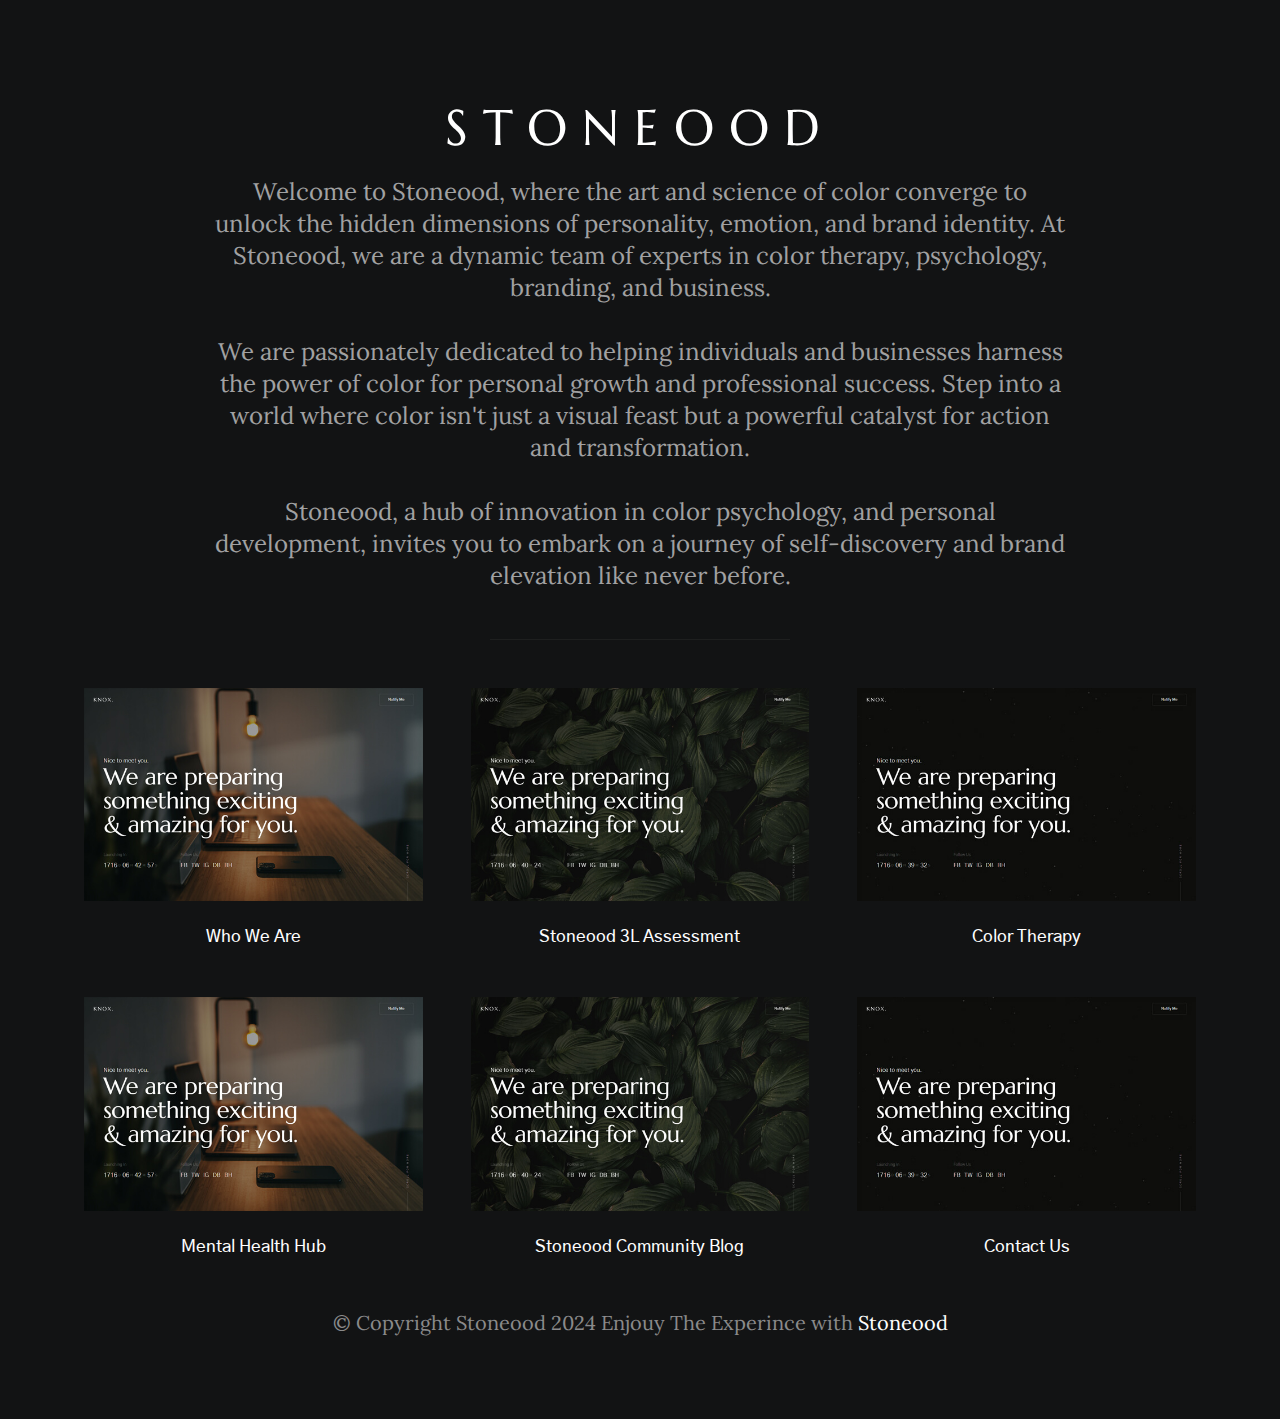
<file: index.html>
<!DOCTYPE html>
<html class="no-js" lang="en">
<head>

    <!--  Most recent ?v=1.1-->
    <!--- basic page needs 
    ================================================== -->
    <meta charset="utf-8">
    <title>Stoneood - Main</title>
    <meta name="description" content="">
    <meta name="author" content="">

    <!-- mobile specific metas
    ================================================== -->
    <meta name="viewport" content="width=device-width, initial-scale=1">

    <!-- CSS
    ================================================== -->
    <link rel="stylesheet" href="css/demo.css?v=1.1">

    <!-- favicons
    ================================================== -->
    <link rel="apple-touch-icon" sizes="180x180" href="apple-touch-icon.png">
    <link rel="icon" type="image/png" sizes="32x32" href="favicon-32x32.png">
    <link rel="icon" type="image/png" sizes="16x16" href="favicon-16x16.png">
    <link rel="manifest" href="site.webmanifest">

</head>

<body class="ss-preload">


    <!-- preloader
    ================================================== -->
    <div id="preloader">
        <div id="loader" class="dots-fade">
            <div></div>
            <div></div>
            <div></div>
        </div>
    </div>

    <!-- header 
    ================================================== -->
    <header>
        
        <div class="row">
            <div class="column lg-12 text-center">

                <h1>Stoneood</h1>

                <p class="lead">
                    Welcome to Stoneood, where the art and science of color converge to unlock the hidden dimensions of personality, 
                    emotion, and brand identity.
                    At Stoneood, we are a dynamic team of experts in color therapy, psychology, branding, and business.<br> <br>
                    
                    We are passionately dedicated to helping individuals and businesses harness the power of color for personal growth and professional success. 
                    Step into a world where color isn't just a visual feast but a powerful catalyst for action and transformation.<br> <br>
                    
                    Stoneood, a hub of innovation in color psychology, and personal development, 
                    invites you to embark on a journey of self-discovery and brand elevation like never before.
                    
                </p>

            </div>
        </div>
    </header> <!-- end header -->


    <!-- main content
    ================================================== -->
    <main>
        <!-- First row div -->
        <div class="row block-lg-one-third block-md-one-half block-tab-whole">
           
            <div class="column entry">
                <div class="entry__thumb">
                    <a class="who_we_are" href="index-static.html" title="Who We Are"> <!--static background-->
                        <img src="images/demo/knox-static.jpg" srcset="images/demo/knox-static.jpg 1x, images/demo/knox-static@2x.jpg 2x" alt="">
                    </a>
                </div>
                <div class="entry__title">
                    <h3>Who We Are</h3>
                </div>
            </div>

            <div class="column entry">
                <div class="entry__thumb">
                    <a class="assessment" href="index-slides.html" title="Stoneood 3L Assessment"> <!--slideshow background-->
                        <img src="images/demo/knox-slides.jpg" srcset="images/demo/knox-slides.jpg 1x, images/demo/knox-slides@2x.jpg 2x" alt="">
                    </a>
                </div>
                <div class="entry__title">
                    <h3>Stoneood 3L Assessment</h3>
                </div>
            </div>

            <div class="column entry">
                <div class="entry__thumb">
                    <a class="color_therapy" href="index-particles.html" title="Color Therapy"> <!--particles background-->
                        <img src="images/demo/knox-particles.jpg" srcset="images/demo/knox-particles.jpg 1x, images/demo/knox-particles@2x.jpg 2x" alt="">
                    </a>
                </div>
                <div class="entry__title">
                    <h3>Color Therapy</h3>
                </div>
            </div>
            
        </div>
        <!-- Second row div -->
        <div class="row block-lg-one-third block-md-one-half block-tab-whole">
           
            <div class="column entry">
                <div class="entry__thumb">
                    <a class="mental_health_hub" href="index-static-two.html" title="Mental Health Hub"> <!--static 2 background 2 -->
                        <img src="images/demo/knox-static.jpg" srcset="images/demo/knox-static.jpg 1x, images/demo/knox-static@2x.jpg 2x" alt="">
                    </a>
                </div>
                <div class="entry__title">
                    <h3>Mental Health Hub</h3>
                </div>
            </div>

            <div class="column entry">
                <div class="entry__thumb">
                    <a class="community_blog" href="index-slides-two.html" title="Stoneood Community Blog"> <!--slideshow 2 background 2-->
                        <img src="images/demo/knox-slides.jpg" srcset="images/demo/knox-slides.jpg 1x, images/demo/knox-slides@2x.jpg 2x" alt="">
                    </a>
                </div>
                <div class="entry__title">
                    <h3>Stoneood Community Blog</h3>
                </div>
            </div>

            <div class="column entry">
                <div class="entry__thumb">
                    <a class="contact_us" href="index-particles-two.html" title="Contact Us"> <!--particles background 2-->
                        <img src="images/demo/knox-particles.jpg" srcset="images/demo/knox-particles.jpg 1x, images/demo/knox-particles@2x.jpg 2x" alt="">
                    </a>
                </div>
                <div class="entry__title">
                    <h3>Contact Us</h3>
                </div>
            </div>
            
        </div>
        <!-- footer  -->
    <footer>
        <div class="ss-copyright">
            <span>© Copyright Stoneood 2024</span> 
            <span>Enjouy The Experince with <a href="https://www.stoneood.com/">Stoneood</a></span>
        </div>
    </footer>
    </main> <!--  end main -->
    

    <!-- Java Script
    ================================================== -->
    <script>
        
        (function(html) {

            'use strict';

            html.className = html.className.replace(/\bno-js\b/g, '') + 'js';

            const body = document.querySelector('body');
            const preloader = document.querySelector('#preloader');

            if (!preloader) return;

            window.addEventListener('load', function() {

                body.classList.remove('ss-preload');
                body.classList.add('ss-loaded');

                preloader.addEventListener('transitionend', function afterTransition(e) {
                    if (e.target.matches('#preloader'))  {
                        body.classList.add('ss-show');
                        e.target.style.display = 'none';
                        preloader.removeEventListener(e.type, afterTransition);
                    }
                });

            });

        })(document.documentElement);
    
    </script>

</body>

</html>
</file>
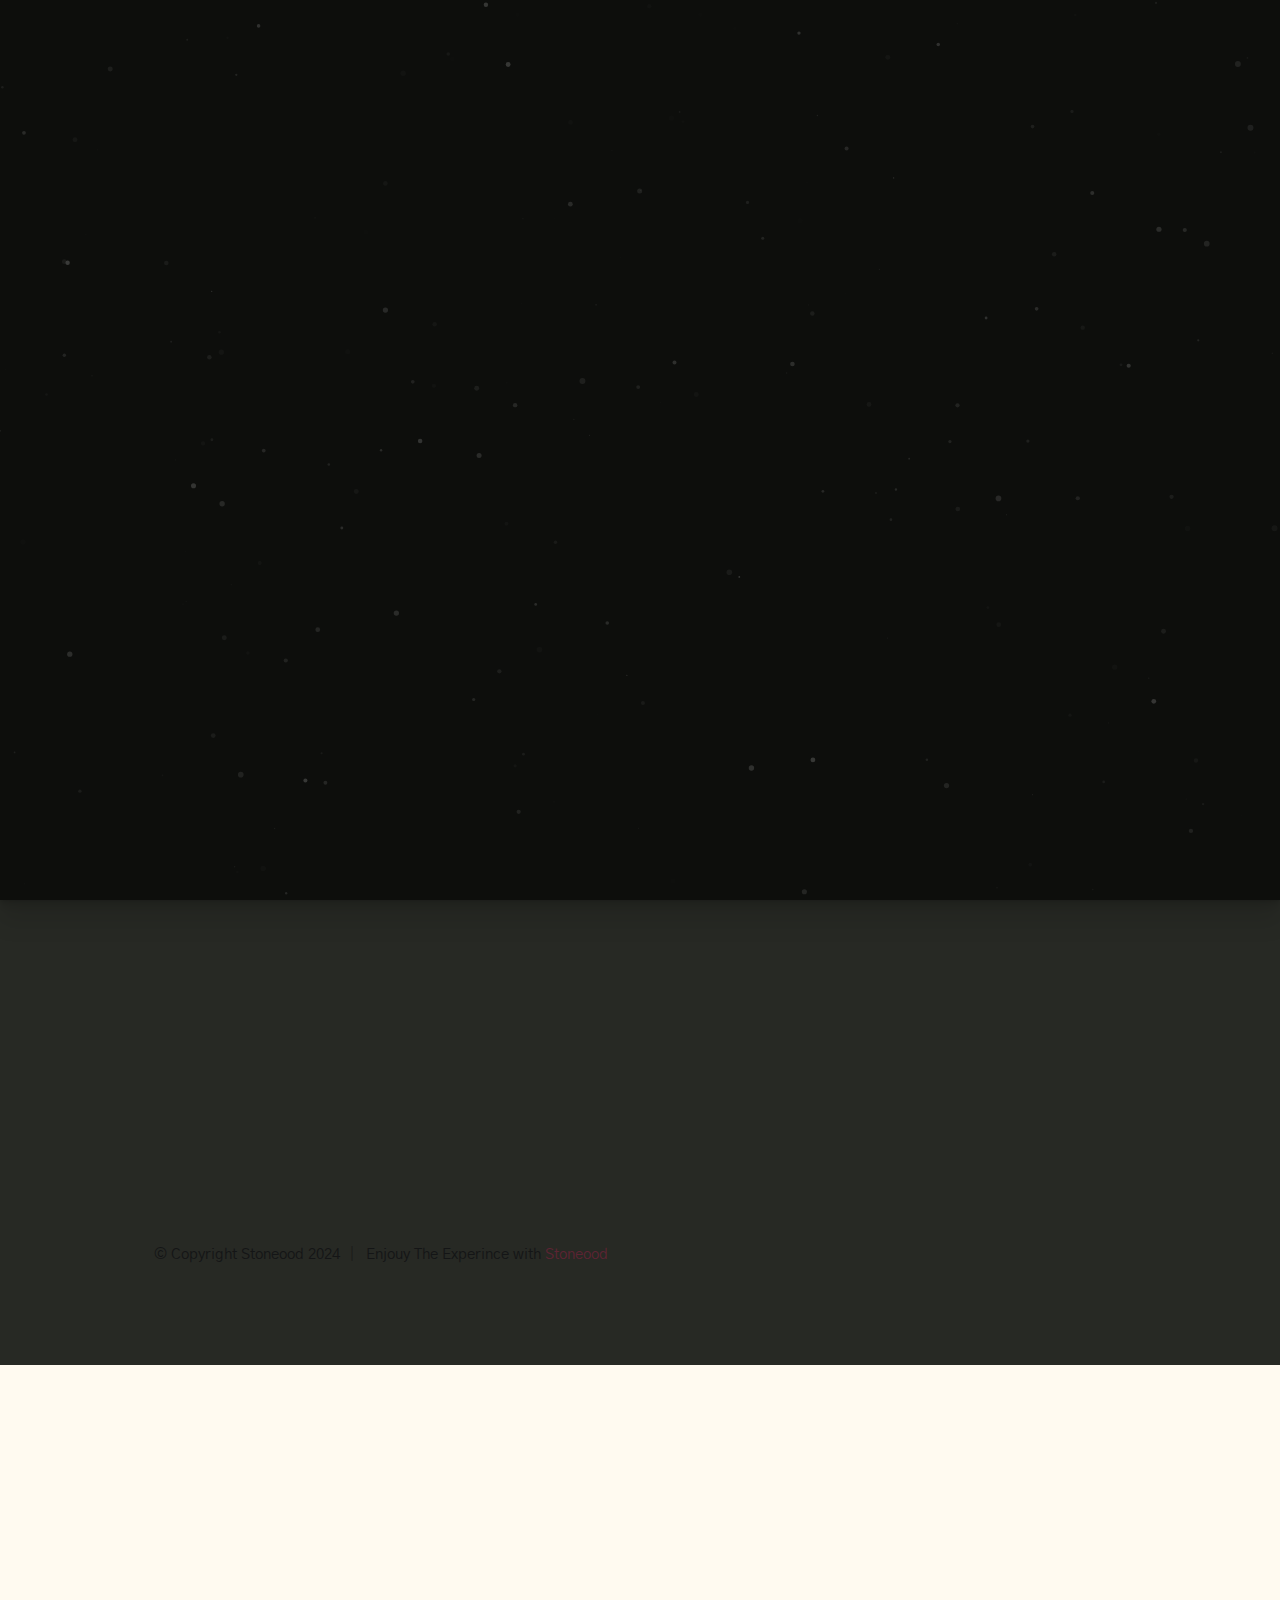
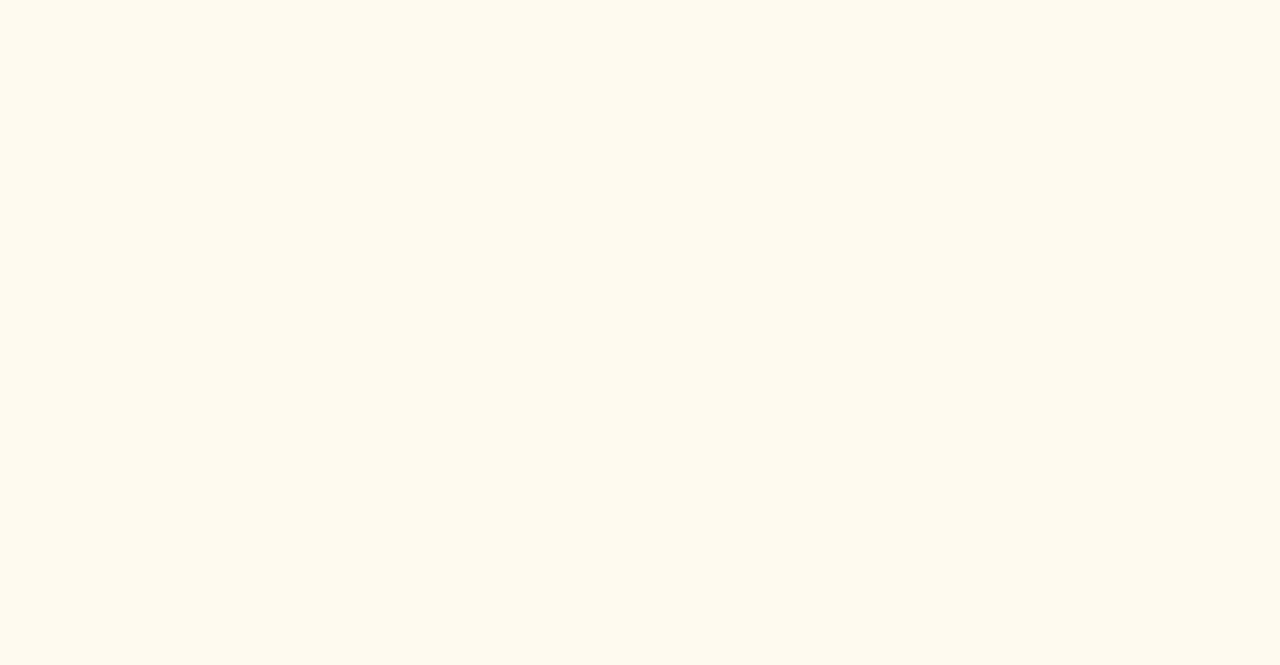
<file: index-particles-two.html>
<!DOCTYPE html>
<html class="no-js" lang="en">
<head>

    <!--- basic page needs
    ================================================== -->
    <meta charset="utf-8">
    <title>Stoneood - Contact Us</title>
    <meta name="description" content="">
    <meta name="author" content="">

    <!-- mobile specific metas
    ================================================== -->
    <meta name="viewport" content="width=device-width, initial-scale=1">

    <!-- CSS
    ================================================== -->
    <link rel="stylesheet" href="css/vendor.css?v=1.1">
    <link rel="stylesheet" href="css/styles.css?v=1.1">

    <!-- favicons
    ================================================== -->
    <link rel="apple-touch-icon" sizes="180x180" href="apple-touch-icon.png">
    <link rel="icon" type="image/png" sizes="32x32" href="favicon-32x32.png">
    <link rel="icon" type="image/png" sizes="16x16" href="favicon-16x16.png">
    <link rel="manifest" href="site.webmanifest">

</head>

<body id="top" class="ss-preload theme-particles">


    <!-- preloader
    ================================================== -->
    <div id="preloader">
        <div id="loader" class="dots-fade">
            <div></div>
            <div></div>
            <div></div>
        </div>
    </div>


    <!-- intro
    ================================================== -->
    <section id="intro" class="s-intro">

        <div id="particles-js" class="s-intro__particles"></div>

        <header class="s-intro__header"> 
            <div class="s-intro__logo">
                <a class="logo" href="index.html">
                    <img src="images/logo.svg" alt="Stoneood">
                </a>
            </div>
        </header>  <!-- s-intro__header -->

        <div class="row s-intro__content">
            <div class="column">

                <div class="text-pretitle">
                    Nice to meet you 2.
                </div>

                <h1 class="text-huge-title">
                We are preparing <br>
                something exciting <br>
                & heartwarming for you.
                </h1>

            </div>
        </div> <!-- s-intro__content -->

        <div class="s-intro__notify">
            <button type="button" class="btn--stroke btn--small ss-modal-trigger">
                Contact Us
            </button>
        </div> <!-- s-intro__notify -->

        <div hidden class="s-intro__modal ss-modal">
            <div class="ss-modal__inner">

                <span class="ss-modal__close"></span>

                <svg viewBox="0 0 15 15" fill="none" xmlns="http://www.w3.org/2000/svg" width="30" height="30"><path d="M.5 4.5l7 4 7-4m-13-3h12a1 1 0 011 1v10a1 1 0 01-1 1h-12a1 1 0 01-1-1v-10a1 1 0 011-1z" stroke="var(--color-2-dark)"></path></svg>
                
                <h4>Enjoy The Experince</h4>

                <p class="ss-modal__text">
                    Begin your self-discovery journy 
                    With a world full of colors, possibilities, & a peace of mind.
                    </p>
                    <a href="mailto:Experince@Stoneood.com" class="contact-email-top">Experince@Stoneood.com</a>
                    <div>
                        
                        <ul class="social">
                            <li><a href="https://www.linkedin.com/company/stoneood/about/" target="_blank"><img src="/images/linkedin.svg" alt="LinkedIn"></a></li>
                            <li><a href="https://www.instagram.com/stoneood/" target="_blank"><img src="/images/instagram.svg" alt="Instagram"></a></li>
                            <li><a href="https://wa.me/message/ZZCXHM7SLZLEE1" target="_blank"><img src="/images/whatsapp.svg" alt="WhatsApp"></a></li>
                        </ul>
    
                    </div> <!-- end s-intro-content__bottom-block -->
                    
                   <!-- <form id="mc-form" class="mc-form">
                        <input type="email" name="EMAIL" id="mce-EMAIL" class="u-fullwidth text-center" placeholder="Email Address" title="The domain portion of the email address is invalid (the portion after the @)." pattern="^([^\x00-\x20\x22\x28\x29\x2c\x2e\x3a-\x3c\x3e\x40\x5b-\x5d\x7f-\xff]+|\x22([^\x0d\x22\x5c\x80-\xff]|\x5c[\x00-\x7f])*\x22)(\x2e([^\x00-\x20\x22\x28\x29\x2c\x2e\x3a-\x3c\x3e\x40\x5b-\x5d\x7f-\xff]+|\x22([^\x0d\x22\x5c\x80-\xff]|\x5c[\x00-\x7f])*\x22))*\x40([^\x00-\x20\x22\x28\x29\x2c\x2e\x3a-\x3c\x3e\x40\x5b-\x5d\x7f-\xff]+|\x5b([^\x0d\x5b-\x5d\x80-\xff]|\x5c[\x00-\x7f])*\x5d)(\x2e([^\x00-\x20\x22\x28\x29\x2c\x2e\x3a-\x3c\x3e\x40\x5b-\x5d\x7f-\xff]+|\x5b([^\x0d\x5b-\x5d\x80-\xff]|\x5c[\x00-\x7f])*\x5d))*(\.\w{2,})+$" required>
                        <input type="submit" name="subscribe" value="Subscribe" class="btn--small btn--primary u-fullwidth" -->
                        <!-- <div style="position: absolute; left: -5000px;" aria-hidden="true"><input type="text" name="b_cdb7b577e41181934ed6a6a44_9a91cfe7b3" tabindex="-1" value=""></div> -->
                        <!--<div class="mc-status"></div>
                    </form> -->

            </div> <!-- end ss-modal__inner -->
        </div> <!-- end ss-modal -->

        <div class="s-intro__scroll">
            <a href="#hidden" class="smoothscroll">
                Scroll For More
            </a>
        </div> <!-- s-intro__scroll -->

    </section> <!-- end s-intro -->


    <!-- hidden element
    ================================================== -->
    <div id="hidden" aria-hidden="true" style="opacity: 0;"></div>


    <!-- details
    ================================================== -->
    <section id="details" class="s-details">

        <div class="row">
            <div class="column">

                <h1 class="text-huge-title text-center">
                    Hi, We Are Stoneood.
                </h1>

                <nav class="tab-nav">
                    <ul class="tab-nav__list"> 
                        <li class="active" data-id="tab-content">
                            <a href="#0">
                                <span>Contact Information</span>
                            </a>
                        </li>
                    </ul>
                </nav> <!-- end tab-nav -->

                <div class="tab-content">
                    <!-- 01 - tab contact -->
                    <div id="tab-contact" class="tab-content__item">

                        <div class="row tab-content__item-header">
                            <div class="column">
                                <h2>Get in Touch.</h2>
                            </div>
                        </div>

                        <div class="row">
                            <div class="column">
                                
                                <p class="lead">
                                Voluptates laborum eum quas. Pariatur impedit sit veniam est 
                                et quasi voluptas voluptatem. Cumque hic enim perferendis 
                                amet odit in molestias debitis. Facere nulla qui pariatur 
                                quasi mollitia et. Et dolorem dolorum quo in sit architecto.
                                </p>

                                <div class="row">
                                    <div class="column lg-6 tab-12">
                                        <h4>Where to Find Us</h4>
                
                                        <p>
                                        Almas Tower<br>
                                        Jumeirah Lake Towers (JLT), Dubai<br>
                                        UAE
                                        </p>
                
                                    </div>
                
                                    <div class="column lg-6 tab-12">
                                        <h4>Follow Us</h4>
                
                                        <ul class="link-list">
                                            <li><a href="https://www.linkedin.com/company/stoneood/about/">LinkedIn</a></li>
                                            <li><a href="https://www.instagram.com/stoneood/">Instagram</a></li>
                                            <li><a href="https://wa.me/message/ZZCXHM7SLZLEE1">WhatsApp</a></li>
                                            <li><a href="https://whatsapp.com/channel/0029VaEOyVOCXC3RyzQ3sy2W">WhatsApp Channel</a></li>
                                        </ul>
                
                                    </div>
                                </div>

                                <p class="tab-content__item-bottom">
                                    <a href="mailto:hello@Stoneood.com" class="contact-email">Hello@Stoneood.com</a>
                                    <span class="contact-number"> 
                                        <a href="tel:00972544877977">+972 544 877 977</a> 
                                    </span>
                                </p>

                            </div>
                        </div>
                        
                    </div> <!-- end 01 - tab contact -->

                </div> <!-- end tab content -->

                <!-- footer  -->
                <footer>
                    <div class="ss-copyright">
                        <span>© Copyright Stoneood 2024</span> 
                        <span>Enjouy The Experince with <a href="https://www.stoneood.com/">Stoneood</a></span>
                    </div>
                </footer>

            </div>
        </div>

        <div class="ss-go-top">
            <a class="smoothscroll" title="Back to Top" href="#top">
                <span>Back to Top</span>
                <svg viewBox="0 0 15 15" fill="none" xmlns="http://www.w3.org/2000/svg" width="26" height="26"><path d="M7.5 1.5l.354-.354L7.5.793l-.354.353.354.354zm-.354.354l4 4 .708-.708-4-4-.708.708zm0-.708l-4 4 .708.708 4-4-.708-.708zM7 1.5V14h1V1.5H7z" fill="currentColor"></path></svg>
             </a>
        </div> <!-- end ss-go-top -->

    </section> <!-- end s-details -->


    <!-- Java Script
    ================================================== -->
    <script src="js/plugins.js?v=1.1"></script>
    <script src="js/main.js?v=1.1"></script>
    <script src="js/particles.min.js?v=1.1"></script>
    <script src="js/particle-settings.js?v=1.1"></script>

</body>

</html>
</file>
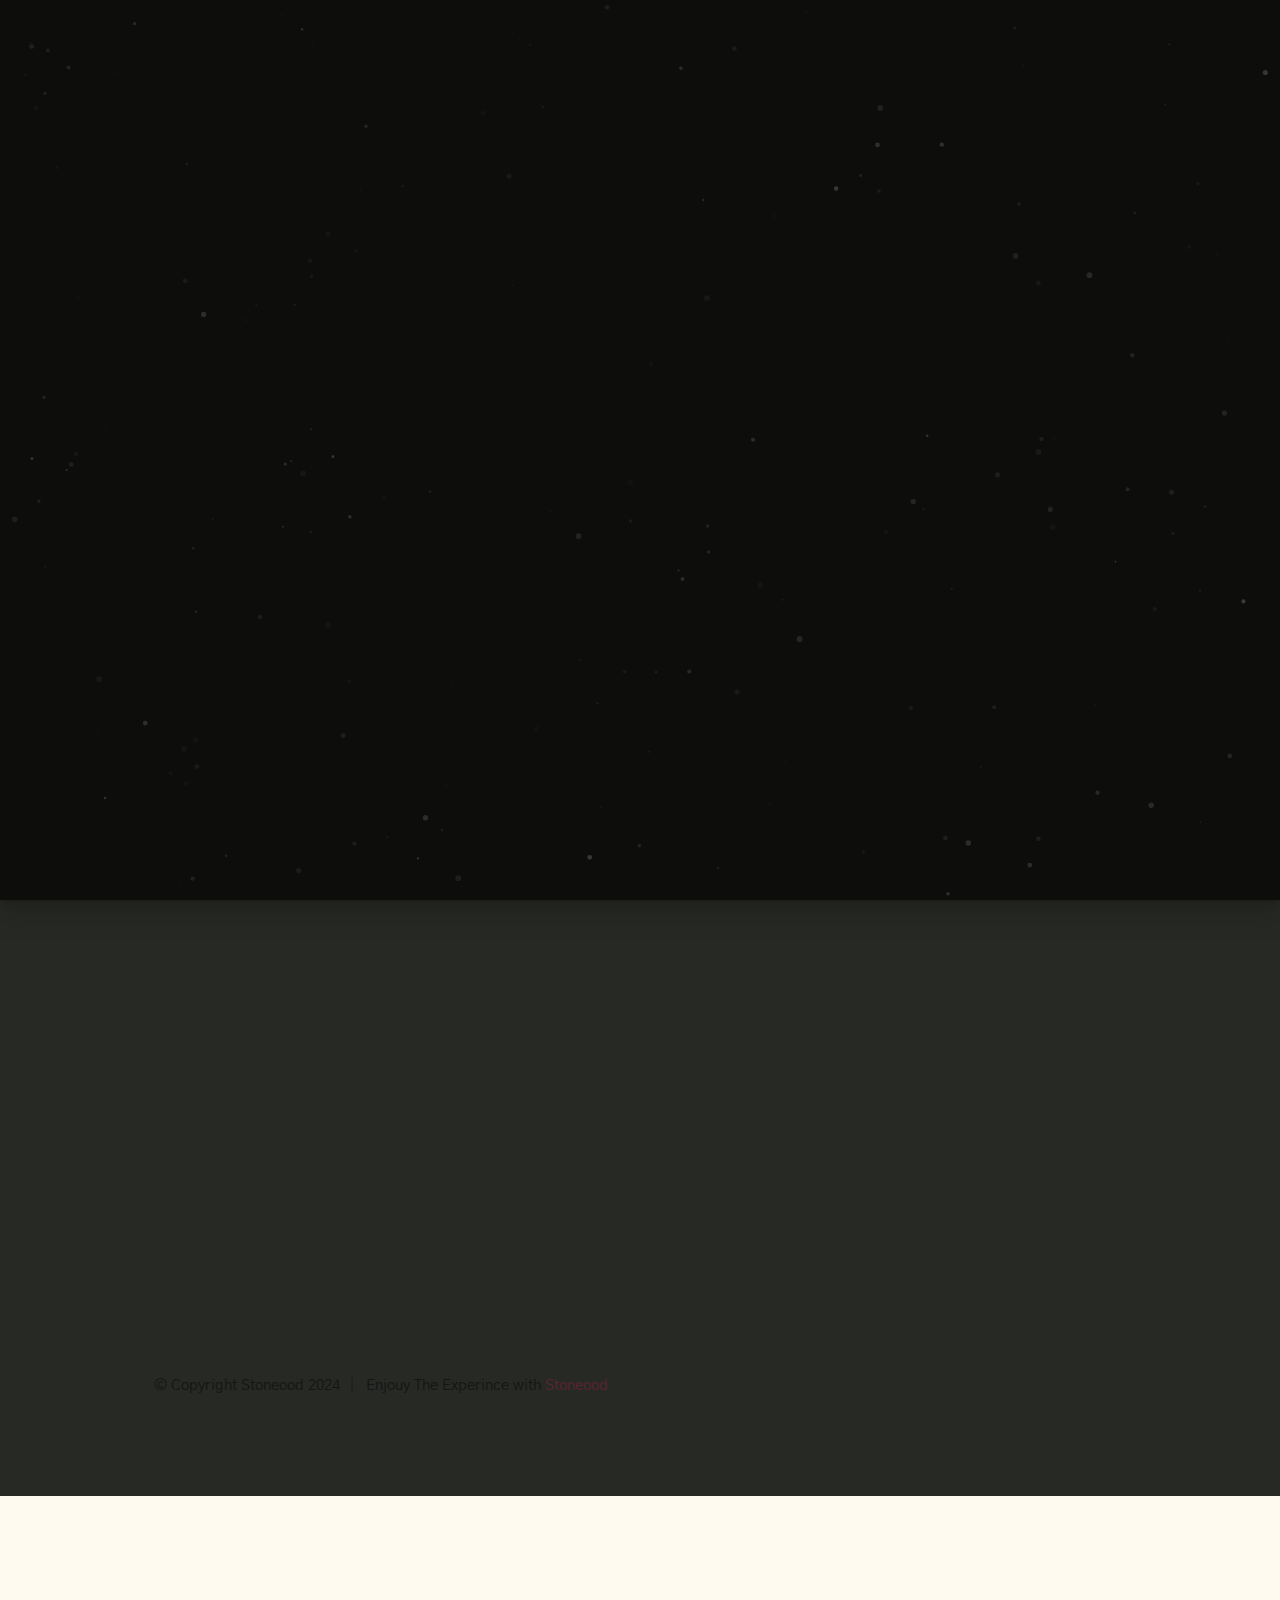
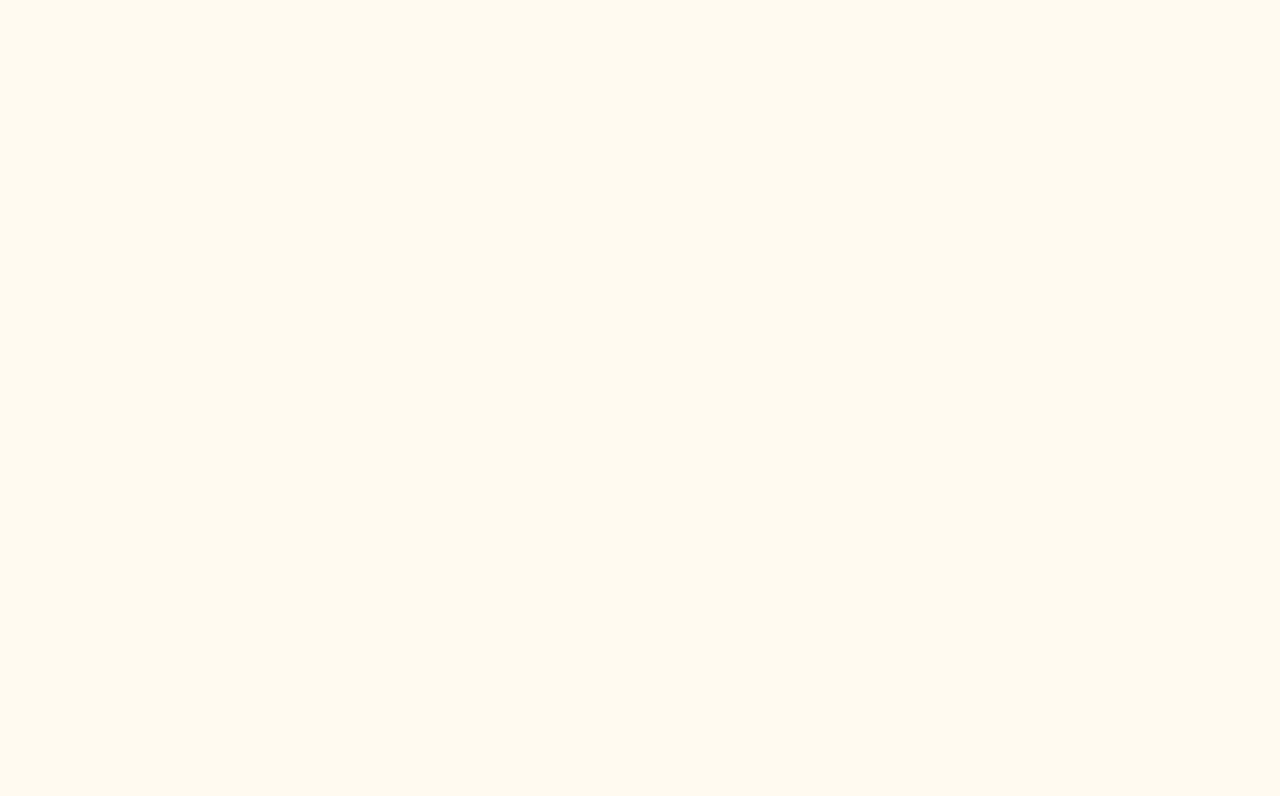
<file: index-particles.html>
<!DOCTYPE html>
<html class="no-js" lang="en">
<head>

    <!--- basic page needs
    ================================================== -->
    <meta charset="utf-8">
    <title>Stoneood - Color Therapy</title>
    <meta name="description" content="">
    <meta name="author" content="">

    <!-- mobile specific metas
    ================================================== -->
    <meta name="viewport" content="width=device-width, initial-scale=1">

    <!-- CSS
    ================================================== -->
    <link rel="stylesheet" href="css/vendor.css?v=1.1">
    <link rel="stylesheet" href="css/styles.css?v=1.1">

    <!-- favicons
    ================================================== -->
    <link rel="apple-touch-icon" sizes="180x180" href="apple-touch-icon.png">
    <link rel="icon" type="image/png" sizes="32x32" href="favicon-32x32.png">
    <link rel="icon" type="image/png" sizes="16x16" href="favicon-16x16.png">
    <link rel="manifest" href="site.webmanifest">

</head>

<body id="top" class="ss-preload theme-particles">


    <!-- preloader
    ================================================== -->
    <div id="preloader">
        <div id="loader" class="dots-fade">
            <div></div>
            <div></div>
            <div></div>
        </div>
    </div>


    <!-- intro
    ================================================== -->
    <section id="intro" class="s-intro">

        <div id="particles-js" class="s-intro__particles"></div>

        <header class="s-intro__header"> 
            <div class="s-intro__logo">
                <a class="logo" href="index.html">
                    <img src="images/logo.svg" alt="Stoneood">
                </a>
            </div>
        </header>  <!-- s-intro__header -->

        <div class="row s-intro__content">
            <div class="column">

                <div class="text-pretitle">
                    Nice to meet you.
                </div>

                <h1 class="text-huge-title">
                We are preparing <br>
                something exciting <br>
                & heartwarming for you.
                </h1>

                <div class="s-intro__content-bottom">

                    <div class="s-intro__content-bottom-block">
                        <h5>Relaunching in</h5>
            
                        <div class="counter">
                            <div class="counter__time">
                                <span class="ss-days">00</span>
                                <span>D</span>
                            </div>
                            <div class="counter__time">
                                <span class="ss-hours">00</span>
                                <span>H</span>
                            </div>
                            <div class="counter__time minutes">
                                <span class="ss-minutes">00</span>
                                <span>M</span>
                            </div>
                            <div class="counter__time">
                                <span class="ss-seconds">00</span>
                                <span>S</span>
                            </div>
                        </div>  <!-- end counter -->

                    </div> <!-- end s-intro-content__bottom-block -->

                </div> <!-- end s-intro-content__bottom -->

            </div>
        </div> <!-- s-intro__content -->

        <div class="s-intro__notify">
            <button type="button" class="btn--stroke btn--small ss-modal-trigger">
                Contact Us
            </button>
        </div> <!-- s-intro__notify -->

        <div hidden class="s-intro__modal ss-modal">
            <div class="ss-modal__inner">

                <span class="ss-modal__close"></span>

                <svg viewBox="0 0 15 15" fill="none" xmlns="http://www.w3.org/2000/svg" width="30" height="30"><path d="M.5 4.5l7 4 7-4m-13-3h12a1 1 0 011 1v10a1 1 0 01-1 1h-12a1 1 0 01-1-1v-10a1 1 0 011-1z" stroke="var(--color-2-dark)"></path></svg>
                
                <h4>Enjoy The Experince</h4>

                <p class="ss-modal__text">
                    Begin your self-discovery journy 
                    With a world full of colors, possibilities, & a peace of mind.
                    </p>
                    <a href="mailto:Experince@Stoneood.com" class="contact-email-top">Experince@Stoneood.com</a>
                    <div>
                        
                        <ul class="social">
                            <li><a href="https://www.linkedin.com/company/stoneood/about/" target="_blank"><img src="/images/linkedin.svg" alt="LinkedIn"></a></li>
                            <li><a href="https://www.instagram.com/stoneood/" target="_blank"><img src="/images/instagram.svg" alt="Instagram"></a></li>
                            <li><a href="https://wa.me/message/ZZCXHM7SLZLEE1" target="_blank"><img src="/images/whatsapp.svg" alt="WhatsApp"></a></li>
                        </ul>
    
                    </div> <!-- end s-intro-content__bottom-block -->
                    
                   <!-- <form id="mc-form" class="mc-form">
                        <input type="email" name="EMAIL" id="mce-EMAIL" class="u-fullwidth text-center" placeholder="Email Address" title="The domain portion of the email address is invalid (the portion after the @)." pattern="^([^\x00-\x20\x22\x28\x29\x2c\x2e\x3a-\x3c\x3e\x40\x5b-\x5d\x7f-\xff]+|\x22([^\x0d\x22\x5c\x80-\xff]|\x5c[\x00-\x7f])*\x22)(\x2e([^\x00-\x20\x22\x28\x29\x2c\x2e\x3a-\x3c\x3e\x40\x5b-\x5d\x7f-\xff]+|\x22([^\x0d\x22\x5c\x80-\xff]|\x5c[\x00-\x7f])*\x22))*\x40([^\x00-\x20\x22\x28\x29\x2c\x2e\x3a-\x3c\x3e\x40\x5b-\x5d\x7f-\xff]+|\x5b([^\x0d\x5b-\x5d\x80-\xff]|\x5c[\x00-\x7f])*\x5d)(\x2e([^\x00-\x20\x22\x28\x29\x2c\x2e\x3a-\x3c\x3e\x40\x5b-\x5d\x7f-\xff]+|\x5b([^\x0d\x5b-\x5d\x80-\xff]|\x5c[\x00-\x7f])*\x5d))*(\.\w{2,})+$" required>
                        <input type="submit" name="subscribe" value="Subscribe" class="btn--small btn--primary u-fullwidth" -->
                        <!-- <div style="position: absolute; left: -5000px;" aria-hidden="true"><input type="text" name="b_cdb7b577e41181934ed6a6a44_9a91cfe7b3" tabindex="-1" value=""></div> -->
                        <!--<div class="mc-status"></div>
                    </form> -->

            </div> <!-- end ss-modal__inner -->
        </div> <!-- end ss-modal -->

        <div class="s-intro__scroll">
            <a href="#hidden" class="smoothscroll">
                Scroll For More
            </a>
        </div> <!-- s-intro__scroll -->

    </section> <!-- end s-intro -->


    <!-- hidden element
    ================================================== -->
    <div id="hidden" aria-hidden="true" style="opacity: 0;"></div>


    <!-- details
    ================================================== -->
    <section id="details" class="s-details">

        <div class="row">
            <div class="column">

                <h1 class="text-huge-title text-center">
                    Hi, We Are Stoneood.
                </h1>

                <nav class="tab-nav">
                    <ul class="tab-nav__list"> 
                        <li class="active" data-id="tab-discover">
                            <a href="#0">
                                <span>Discover</span>
                            </a>
                        </li>
                        <li>
                            <a href="#tab-benefits">
                                <span>Benefits</span>
                            </a>
                        </li>
                        <li>
                            <a href="#tab-practice">
                                <span>Practice</span>
                            </a>
                        </li>
                    </ul>
                </nav> <!-- end tab-nav -->

                <div class="tab-content">

                    <!-- 01 - tab discover -->
                    <div id="tab-discover" class='tab-content__item'>

                        <div class="row tab-content__item-header">
                            <div class="column">
                                <h2>Our Story.</h2>
                            </div>
                        </div>

                        <div class="row">
                            <div class="column">
                                <p class="lead">
                                Quidem molestiae natus ipsa ut nihil molestiae numquam tenetur. Ipsum quia 
                                sit vitae ipsam et temporibus est. Consequatur recusandae aut aut. Aut esse 
                                sed sint. Sit ipsa velit possimus est. Atque doloribus dicta sit beatae 
                                necessitatibus. Aut voluptate asperiores nostrum eveniet magnam et consequatur 
                                ab accusamus magni.
                                </p>

                                <p>
                                Tempora debitis perspiciatis eum. Repudiandae et aperiam quos exercitationem 
                                enim voluptatem quam sequi temporibus. Ratione quis nihil voluptatem placeat 
                                nemo. Quibusdam delectus magni quas et architecto et repellat a nam.
                                Quasi et voluptates libero sed vel quos in nisi. Error et quis. Impedit autem 
                                porro facilis. Aut voluptate asperiores nostrum eveniet magnam et consequatur 
                                ab accusamus.
                                </p>

                                <div class="row">
                                    <div class="column lg-6 tab-12">
                                        <h4>More About Us.</h4>
                                        <p>
                                        Sed consequatur quia delectus praesentium. Ut unde velit maiores aut sint 
                                        quia molestiae accusamus. Nihil et quidem qui natus ut et. Autem error 
                                        architecto. Pariatur ex repellendus. Occaecati voluptatibus dolorem magni 
                                        molestiae dolore voluptas occaecati asperiores nemo. Est fugiat fuga nesciunt 
                                        ducimus quaerat et placeat natus.
                                        </p>
                                    </div>
                                    <div class="column lg-6 tab-12">
                                        <h4>Need Web Hosting?</h4>
                                        <p>
                                        Need a great reliable web hosting?
                                        We highly recommend <a href="https://www.Stoneood.com">Stoneood</a>.
                                        Powerful web and Wordpress hosting. Guaranteed. Starting at $2.95 per month.
                                        </p>
                                        <a href="https://www.Stoneood.com" class="btn btn--stroke u-fullwidth">Get Started Now</a>
                                    </div>
                                </div>
                            </div>
                        </div>
                        
                    </div> <!-- end 01 - tab discover -->

                    <!-- 02 - tab benefits -->
                    <div id="tab-benefits" class='tab-content__item'>

                        <div class="row tab-content__item-header">
                            <div class="column">
                                <h2>What We Do.</h2>
                            </div>
                        </div>

                        <div class="row">
                            <div class="column">
                                <p class="lead">
                                Sit ut cum molestiae. Dolore ducimus qui quasi. Fugiat consequatur sit vel illum vel et 
                                a delectus. Vel sequi vitae voluptatem perspiciatis eligendi. Voluptatibus optio natus 
                                asperiores est commodi amet quia architecto. Dolores necessitatibus et. Voluptatibus 
                                optio natus asperiores est commodi amet quia architecto. Dolores necessitatibus et.
                                </p>
                            </div>
                        </div>

                        <div class="row services-list block-lg-one-half block-md-one-half block-tab-whole">

                            <div class="column services-list__item">
                                <div class="services-list__item-content">
                                    <h4 class="item-title">Brand Identity</h4>
                                    <p>
                                    Sit ut cum molestiae. Dolore ducimus qui quasi. Fugiat consequatur sit vel illum vel et 
                                    a delectus. Vel sequi vitae voluptatem perspiciatis eligendi. Voluptatibus optio natus 
                                    asperiores est commodi amet quia architecto. Dolores necessitatibus et.
                                    </p>
                                </div>
                            </div>
                
                            <div class="column services-list__item">
                                <div class="services-list__item-content">
                                    <h4 class="item-title">Illustration</h4>
                                    <p>
                                    Sit ut cum molestiae. Dolore ducimus qui quasi. Fugiat consequatur sit vel illum vel et 
                                    a delectus. Vel sequi vitae voluptatem perspiciatis eligendi. Voluptatibus optio natus 
                                    asperiores est commodi amet quia architecto. Dolores necessitatibus et.
                                    </p>
                                </div>
                            </div>
                
                            <div class="column services-list__item">
                                <div class="services-list__item-content">
                                    <h4 class="item-title">Web Design</h4>
                                    <p>
                                    Sit ut cum molestiae. Dolore ducimus qui quasi. Fugiat consequatur sit vel illum vel et 
                                    a delectus. Vel sequi vitae voluptatem perspiciatis eligendi. Voluptatibus optio natus 
                                    asperiores est commodi amet quia architecto. Dolores necessitatibus et.
                                    </p>
                                </div>
                            </div>
                
                            <div class="column services-list__item">
                                <div class="services-list__item-content">
                                    <h4 class="item-title">Product Strategy</h4>
                                    <p>
                                    Sit ut cum molestiae. Dolore ducimus qui quasi. Fugiat consequatur sit vel illum vel et 
                                    a delectus. Vel sequi vitae voluptatem perspiciatis eligendi. Voluptatibus optio natus 
                                    asperiores est commodi amet quia architecto. Dolores necessitatibus et.
                                    </p>
                                </div>
                            </div>
                
                            <div class="column services-list__item">
                                <div class="services-list__item-content">
                                    <h4 class="item-title">UI/UX Design</h4>
                                    <p>
                                    Sit ut cum molestiae. Dolore ducimus qui quasi. Fugiat consequatur sit vel illum vel et 
                                    a delectus. Vel sequi vitae voluptatem perspiciatis eligendi. Voluptatibus optio natus 
                                    asperiores est commodi amet quia architecto. Dolores necessitatibus et.
                                    </p>
                                </div>
                            </div>
                
                            <div class="column services-list__item">
                                <div class="services-list__item-content">
                                    <h4 class="item-title">E-Commerce</h4>
                                    <p>
                                    Sit ut cum molestiae. Dolore ducimus qui quasi. Fugiat consequatur sit vel illum vel et 
                                    a delectus. Vel sequi vitae voluptatem perspiciatis eligendi. Voluptatibus optio natus 
                                    asperiores est commodi amet quia architecto. Dolores necessitatibus et.
                                    </p>
                                </div>
                            </div>
                
                        </div> <!-- end services-list -->
                        
                    </div> <!-- end 02 - tab benefits -->

                    <!-- 03 - tab practice -->
                    <div id="tab-practice" class="tab-content__item">

                        <div class="row tab-content__item-header">
                            <div class="column">
                                <h2>Get in Touch.</h2>
                            </div>
                        </div>

                        <div class="row">
                            <div class="column">
                                
                                <p class="lead">
                                Voluptates laborum eum quas. Pariatur impedit sit veniam est 
                                et quasi voluptas voluptatem. Cumque hic enim perferendis 
                                amet odit in molestias debitis. Facere nulla qui pariatur 
                                quasi mollitia et. Et dolorem dolorum quo in sit architecto.
                                </p>

                                <div class="row">
                                    <div class="column lg-6 tab-12">
                                        <h4>Where to Find Us</h4>
                
                                        <p>
                                        1600 Amphitheatre Parkway<br>
                                        Mountain View, CA<br>
                                        94043 US
                                        </p>
                
                                    </div>
                
                                    <div class="column lg-6 tab-12">
                                        <h4>Follow Us</h4>
                
                                        <ul class="link-list">
                                            <li><a href="#0">Facebook</a></li>
                                            <li><a href="#0">Twitter</a></li>
                                            <li><a href="#0">Instagram</a></li>
                                        </ul>
                
                                    </div>
                                </div>

                                <p class="tab-content__item-bottom">
                                    <a href="mailto:hello@Stoneood.com" class="contact-email">hello@Stoneood.com</a>
                                    <span class="contact-number"> 
                                        <a href="tel:197-543-2345">+197 543 2345</a> 
                                        <span>/</span>
                                        <a href="tel:123-456-9000">+123 456 9000</a>
                                    </span>
                                </p>

                            </div>
                        </div>
                        
                    </div> <!-- end 03 - tab practice -->

                </div> <!-- end tab content -->

                <!-- footer  -->
                <footer>
                    <div class="ss-copyright">
                        <span>© Copyright Stoneood 2024</span> 
                        <span>Enjouy The Experince with <a href="https://www.stoneood.com/">Stoneood</a></span>
                    </div>
                </footer>

            </div>
        </div>

        <div class="ss-go-top">
            <a class="smoothscroll" title="Back to Top" href="#top">
                <span>Back to Top</span>
                <svg viewBox="0 0 15 15" fill="none" xmlns="http://www.w3.org/2000/svg" width="26" height="26"><path d="M7.5 1.5l.354-.354L7.5.793l-.354.353.354.354zm-.354.354l4 4 .708-.708-4-4-.708.708zm0-.708l-4 4 .708.708 4-4-.708-.708zM7 1.5V14h1V1.5H7z" fill="currentColor"></path></svg>
             </a>
        </div> <!-- end ss-go-top -->

    </section> <!-- end s-details -->


    <!-- Java Script
    ================================================== -->
    <script src="js/plugins.js?v=1.1"></script>
    <script src="js/main.js?v=1.1"></script>
    <script src="js/particles.min.js?v=1.1"></script>
    <script src="js/particle-settings.js?v=1.1"></script>

</body>

</html>
</file>
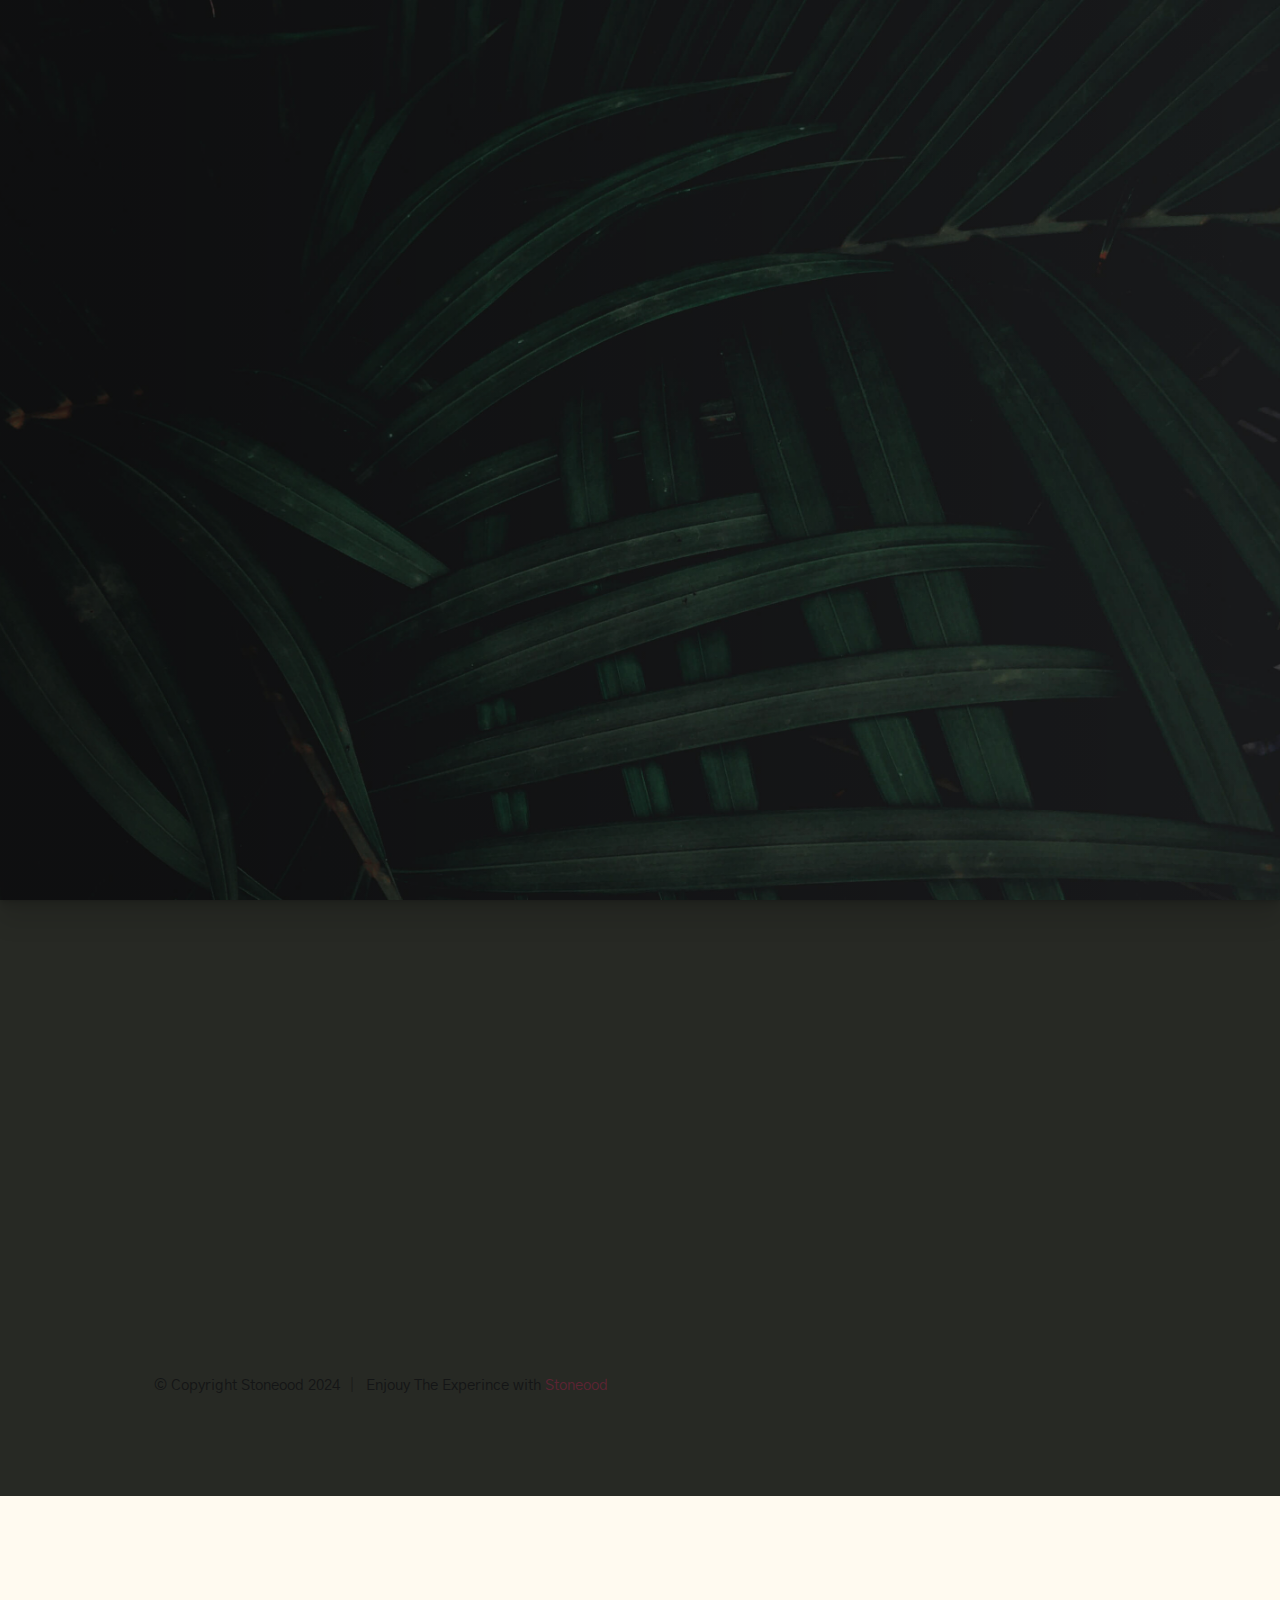
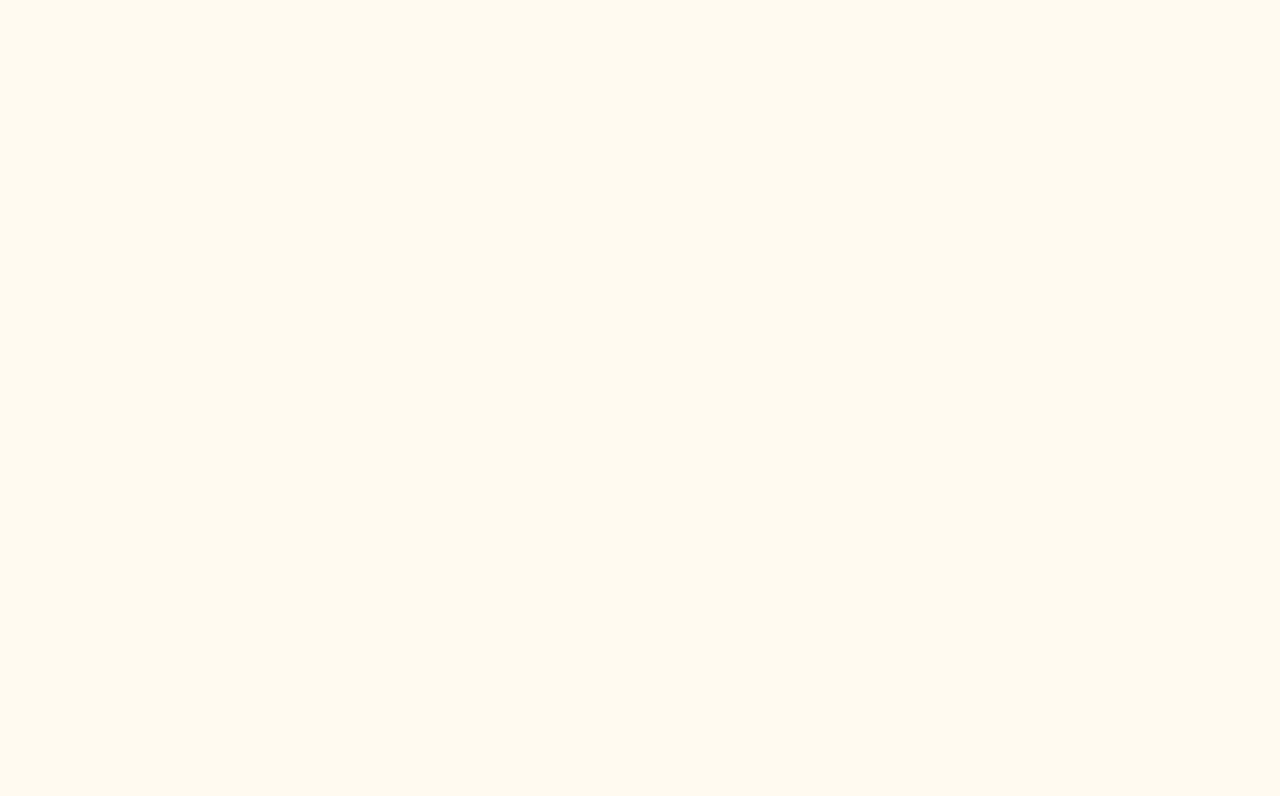
<file: index-slides-two.html>
<!DOCTYPE html>
<html class="no-js" lang="en">
<head>

    <!--- basic page needs
    ================================================== -->
    <meta charset="utf-8">
    <title>Stoneood - Community Blog</title>
    <meta name="description" content="">
    <meta name="author" content="">

    <!-- mobile specific metas
    ================================================== -->
    <meta name="viewport" content="width=device-width, initial-scale=1">

    <!-- CSS
    ================================================== -->
    <link rel="stylesheet" href="css/vendor.css?v=1.1">
    <link rel="stylesheet" href="css/styles.css?v=1.1">

    <!-- favicons
    ================================================== -->
    <link rel="apple-touch-icon" sizes="180x180" href="apple-touch-icon.png">
    <link rel="icon" type="image/png" sizes="32x32" href="favicon-32x32.png">
    <link rel="icon" type="image/png" sizes="16x16" href="favicon-16x16.png">
    <link rel="manifest" href="site.webmanifest">

</head>

<body id="top" class="ss-preload theme-slides">


   <!-- preloader
    ================================================== -->
    <div id="preloader">
        <div id="loader" class="dots-fade">
            <div></div>
            <div></div>
            <div></div>
        </div>
    </div>


    <!-- intro
    ================================================== -->
    <section id="intro" class="s-intro">

        <div class="s-intro__slider swiper-container">
            <div class="swiper-wrapper">
                <div class="s-intro__slide swiper-slide" style="background-image: url(images/slides/slide-01.jpg);"></div>
                <div class="s-intro__slide swiper-slide bg-opacity-50" style="background-image: url(images/slides/slide-02.jpg);"></div>
                <div class="s-intro__slide swiper-slide bg-opacity-10" style="background-image: url(images/slides/slide-03.jpg);"></div>
            </div>
        </div>

        <header class="s-intro__header"> 
            <div class="s-intro__logo">
                <a class="logo" href="index.html">
                    <img src="images/logo.svg" alt="Stoneood">
                </a>
            </div>
        </header>  <!-- s-intro__header -->

        <div class="row s-intro__content">
            <div class="column">

                <div class="text-pretitle">
                    Nice to meet you 2.
                </div>

                <h1 class="text-huge-title">
                We are preparing <br>
                something exciting <br>
                & heartwarming for you.
                </h1>
            </div>
        </div> <!-- s-intro__content -->

        <div class="s-intro__notify">
            <button type="button" class="btn--stroke btn--small ss-modal-trigger">
                Contact Us
            </button>
        </div> <!-- s-intro__notify -->

        <div hidden class="s-intro__modal ss-modal">
            <div class="ss-modal__inner">

                <span class="ss-modal__close"></span>

                <svg viewBox="0 0 15 15" fill="none" xmlns="http://www.w3.org/2000/svg" width="30" height="30"><path d="M.5 4.5l7 4 7-4m-13-3h12a1 1 0 011 1v10a1 1 0 01-1 1h-12a1 1 0 01-1-1v-10a1 1 0 011-1z" stroke="var(--color-2-dark)"></path></svg>
                
                <h4>Enjoy The Experince</h4>

                <p class="ss-modal__text">
                    Begin your self-discovery journy 
                    With a world full of colors, possibilities, & a peace of mind.
                    </p>
                    <a href="mailto:Experince@Stoneood.com" class="contact-email-top">Experince@Stoneood.com</a>
                    <div>
                        
                        <ul class="social">
                            <li><a href="https://www.linkedin.com/company/stoneood/about/" target="_blank"><img src="/images/linkedin.svg" alt="LinkedIn"></a></li>
                            <li><a href="https://www.instagram.com/stoneood/" target="_blank"><img src="/images/instagram.svg" alt="Instagram"></a></li>
                            <li><a href="https://wa.me/message/ZZCXHM7SLZLEE1" target="_blank"><img src="/images/whatsapp.svg" alt="WhatsApp"></a></li>
                        </ul>
    
                    </div> <!-- end s-intro-content__bottom-block -->
                    
                   <!-- <form id="mc-form" class="mc-form">
                        <input type="email" name="EMAIL" id="mce-EMAIL" class="u-fullwidth text-center" placeholder="Email Address" title="The domain portion of the email address is invalid (the portion after the @)." pattern="^([^\x00-\x20\x22\x28\x29\x2c\x2e\x3a-\x3c\x3e\x40\x5b-\x5d\x7f-\xff]+|\x22([^\x0d\x22\x5c\x80-\xff]|\x5c[\x00-\x7f])*\x22)(\x2e([^\x00-\x20\x22\x28\x29\x2c\x2e\x3a-\x3c\x3e\x40\x5b-\x5d\x7f-\xff]+|\x22([^\x0d\x22\x5c\x80-\xff]|\x5c[\x00-\x7f])*\x22))*\x40([^\x00-\x20\x22\x28\x29\x2c\x2e\x3a-\x3c\x3e\x40\x5b-\x5d\x7f-\xff]+|\x5b([^\x0d\x5b-\x5d\x80-\xff]|\x5c[\x00-\x7f])*\x5d)(\x2e([^\x00-\x20\x22\x28\x29\x2c\x2e\x3a-\x3c\x3e\x40\x5b-\x5d\x7f-\xff]+|\x5b([^\x0d\x5b-\x5d\x80-\xff]|\x5c[\x00-\x7f])*\x5d))*(\.\w{2,})+$" required>
                        <input type="submit" name="subscribe" value="Subscribe" class="btn--small btn--primary u-fullwidth" -->
                        <!-- <div style="position: absolute; left: -5000px;" aria-hidden="true"><input type="text" name="b_cdb7b577e41181934ed6a6a44_9a91cfe7b3" tabindex="-1" value=""></div> -->
                        <!--<div class="mc-status"></div>
                    </form> -->

            </div> <!-- end ss-modal__inner -->
        </div> <!-- end ss-modal -->

        <div class="s-intro__scroll">
            <a href="#hidden" class="smoothscroll">
                Scroll For More
            </a>
        </div> <!-- s-intro__scroll -->

    </section> <!-- end s-intro -->


    <!-- hidden element
    ================================================== -->
    <div id="hidden" aria-hidden="true" style="opacity: 0;"></div>


    <!-- details
    ================================================== -->
    <section id="details" class="s-details">

        <div class="row">
            <div class="column">

                <h1 class="text-huge-title text-center">
                    Hi, We Are Stoneood.
                </h1>

                <nav class="tab-nav">
                    <ul class="tab-nav__list"> 
                        <li class="active" data-id="tab-latest-insights">
                            <a href="#0">
                                <span>Latest Insights</span>
                            </a>
                        </li>
                        <li>
                            <a href="#tab-tips-and-techniques">
                                <span>Tips and Techniques</span>
                            </a>
                        </li>
                        <li>
                            <a href="#tab-success-stories">
                                <span>Success Stories</span>
                            </a>
                        </li>
                    </ul>
                </nav> <!-- end tab-nav -->

                <div class="tab-content">

                    <!-- 01 - tab Latest Insights -->
                    <div id="tab-latest-insights" class='tab-content__item'>

                        <div class="row tab-content__item-header">
                            <div class="column">
                                <h2>Our Story.</h2>
                            </div>
                        </div>

                        <div class="row">
                            <div class="column">
                                <p class="lead">
                                Quidem molestiae natus ipsa ut nihil molestiae numquam tenetur. Ipsum quia 
                                sit vitae ipsam et temporibus est. Consequatur recusandae aut aut. Aut esse 
                                sed sint. Sit ipsa velit possimus est. Atque doloribus dicta sit beatae 
                                necessitatibus. Aut voluptate asperiores nostrum eveniet magnam et consequatur 
                                ab accusamus magni.
                                </p>

                                <p>
                                Tempora debitis perspiciatis eum. Repudiandae et aperiam quos exercitationem 
                                enim voluptatem quam sequi temporibus. Ratione quis nihil voluptatem placeat 
                                nemo. Quibusdam delectus magni quas et architecto et repellat a nam.
                                Quasi et voluptates libero sed vel quos in nisi. Error et quis. Impedit autem 
                                porro facilis. Aut voluptate asperiores nostrum eveniet magnam et consequatur 
                                ab accusamus.
                                </p>

                                <div class="row">
                                    <div class="column lg-6 tab-12">
                                        <h4>More About Us.</h4>
                                        <p>
                                        Sed consequatur quia delectus praesentium. Ut unde velit maiores aut sint 
                                        quia molestiae accusamus. Nihil et quidem qui natus ut et. Autem error 
                                        architecto. Pariatur ex repellendus. Occaecati voluptatibus dolorem magni 
                                        molestiae dolore voluptas occaecati asperiores nemo. Est fugiat fuga nesciunt 
                                        ducimus quaerat et placeat natus.
                                        </p>
                                    </div>
                                    <div class="column lg-6 tab-12">
                                        <h4>Need Web Hosting?</h4>
                                        <p>
                                        Need a great reliable web hosting?
                                        We highly recommend <a href="https://www.Stoneood.com">Stoneood</a>.
                                        Powerful web and Wordpress hosting. Guaranteed. Starting at $2.95 per month.
                                        </p>
                                        <a href="https://www.Stoneood.com" class="btn btn--stroke u-fullwidth">Get Started Now</a>
                                    </div>
                                </div>
                            </div>
                        </div>
                        
                    </div> <!-- end 01 - tab Latest Insights -->

                    <!-- 02 - tab Tips and Techniques -->
                    <div id="tab-tips-and-techniques" class='tab-content__item'>

                        <div class="row tab-content__item-header">
                            <div class="column">
                                <h2>What We Do.</h2>
                            </div>
                        </div>

                        <div class="row">
                            <div class="column">
                                <p class="lead">
                                Sit ut cum molestiae. Dolore ducimus qui quasi. Fugiat consequatur sit vel illum vel et 
                                a delectus. Vel sequi vitae voluptatem perspiciatis eligendi. Voluptatibus optio natus 
                                asperiores est commodi amet quia architecto. Dolores necessitatibus et. Voluptatibus 
                                optio natus asperiores est commodi amet quia architecto. Dolores necessitatibus et.
                                </p>
                            </div>
                        </div>

                        <div class="row services-list block-lg-one-half block-md-one-half block-tab-whole">

                            <div class="column services-list__item">
                                <div class="services-list__item-content">
                                    <h4 class="item-title">Brand Identity</h4>
                                    <p>
                                    Sit ut cum molestiae. Dolore ducimus qui quasi. Fugiat consequatur sit vel illum vel et 
                                    a delectus. Vel sequi vitae voluptatem perspiciatis eligendi. Voluptatibus optio natus 
                                    asperiores est commodi amet quia architecto. Dolores necessitatibus et.
                                    </p>
                                </div>
                            </div>
                
                            <div class="column services-list__item">
                                <div class="services-list__item-content">
                                    <h4 class="item-title">Illustration</h4>
                                    <p>
                                    Sit ut cum molestiae. Dolore ducimus qui quasi. Fugiat consequatur sit vel illum vel et 
                                    a delectus. Vel sequi vitae voluptatem perspiciatis eligendi. Voluptatibus optio natus 
                                    asperiores est commodi amet quia architecto. Dolores necessitatibus et.
                                    </p>
                                </div>
                            </div>
                
                            <div class="column services-list__item">
                                <div class="services-list__item-content">
                                    <h4 class="item-title">Web Design</h4>
                                    <p>
                                    Sit ut cum molestiae. Dolore ducimus qui quasi. Fugiat consequatur sit vel illum vel et 
                                    a delectus. Vel sequi vitae voluptatem perspiciatis eligendi. Voluptatibus optio natus 
                                    asperiores est commodi amet quia architecto. Dolores necessitatibus et.
                                    </p>
                                </div>
                            </div>
                
                            <div class="column services-list__item">
                                <div class="services-list__item-content">
                                    <h4 class="item-title">Product Strategy</h4>
                                    <p>
                                    Sit ut cum molestiae. Dolore ducimus qui quasi. Fugiat consequatur sit vel illum vel et 
                                    a delectus. Vel sequi vitae voluptatem perspiciatis eligendi. Voluptatibus optio natus 
                                    asperiores est commodi amet quia architecto. Dolores necessitatibus et.
                                    </p>
                                </div>
                            </div>
                
                            <div class="column services-list__item">
                                <div class="services-list__item-content">
                                    <h4 class="item-title">UI/UX Design</h4>
                                    <p>
                                    Sit ut cum molestiae. Dolore ducimus qui quasi. Fugiat consequatur sit vel illum vel et 
                                    a delectus. Vel sequi vitae voluptatem perspiciatis eligendi. Voluptatibus optio natus 
                                    asperiores est commodi amet quia architecto. Dolores necessitatibus et.
                                    </p>
                                </div>
                            </div>
                
                            <div class="column services-list__item">
                                <div class="services-list__item-content">
                                    <h4 class="item-title">E-Commerce</h4>
                                    <p>
                                    Sit ut cum molestiae. Dolore ducimus qui quasi. Fugiat consequatur sit vel illum vel et 
                                    a delectus. Vel sequi vitae voluptatem perspiciatis eligendi. Voluptatibus optio natus 
                                    asperiores est commodi amet quia architecto. Dolores necessitatibus et.
                                    </p>
                                </div>
                            </div>
                
                        </div> <!-- end services-list -->
                        
                    </div> <!-- end 02 - tab Tips and Techniques -->

                    <!-- 03 - tab Success Stories -->
                    <div id="tab-success-stories" class="tab-content__item">

                        <div class="row tab-content__item-header">
                            <div class="column">
                                <h2>Get in Touch.</h2>
                            </div>
                        </div>

                        <div class="row">
                            <div class="column">
                                
                                <p class="lead">
                                Voluptates laborum eum quas. Pariatur impedit sit veniam est 
                                et quasi voluptas voluptatem. Cumque hic enim perferendis 
                                amet odit in molestias debitis. Facere nulla qui pariatur 
                                quasi mollitia et. Et dolorem dolorum quo in sit architecto.
                                </p>

                                <div class="row">
                                    <div class="column lg-6 tab-12">
                                        <h4>Where to Find Us</h4>
                
                                        <p>
                                        1600 Amphitheatre Parkway<br>
                                        Mountain View, CA<br>
                                        94043 US
                                        </p>
                
                                    </div>
                
                                    <div class="column lg-6 tab-12">
                                        <h4>Follow Us</h4>
                
                                        <ul class="link-list">
                                            <li><a href="#0">Facebook</a></li>
                                            <li><a href="#0">Twitter</a></li>
                                            <li><a href="#0">Instagram</a></li>
                                        </ul>
                
                                    </div>
                                </div>

                                <p class="tab-content__item-bottom">
                                    <a href="mailto:hello@Stoneood.com" class="contact-email">hello@Stoneood.com</a>
                                    <span class="contact-number"> 
                                        <a href="tel:197-543-2345">+197 543 2345</a> 
                                        <span>/</span>
                                        <a href="tel:123-456-9000">+123 456 9000</a>
                                    </span>
                                </p>

                            </div>
                        </div>
                        
                    </div> <!-- end 03 - tab Success Stories -->

                </div> <!-- end tab content -->

                <!-- footer  -->
                <footer>
                    <div class="ss-copyright">
                        <span>© Copyright Stoneood 2024</span> 
                        <span>Enjouy The Experince with <a href="https://www.stoneood.com/">Stoneood</a></span>
                    </div>
                </footer>

            </div>
        </div>

        <div class="ss-go-top">
            <a class="smoothscroll" title="Back to Top" href="#top">
                <span>Back to Top</span>
                <svg viewBox="0 0 15 15" fill="none" xmlns="http://www.w3.org/2000/svg" width="26" height="26"><path d="M7.5 1.5l.354-.354L7.5.793l-.354.353.354.354zm-.354.354l4 4 .708-.708-4-4-.708.708zm0-.708l-4 4 .708.708 4-4-.708-.708zM7 1.5V14h1V1.5H7z" fill="currentColor"></path></svg>
             </a>
        </div> <!-- end ss-go-top -->

    </section> <!-- end s-details -->


    <!-- Java Script
    ================================================== -->
    <script src="js/plugins.js?v=1.1"></script>
    <script src="js/main.js?v=1.1"></script>

</body>

</html>
</file>
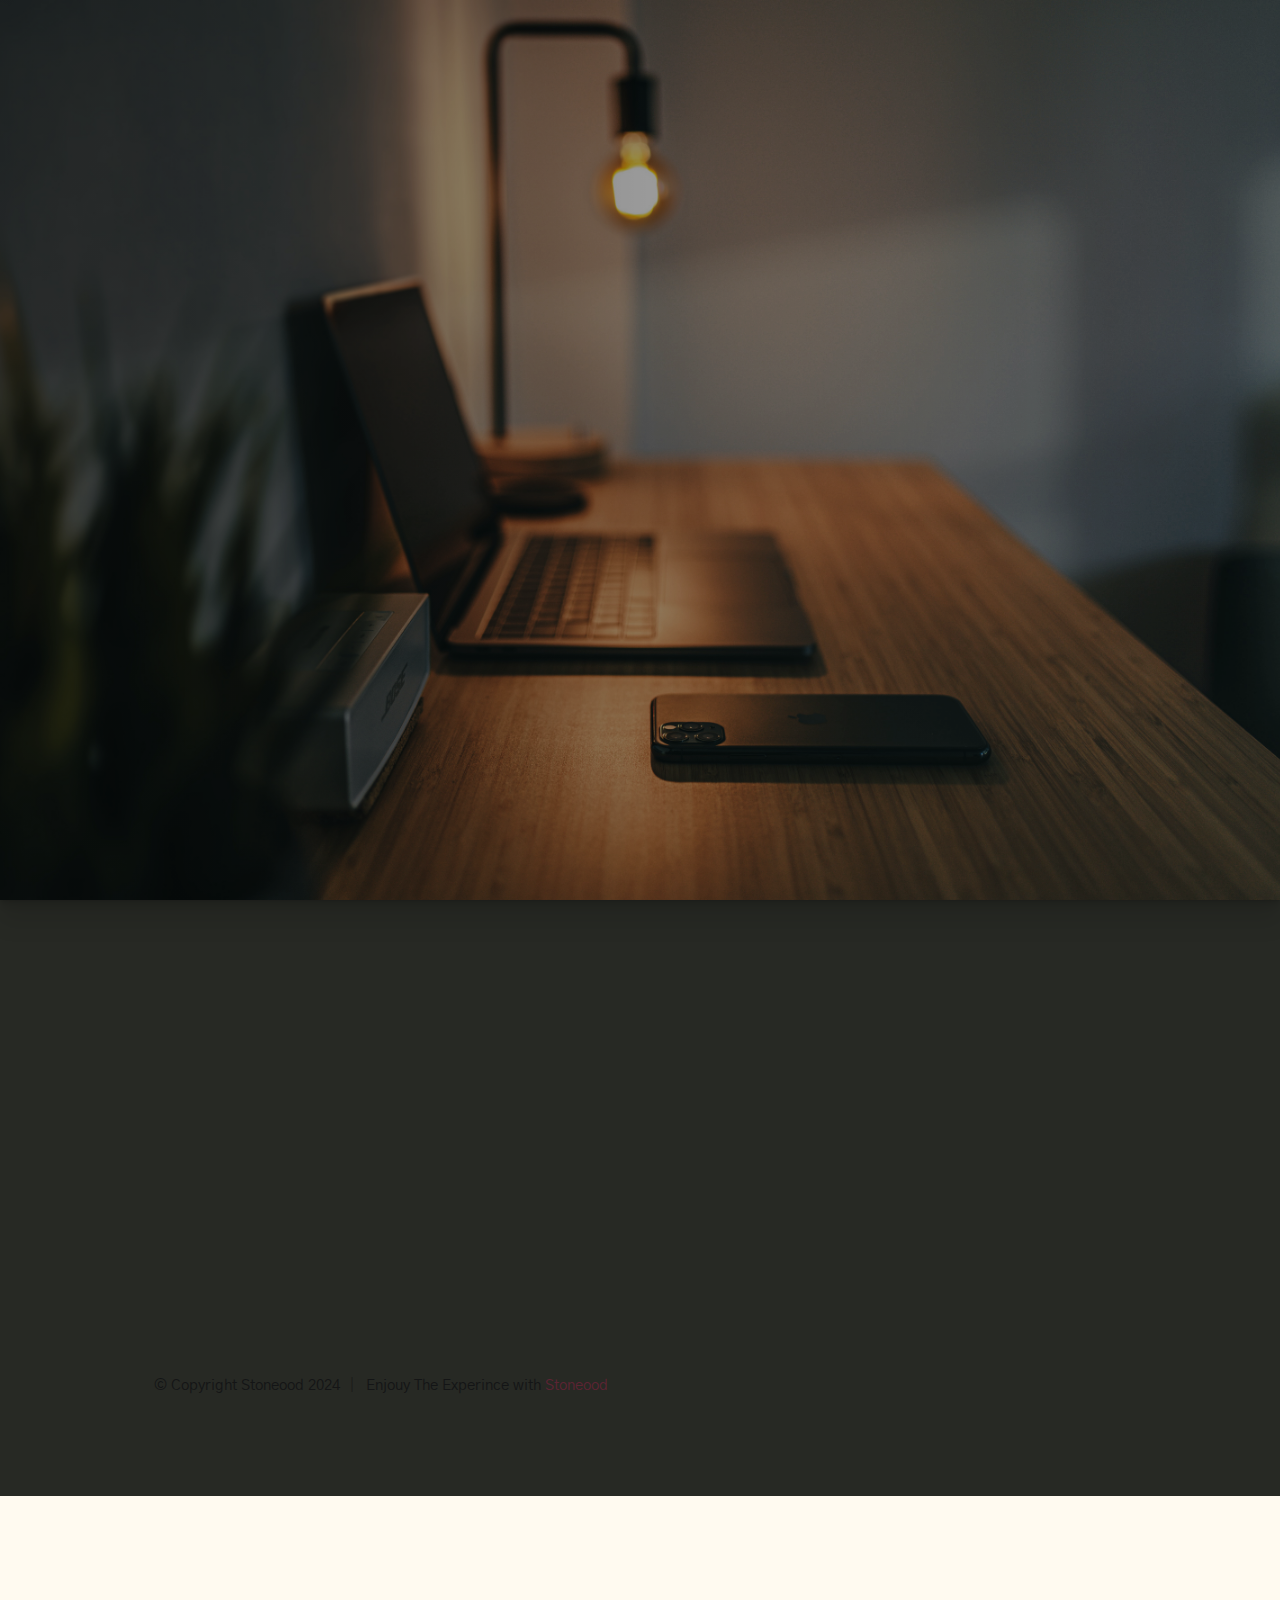
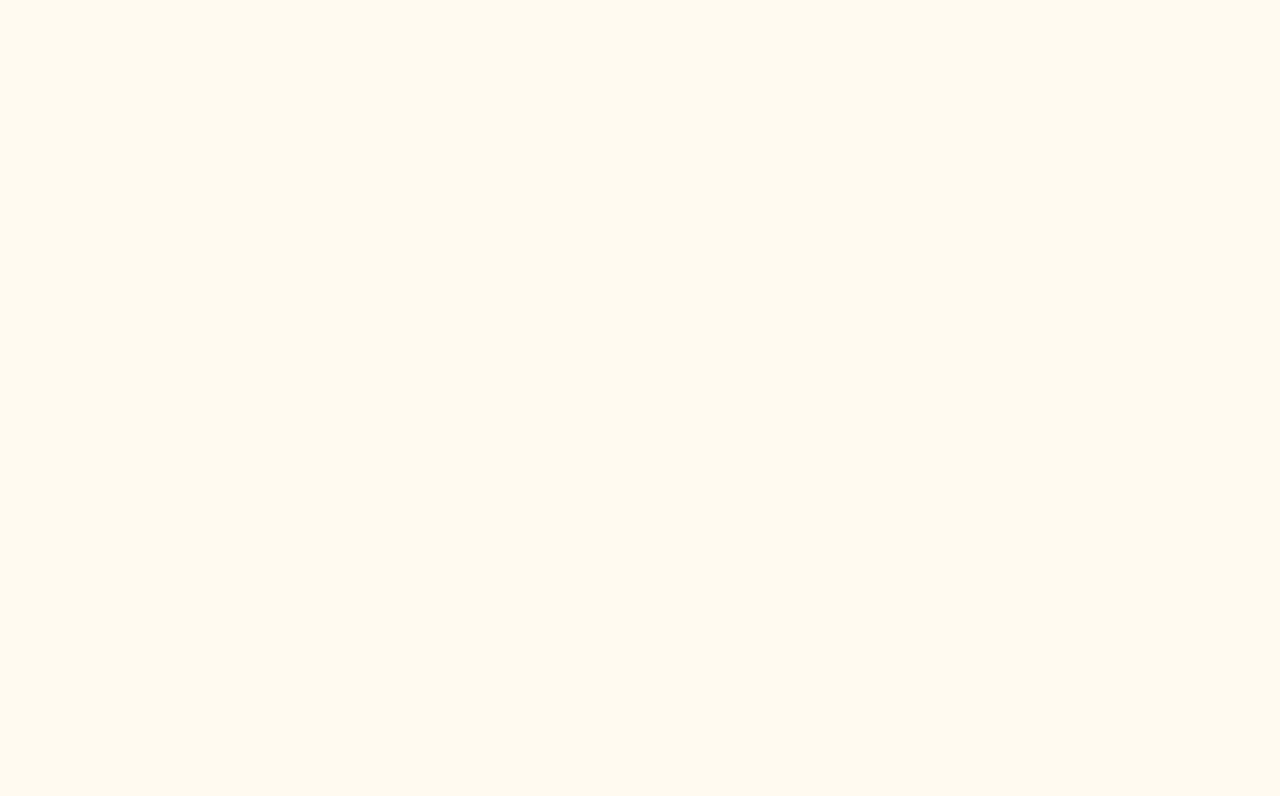
<file: index-static-two.html>
<!DOCTYPE html>
<html class="no-js" lang="en">
<head>

    <!--- basic page needs
    ================================================== -->
    <meta charset="utf-8">
    <title>Stoneood - Mental Health Hub</title>
    <meta name="description" content="">
    <meta name="author" content="">

    <!-- mobile specific metas
    ================================================== -->
    <meta name="viewport" content="width=device-width, initial-scale=1">

    <!-- CSS
    ================================================== -->
    <link rel="stylesheet" href="css/vendor.css?v=1.1">
    <link rel="stylesheet" href="css/styles.css?v=1.1">

    <!-- favicons
    ================================================== -->
    <link rel="apple-touch-icon" sizes="180x180" href="apple-touch-icon.png">
    <link rel="icon" type="image/png" sizes="32x32" href="favicon-32x32.png">
    <link rel="icon" type="image/png" sizes="16x16" href="favicon-16x16.png">
    <link rel="manifest" href="site.webmanifest">

</head>

<body id="top" class="ss-preload theme-static">


    <!-- preloader
    ================================================== -->
    <div id="preloader">
        <div id="loader" class="dots-fade">
            <div></div>
            <div></div>
            <div></div>
        </div>
    </div>


    <!-- intro
    ================================================== -->
    <section id="intro" class="s-intro">

        <div class="s-intro__bg"></div>

        <header class="s-intro__header"> 
            <div class="s-intro__logo">
                <a class="logo" href="index.html">
                    <img src="images/logo.svg" alt="Stoneood">
                </a>
            </div>
        </header>  <!-- s-intro__header -->

        <div class="row s-intro__content">
            <div class="column">

                <div class="text-pretitle">
                    Nice to meet you 2.
                </div>

                <h1 class="text-huge-title">
                We are preparing 2 <br>
                something exciting <br>
                & heartwarming for you!
                </h1>

                <div class="s-intro__content-bottom">

                    <div class="s-intro__content-bottom-block">
                        <h5>Relaunching in</h5>
            
                        <div class="counter">
                            <div class="counter__time">
                                <span class="ss-days">00</span>
                                <span>D</span>
                            </div>
                            <div class="counter__time">
                                <span class="ss-hours">00</span>
                                <span>H</span>
                            </div>
                            <div class="counter__time minutes">
                                <span class="ss-minutes">00</span>
                                <span>M</span>
                            </div>
                            <div class="counter__time">
                                <span class="ss-seconds">00</span>
                                <span>S</span>
                            </div>
                        </div>  <!-- end counter -->

                    </div> <!-- end s-intro-content__bottom-block -->

                </div> <!-- end s-intro-content__bottom -->

            </div>
        </div> <!-- s-intro__content -->

        <div class="s-intro__notify">
            <button type="button" class="btn--stroke btn--small ss-modal-trigger">
                Contact Us
            </button>
        </div> <!-- s-intro__notify -->

        <div hidden class="s-intro__modal ss-modal">
            <div class="ss-modal__inner">

                <span class="ss-modal__close"></span>

                <svg viewBox="0 0 15 15" fill="none" xmlns="http://www.w3.org/2000/svg" width="30" height="30"><path d="M.5 4.5l7 4 7-4m-13-3h12a1 1 0 011 1v10a1 1 0 01-1 1h-12a1 1 0 01-1-1v-10a1 1 0 011-1z" stroke="var(--color-2-dark)"></path></svg>
                
                <h4>Enjoy The Experince</h4>

                <p class="ss-modal__text">
                Begin your self-discovery journy 
                With a world full of colors, possibilities, & a peace of mind.
                </p>
                <a href="mailto:Experince@Stoneood.com" class="contact-email-top">Experince@Stoneood.com</a>
                <div>
                    
                    <ul class="social">
                        <li><a href="https://www.linkedin.com/company/stoneood/about/" target="_blank"><img src="/images/linkedin.svg" alt="LinkedIn"></a></li>
                        <li><a href="https://www.instagram.com/stoneood/" target="_blank"><img src="/images/instagram.svg" alt="Instagram"></a></li>
                        <li><a href="https://wa.me/message/ZZCXHM7SLZLEE1" target="_blank"><img src="/images/whatsapp.svg" alt="WhatsApp"></a></li>
                    </ul>

                </div> <!-- end s-intro-content__bottom-block -->
                
               <!-- <form id="mc-form" class="mc-form">
                    <input type="email" name="EMAIL" id="mce-EMAIL" class="u-fullwidth text-center" placeholder="Email Address" title="The domain portion of the email address is invalid (the portion after the @)." pattern="^([^\x00-\x20\x22\x28\x29\x2c\x2e\x3a-\x3c\x3e\x40\x5b-\x5d\x7f-\xff]+|\x22([^\x0d\x22\x5c\x80-\xff]|\x5c[\x00-\x7f])*\x22)(\x2e([^\x00-\x20\x22\x28\x29\x2c\x2e\x3a-\x3c\x3e\x40\x5b-\x5d\x7f-\xff]+|\x22([^\x0d\x22\x5c\x80-\xff]|\x5c[\x00-\x7f])*\x22))*\x40([^\x00-\x20\x22\x28\x29\x2c\x2e\x3a-\x3c\x3e\x40\x5b-\x5d\x7f-\xff]+|\x5b([^\x0d\x5b-\x5d\x80-\xff]|\x5c[\x00-\x7f])*\x5d)(\x2e([^\x00-\x20\x22\x28\x29\x2c\x2e\x3a-\x3c\x3e\x40\x5b-\x5d\x7f-\xff]+|\x5b([^\x0d\x5b-\x5d\x80-\xff]|\x5c[\x00-\x7f])*\x5d))*(\.\w{2,})+$" required>
                    <input type="submit" name="subscribe" value="Subscribe" class="btn--small btn--primary u-fullwidth" -->
                    <!-- <div style="position: absolute; left: -5000px;" aria-hidden="true"><input type="text" name="b_cdb7b577e41181934ed6a6a44_9a91cfe7b3" tabindex="-1" value=""></div> -->
                    <!--<div class="mc-status"></div>
                </form> -->

            </div> <!-- end ss-modal__inner -->
        </div> <!-- end ss-modal -->

        <div class="s-intro__scroll">
            <a href="#hidden" class="smoothscroll">
                Scroll For More
            </a>
        </div> <!-- s-intro__scroll -->

    </section> <!-- end s-intro -->


    <!-- hidden element
    ================================================== -->
    <div id="hidden" aria-hidden="true" style="opacity: 0;"></div>


    <!-- details
    ================================================== -->
    <section id="details" class="s-details">

        <div class="row">
            <div class="column">

                <h1 class="text-huge-title text-center">
                    Hey, We Are Stoneood
                </h1>

                <nav class="tab-nav">
                    <ul class="tab-nav__list"> 
                        <li class="active" data-id="tab-about">
                            <a href="#0">
                                <span>About The Hub</span>
                            </a>
                        </li>
                        <li>
                            <a href="#tab-thrive-together">
                                <span>Thrive Together</span>
                            </a>
                        </li>
                        <li>
                            <a href="#tab-mindful-synergy">
                                <span>Mindful Synergy</span>
                            </a>
                        </li>
                    </ul>
                </nav> <!-- end tab-nav -->

                <div class="tab-content">

                    <!-- 01 - tab about -->
                    <div id="tab-about" class='tab-content__item'>

                        <div class="row tab-content__item-header">
                            <div class="column">
                                <h2>Our Story.</h2>
                            </div>
                        </div>

                        <div class="row">
                            <div class="column">
                                <p class="lead">
                                Quidem molestiae natus ipsa ut nihil molestiae numquam tenetur. Ipsum quia 
                                sit vitae ipsam et temporibus est. Consequatur recusandae aut aut. Aut esse 
                                sed sint. Sit ipsa velit possimus est. Atque doloribus dicta sit beatae 
                                necessitatibus. Aut voluptate asperiores nostrum eveniet magnam et consequatur 
                                ab accusamus magni.
                                </p>

                                <p>
                                Tempora debitis perspiciatis eum. Repudiandae et aperiam quos exercitationem 
                                enim voluptatem quam sequi temporibus. Ratione quis nihil voluptatem placeat 
                                nemo. Quibusdam delectus magni quas et architecto et repellat a nam.
                                Quasi et voluptates libero sed vel quos in nisi. Error et quis. Impedit autem 
                                porro facilis. Aut voluptate asperiores nostrum eveniet magnam et consequatur 
                                ab accusamus.
                                </p>

                                <div class="row">
                                    <div class="column lg-6 tab-12">
                                        <h4>More About Us.</h4>
                                        <p>
                                        Sed consequatur quia delectus praesentium. Ut unde velit maiores aut sint 
                                        quia molestiae accusamus. Nihil et quidem qui natus ut et. Autem error 
                                        architecto. Pariatur ex repellendus. Occaecati voluptatibus dolorem magni 
                                        molestiae dolore voluptas occaecati asperiores nemo. Est fugiat fuga nesciunt 
                                        ducimus quaerat et placeat natus.
                                        </p>
                                    </div>
                                    <div class="column lg-6 tab-12">
                                        <h4>Need Web Hosting?</h4>
                                        <p>
                                        Need a great reliable web hosting?
                                        We highly recommend <a href="https://www.Stoneood.com">Stoneood</a>.
                                        Powerful web and Wordpress hosting. Guaranteed. Starting at $2.95 per month.
                                        </p>
                                        <a href="https://www.Stoneood.com" class="btn btn--stroke u-fullwidth">Get Started Now</a>
                                    </div>
                                </div>
                            </div>
                        </div>
                        
                    </div> <!-- end 01 - tab about -->

                    <!-- 02 - tab thrive-together -->
                    <div id="tab-thrive-together" class='tab-content__item'>

                        <div class="row tab-content__item-header">
                            <div class="column">
                                <h2>What We Do.</h2>
                            </div>
                        </div>

                        <div class="row">
                            <div class="column">
                                <p class="lead">
                                Sit ut cum molestiae. Dolore ducimus qui quasi. Fugiat consequatur sit vel illum vel et 
                                a delectus. Vel sequi vitae voluptatem perspiciatis eligendi. Voluptatibus optio natus 
                                asperiores est commodi amet quia architecto. Dolores necessitatibus et. Voluptatibus 
                                optio natus asperiores est commodi amet quia architecto. Dolores necessitatibus et.
                                </p>
                            </div>
                        </div>

                        <div class="row services-list block-lg-one-half block-md-one-half block-tab-whole">

                            <div class="column services-list__item">
                                <div class="services-list__item-content">
                                    <h4 class="item-title">Brand Identity</h4>
                                    <p>
                                    Sit ut cum molestiae. Dolore ducimus qui quasi. Fugiat consequatur sit vel illum vel et 
                                    a delectus. Vel sequi vitae voluptatem perspiciatis eligendi. Voluptatibus optio natus 
                                    asperiores est commodi amet quia architecto. Dolores necessitatibus et.
                                    </p>
                                </div>
                            </div>
                
                            <div class="column services-list__item">
                                <div class="services-list__item-content">
                                    <h4 class="item-title">Illustration</h4>
                                    <p>
                                    Sit ut cum molestiae. Dolore ducimus qui quasi. Fugiat consequatur sit vel illum vel et 
                                    a delectus. Vel sequi vitae voluptatem perspiciatis eligendi. Voluptatibus optio natus 
                                    asperiores est commodi amet quia architecto. Dolores necessitatibus et.
                                    </p>
                                </div>
                            </div>
                
                            <div class="column services-list__item">
                                <div class="services-list__item-content">
                                    <h4 class="item-title">Web Design</h4>
                                    <p>
                                    Sit ut cum molestiae. Dolore ducimus qui quasi. Fugiat consequatur sit vel illum vel et 
                                    a delectus. Vel sequi vitae voluptatem perspiciatis eligendi. Voluptatibus optio natus 
                                    asperiores est commodi amet quia architecto. Dolores necessitatibus et.
                                    </p>
                                </div>
                            </div>
                
                            <div class="column services-list__item">
                                <div class="services-list__item-content">
                                    <h4 class="item-title">Product Strategy</h4>
                                    <p>
                                    Sit ut cum molestiae. Dolore ducimus qui quasi. Fugiat consequatur sit vel illum vel et 
                                    a delectus. Vel sequi vitae voluptatem perspiciatis eligendi. Voluptatibus optio natus 
                                    asperiores est commodi amet quia architecto. Dolores necessitatibus et.
                                    </p>
                                </div>
                            </div>
                
                            <div class="column services-list__item">
                                <div class="services-list__item-content">
                                    <h4 class="item-title">UI/UX Design</h4>
                                    <p>
                                    Sit ut cum molestiae. Dolore ducimus qui quasi. Fugiat consequatur sit vel illum vel et 
                                    a delectus. Vel sequi vitae voluptatem perspiciatis eligendi. Voluptatibus optio natus 
                                    asperiores est commodi amet quia architecto. Dolores necessitatibus et.
                                    </p>
                                </div>
                            </div>
                
                            <div class="column services-list__item">
                                <div class="services-list__item-content">
                                    <h4 class="item-title">E-Commerce</h4>
                                    <p>
                                    Sit ut cum molestiae. Dolore ducimus qui quasi. Fugiat consequatur sit vel illum vel et 
                                    a delectus. Vel sequi vitae voluptatem perspiciatis eligendi. Voluptatibus optio natus 
                                    asperiores est commodi amet quia architecto. Dolores necessitatibus et.
                                    </p>
                                </div>
                            </div>
                
                        </div> <!-- end services-list -->
                        
                    </div> <!-- end 02 - tab services -->

                    <!-- 03 - tab Mindful Synergy -->
                    <div id="tab-mindful-synergy" class="tab-content__item">

                        <div class="row tab-content__item-header">
                            <div class="column">
                                <h2>Get in Touch.</h2>
                            </div>
                        </div>

                        <div class="row">
                            <div class="column">
                                
                                <p class="lead">
                                Voluptates laborum eum quas. Pariatur impedit sit veniam est 
                                et quasi voluptas voluptatem. Cumque hic enim perferendis 
                                amet odit in molestias debitis. Facere nulla qui pariatur 
                                quasi mollitia et. Et dolorem dolorum quo in sit architecto.
                                </p>

                                <div class="row">
                                    <div class="column lg-6 tab-12">
                                        <h4>Where to Find Us</h4>
                
                                        <p>
                                        1600 Amphitheatre Parkway<br>
                                        Mountain View, CA<br>
                                        94043 US
                                        </p>
                
                                    </div>
                
                                    <div class="column lg-6 tab-12">
                                        <h4>Follow Us</h4>
                
                                        <ul class="link-list">
                                            <li><a href="#0">Facebook</a></li>
                                            <li><a href="#0">Twitter</a></li>
                                            <li><a href="#0">Instagram</a></li>
                                        </ul>
                
                                    </div>
                                </div>

                                <p class="tab-content__item-bottom">
                                    <a href="mailto:hello@Stoneood.com" class="contact-email">hello@Stoneood.com</a>
                                    <span class="contact-number"> 
                                        <a href="tel:197-543-2345">+197 543 2345</a> 
                                        <span>/</span>
                                        <a href="tel:123-456-9000">+123 456 9000</a>
                                    </span>
                                </p>

                            </div>
                        </div>
                        
                    </div> <!-- end 03 - tab Mindful Synergy -->

                </div> <!-- end tab content -->

                <!-- footer  -->
                <footer>
                    <div class="ss-copyright">
                        <span>© Copyright Stoneood 2024</span> 
                        <span>Enjouy The Experince with <a href="https://www.stoneood.com/">Stoneood</a></span>
                    </div>
                </footer>

            </div>
        </div>

        <div class="ss-go-top">
            <a class="smoothscroll" title="Back to Top" href="#top">
                <span>Back to Top</span>
                <svg viewBox="0 0 15 15" fill="none" xmlns="http://www.w3.org/2000/svg" width="26" height="26"><path d="M7.5 1.5l.354-.354L7.5.793l-.354.353.354.354zm-.354.354l4 4 .708-.708-4-4-.708.708zm0-.708l-4 4 .708.708 4-4-.708-.708zM7 1.5V14h1V1.5H7z" fill="currentColor"></path></svg>
             </a>
        </div> <!-- end ss-go-top -->

    </section> <!-- end s-details -->


    <!-- Java Script
    ================================================== -->
    <script src="js/plugins.js?v=1.1"></script>
    <script src="js/main.js?v=1.1"></script>

</body>

</html>
</file>
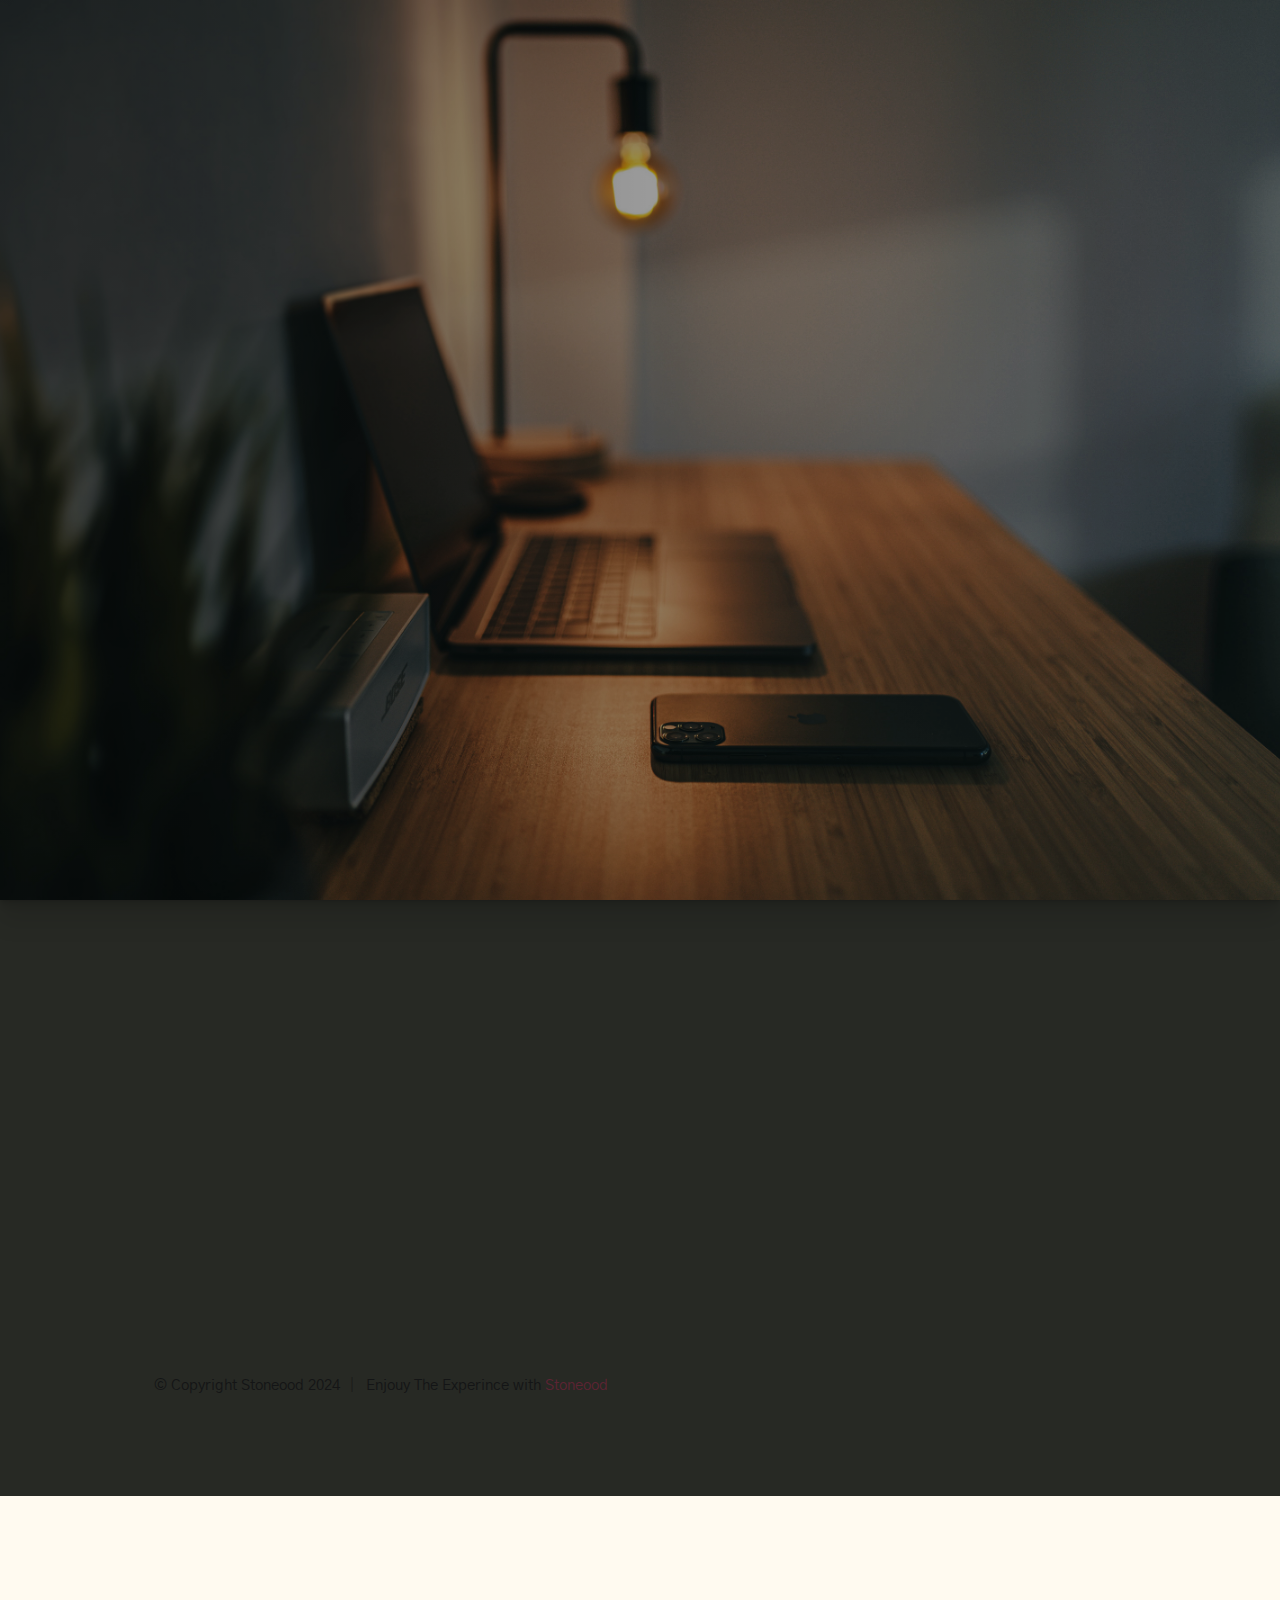
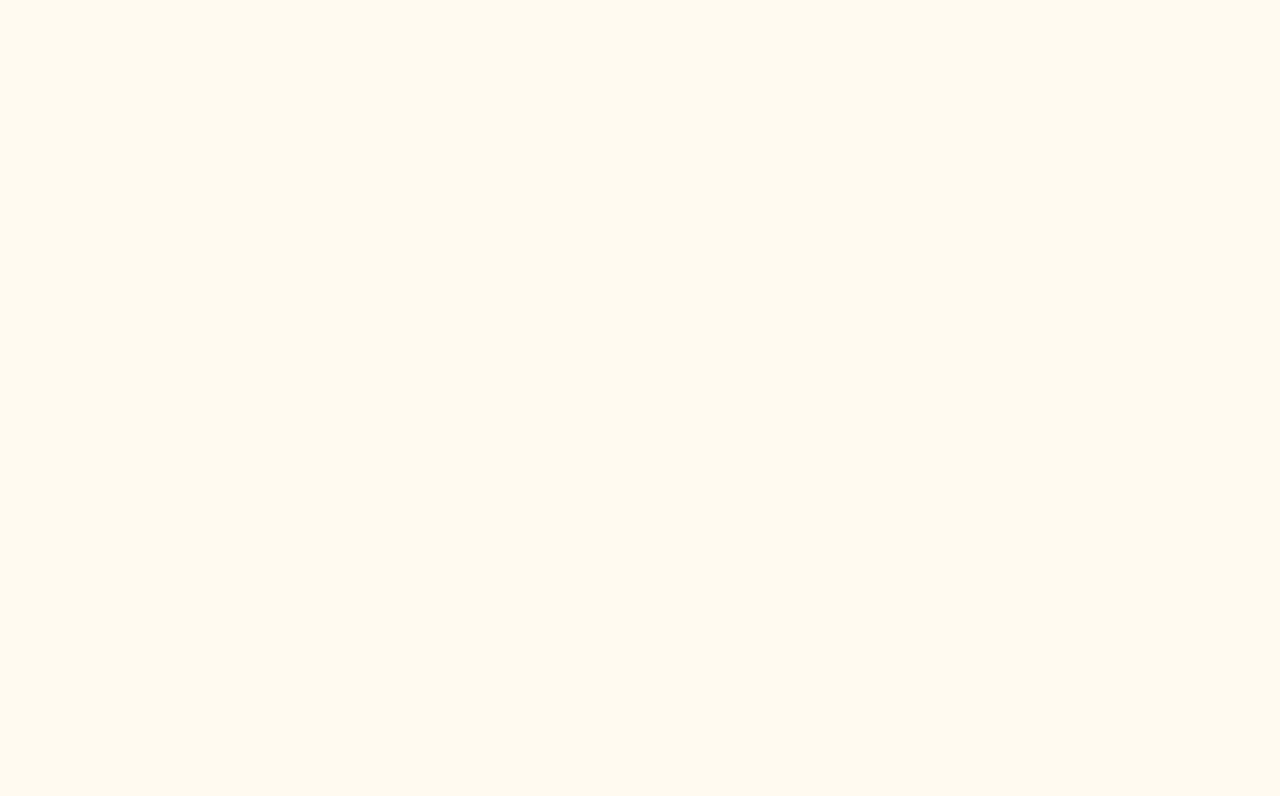
<file: index-static.html>
<!DOCTYPE html>
<html class="no-js" lang="en">
<head>

    <!--- basic page needs
    ================================================== -->
    <meta charset="utf-8">
    <title>Stoneood - Who We Are</title>
    <meta name="description" content="">
    <meta name="author" content="">

    <!-- mobile specific metas
    ================================================== -->
    <meta name="viewport" content="width=device-width, initial-scale=1">

    <!-- CSS
    ================================================== -->
    <link rel="stylesheet" href="css/vendor.css?v=1.1">
    <link rel="stylesheet" href="css/styles.css?v=1.1">

    <!-- favicons
    ================================================== -->
    <link rel="apple-touch-icon" sizes="180x180" href="apple-touch-icon.png">
    <link rel="icon" type="image/png" sizes="32x32" href="favicon-32x32.png">
    <link rel="icon" type="image/png" sizes="16x16" href="favicon-16x16.png">
    <link rel="manifest" href="site.webmanifest">

</head>

<body id="top" class="ss-preload theme-static">


    <!-- preloader
    ================================================== -->
    <div id="preloader">
        <div id="loader" class="dots-fade">
            <div></div>
            <div></div>
            <div></div>
        </div>
    </div>


    <!-- intro
    ================================================== -->
    <section id="intro" class="s-intro">

        <div class="s-intro__bg"></div>

        <header class="s-intro__header"> 
            <div class="s-intro__logo">
                <a class="logo" href="index.html">
                    <img src="images/logo.svg" alt="Stoneood">
                </a>
            </div>
        </header>  <!-- s-intro__header -->

        <div class="row s-intro__content">
            <div class="column">

                <div class="text-pretitle">
                    Nice to meet you.
                </div>

                <h1 class="text-huge-title">
                We are preparing <br>
                something exciting <br>
                & heartwarming for you!
                </h1>

                <div class="s-intro__content-bottom">

                    <div class="s-intro__content-bottom-block">
                        <h5>Relaunching in</h5>
            
                        <div class="counter">
                            <div class="counter__time">
                                <span class="ss-days">00</span>
                                <span>D</span>
                            </div>
                            <div class="counter__time">
                                <span class="ss-hours">00</span>
                                <span>H</span>
                            </div>
                            <div class="counter__time minutes">
                                <span class="ss-minutes">00</span>
                                <span>M</span>
                            </div>
                            <div class="counter__time">
                                <span class="ss-seconds">00</span>
                                <span>S</span>
                            </div>
                        </div>  <!-- end counter -->

                    </div> <!-- end s-intro-content__bottom-block -->

                    

                </div> <!-- end s-intro-content__bottom -->

            </div>
        </div> <!-- s-intro__content -->

        <div class="s-intro__notify">
            <button type="button" class="btn--stroke btn--small ss-modal-trigger">
                Contact Us
            </button>
        </div> <!-- s-intro__notify -->

        <div hidden class="s-intro__modal ss-modal">
            <div class="ss-modal__inner">

                <span class="ss-modal__close"></span>

                <svg viewBox="0 0 15 15" fill="none" xmlns="http://www.w3.org/2000/svg" width="30" height="30"><path d="M.5 4.5l7 4 7-4m-13-3h12a1 1 0 011 1v10a1 1 0 01-1 1h-12a1 1 0 01-1-1v-10a1 1 0 011-1z" stroke="var(--color-2-dark)"></path></svg>
                
                <h4>Enjoy The Experince</h4>

                <p class="ss-modal__text">
                Begin your self-discovery journy 
                With a world full of colors, possibilities, & a peace of mind.
                </p>
                <a href="mailto:Experince@Stoneood.com" class="contact-email-top">Experince@Stoneood.com</a>
                <div>
                    
                    <ul class="social">
                        <li><a href="https://www.linkedin.com/company/stoneood/about/" target="_blank"><img src="/images/linkedin.svg" alt="LinkedIn"></a></li>
                        <li><a href="https://www.instagram.com/stoneood/" target="_blank"><img src="/images/instagram.svg" alt="Instagram"></a></li>
                        <li><a href="https://wa.me/message/ZZCXHM7SLZLEE1" target="_blank"><img src="/images/whatsapp.svg" alt="WhatsApp"></a></li>
                    </ul>

                </div> <!-- end s-intro-content__bottom-block -->
                
               <!-- <form id="mc-form" class="mc-form">
                    <input type="email" name="EMAIL" id="mce-EMAIL" class="u-fullwidth text-center" placeholder="Email Address" title="The domain portion of the email address is invalid (the portion after the @)." pattern="^([^\x00-\x20\x22\x28\x29\x2c\x2e\x3a-\x3c\x3e\x40\x5b-\x5d\x7f-\xff]+|\x22([^\x0d\x22\x5c\x80-\xff]|\x5c[\x00-\x7f])*\x22)(\x2e([^\x00-\x20\x22\x28\x29\x2c\x2e\x3a-\x3c\x3e\x40\x5b-\x5d\x7f-\xff]+|\x22([^\x0d\x22\x5c\x80-\xff]|\x5c[\x00-\x7f])*\x22))*\x40([^\x00-\x20\x22\x28\x29\x2c\x2e\x3a-\x3c\x3e\x40\x5b-\x5d\x7f-\xff]+|\x5b([^\x0d\x5b-\x5d\x80-\xff]|\x5c[\x00-\x7f])*\x5d)(\x2e([^\x00-\x20\x22\x28\x29\x2c\x2e\x3a-\x3c\x3e\x40\x5b-\x5d\x7f-\xff]+|\x5b([^\x0d\x5b-\x5d\x80-\xff]|\x5c[\x00-\x7f])*\x5d))*(\.\w{2,})+$" required>
                    <input type="submit" name="subscribe" value="Subscribe" class="btn--small btn--primary u-fullwidth" -->
                    <!-- <div style="position: absolute; left: -5000px;" aria-hidden="true"><input type="text" name="b_cdb7b577e41181934ed6a6a44_9a91cfe7b3" tabindex="-1" value=""></div> -->
                    <!--<div class="mc-status"></div>
                </form> -->

            </div> <!-- end ss-modal__inner -->
        </div> <!-- end ss-modal -->

        <div class="s-intro__scroll">
            <a href="#hidden" class="smoothscroll">
                Scroll For More
            </a>
        </div> <!-- s-intro__scroll -->

    </section> <!-- end s-intro -->


    <!-- hidden element
    ================================================== -->
    <div id="hidden" aria-hidden="true" style="opacity: 0;"></div>


    <!-- details
    ================================================== -->
    <section id="details" class="s-details">

        <div class="row">
            <div class="column">

                <h1 class="text-huge-title text-center">
                    Hey, We Are Stoneood
                </h1>

                <nav class="tab-nav">
                    <ul class="tab-nav__list"> 
                        <li class="active" data-id="tab-about">
                            <a href="#0">
                                <span>About</span>
                            </a>
                        </li>
                        <li>
                            <a href="#tab-vision">
                                <span>Vision and Values</span>
                            </a>
                        </li>
                        <li>
                            <a href="#tab-services">
                                <span>Our Services</span>
                            </a>
                        </li>
                        
                    </ul>
                </nav> <!-- end tab-nav -->

                <div class="tab-content">

                    <!-- 01 - tab about -->
                    <div id="tab-about" class='tab-content__item'>

                        <div class="row tab-content__item-header">
                            <div class="column">
                                <h2>Our Story.</h2>
                            </div>
                        </div>

                        <div class="row">
                            <div class="column">
                                <p class="lead">
                                Quidem molestiae natus ipsa ut nihil molestiae numquam tenetur. Ipsum quia 
                                sit vitae ipsam et temporibus est. Consequatur recusandae aut aut. Aut esse 
                                sed sint. Sit ipsa velit possimus est. Atque doloribus dicta sit beatae 
                                necessitatibus. Aut voluptate asperiores nostrum eveniet magnam et consequatur 
                                ab accusamus magni.
                                </p>

                                <p>
                                Tempora debitis perspiciatis eum. Repudiandae et aperiam quos exercitationem 
                                enim voluptatem quam sequi temporibus. Ratione quis nihil voluptatem placeat 
                                nemo. Quibusdam delectus magni quas et architecto et repellat a nam.
                                Quasi et voluptates libero sed vel quos in nisi. Error et quis. Impedit autem 
                                porro facilis. Aut voluptate asperiores nostrum eveniet magnam et consequatur 
                                ab accusamus.
                                </p>

                                <div class="row">
                                    <div class="column lg-6 tab-12">
                                        <h4>More About Us.</h4>
                                        <p>
                                        Sed consequatur quia delectus praesentium. Ut unde velit maiores aut sint 
                                        quia molestiae accusamus. Nihil et quidem qui natus ut et. Autem error 
                                        architecto. Pariatur ex repellendus. Occaecati voluptatibus dolorem magni 
                                        molestiae dolore voluptas occaecati asperiores nemo. Est fugiat fuga nesciunt 
                                        ducimus quaerat et placeat natus.
                                        </p>
                                    </div>
                                    <div class="column lg-6 tab-12">
                                        <h4>Need Web Hosting?</h4>
                                        <p>
                                        Need a great reliable web hosting?
                                        We highly recommend <a href="https://www.Stoneood.com">Stoneood</a>.
                                        Powerful web and Wordpress hosting. Guaranteed. Starting at $2.95 per month.
                                        </p>
                                        <a href="https://www.Stoneood.com" class="btn btn--stroke u-fullwidth">Get Started Now</a>
                                    </div>
                                </div>
                            </div>
                        </div>
                        
                    </div> <!-- end 01 - tab about -->

                    <!-- 02 - tab vision -->
                    <div id="tab-vision" class="tab-content__item">

                        <div class="row tab-content__item-header">
                            <div class="column">
                                <h2>Get in Touch.</h2>
                            </div>
                        </div>

                        <div class="row">
                            <div class="column">
                                
                                <p class="lead">
                                Voluptates laborum eum quas. Pariatur impedit sit veniam est 
                                et quasi voluptas voluptatem. Cumque hic enim perferendis 
                                amet odit in molestias debitis. Facere nulla qui pariatur 
                                quasi mollitia et. Et dolorem dolorum quo in sit architecto.
                                </p>

                                <div class="row">
                                    <div class="column lg-6 tab-12">
                                        <h4>Where to Find Us</h4>
                
                                        <p>
                                        1600 Amphitheatre Parkway<br>
                                        Mountain View, CA<br>
                                        94043 US
                                        </p>
                
                                    </div>
                
                                    <div class="column lg-6 tab-12">
                                        <h4>Follow Us</h4>
                
                                        <ul class="link-list">
                                            <li><a href="#0">Facebook</a></li>
                                            <li><a href="#0">Twitter</a></li>
                                            <li><a href="#0">Instagram</a></li>
                                        </ul>
                
                                    </div>
                                </div>

                                <p class="tab-content__item-bottom">
                                    <a href="mailto:hello@Stoneood.com" class="contact-email">hello@Stoneood.com</a>
                                    <span class="contact-number"> 
                                        <a href="tel:197-543-2345">+197 543 2345</a> 
                                        <span>/</span>
                                        <a href="tel:123-456-9000">+123 456 9000</a>
                                    </span>
                                </p>

                            </div>
                        </div>
                        
                    </div> <!-- end 02 - tab vision -->

                </div> <!-- end tab content -->

                <!-- 03 - tab services -->
                <div id="tab-services" class='tab-content__item'>

                    <div class="row tab-content__item-header">
                        <div class="column">
                            <h2>What We Do.</h2>
                        </div>
                    </div>

                    <div class="row">
                        <div class="column">
                            <p class="lead">
                            Sit ut cum molestiae. Dolore ducimus qui quasi. Fugiat consequatur sit vel illum vel et 
                            a delectus. Vel sequi vitae voluptatem perspiciatis eligendi. Voluptatibus optio natus 
                            asperiores est commodi amet quia architecto. Dolores necessitatibus et. Voluptatibus 
                            optio natus asperiores est commodi amet quia architecto. Dolores necessitatibus et.
                            </p>
                        </div>
                    </div>

                    <div class="row services-list block-lg-one-half block-md-one-half block-tab-whole">

                        <div class="column services-list__item">
                            <div class="services-list__item-content">
                                <h4 class="item-title">Brand Identity</h4>
                                <p>
                                Sit ut cum molestiae. Dolore ducimus qui quasi. Fugiat consequatur sit vel illum vel et 
                                a delectus. Vel sequi vitae voluptatem perspiciatis eligendi. Voluptatibus optio natus 
                                asperiores est commodi amet quia architecto. Dolores necessitatibus et.
                                </p>
                            </div>
                        </div>
            
                        <div class="column services-list__item">
                            <div class="services-list__item-content">
                                <h4 class="item-title">Illustration</h4>
                                <p>
                                Sit ut cum molestiae. Dolore ducimus qui quasi. Fugiat consequatur sit vel illum vel et 
                                a delectus. Vel sequi vitae voluptatem perspiciatis eligendi. Voluptatibus optio natus 
                                asperiores est commodi amet quia architecto. Dolores necessitatibus et.
                                </p>
                            </div>
                        </div>
            
                        <div class="column services-list__item">
                            <div class="services-list__item-content">
                                <h4 class="item-title">Web Design</h4>
                                <p>
                                Sit ut cum molestiae. Dolore ducimus qui quasi. Fugiat consequatur sit vel illum vel et 
                                a delectus. Vel sequi vitae voluptatem perspiciatis eligendi. Voluptatibus optio natus 
                                asperiores est commodi amet quia architecto. Dolores necessitatibus et.
                                </p>
                            </div>
                        </div>
            
                        <div class="column services-list__item">
                            <div class="services-list__item-content">
                                <h4 class="item-title">Product Strategy</h4>
                                <p>
                                Sit ut cum molestiae. Dolore ducimus qui quasi. Fugiat consequatur sit vel illum vel et 
                                a delectus. Vel sequi vitae voluptatem perspiciatis eligendi. Voluptatibus optio natus 
                                asperiores est commodi amet quia architecto. Dolores necessitatibus et.
                                </p>
                            </div>
                        </div>
            
                        <div class="column services-list__item">
                            <div class="services-list__item-content">
                                <h4 class="item-title">UI/UX Design</h4>
                                <p>
                                Sit ut cum molestiae. Dolore ducimus qui quasi. Fugiat consequatur sit vel illum vel et 
                                a delectus. Vel sequi vitae voluptatem perspiciatis eligendi. Voluptatibus optio natus 
                                asperiores est commodi amet quia architecto. Dolores necessitatibus et.
                                </p>
                            </div>
                        </div>
            
                        <div class="column services-list__item">
                            <div class="services-list__item-content">
                                <h4 class="item-title">E-Commerce</h4>
                                <p>
                                Sit ut cum molestiae. Dolore ducimus qui quasi. Fugiat consequatur sit vel illum vel et 
                                a delectus. Vel sequi vitae voluptatem perspiciatis eligendi. Voluptatibus optio natus 
                                asperiores est commodi amet quia architecto. Dolores necessitatibus et.
                                </p>
                            </div>
                        </div>
            
                    </div> <!-- end services-list -->
                    
                </div> <!-- end 03 - tab services -->

                <!-- footer  -->
                <footer>
                    <div class="ss-copyright">
                        <span>© Copyright Stoneood 2024</span> 
                        <span>Enjouy The Experince with <a href="https://www.stoneood.com/">Stoneood</a></span>
                    </div>
                </footer>

            </div>
        </div>

        <div class="ss-go-top">
            <a class="smoothscroll" title="Back to Top" href="#top">
                <span>Back to Top</span>
                <svg viewBox="0 0 15 15" fill="none" xmlns="http://www.w3.org/2000/svg" width="26" height="26"><path d="M7.5 1.5l.354-.354L7.5.793l-.354.353.354.354zm-.354.354l4 4 .708-.708-4-4-.708.708zm0-.708l-4 4 .708.708 4-4-.708-.708zM7 1.5V14h1V1.5H7z" fill="currentColor"></path></svg>
             </a>
        </div> <!-- end ss-go-top -->

    </section> <!-- end s-details -->


    <!-- Java Script
    ================================================== -->
    <script src="js/plugins.js?v=1.1"></script>
    <script src="js/main.js?v=1.1"></script>

</body>

</html>
</file>
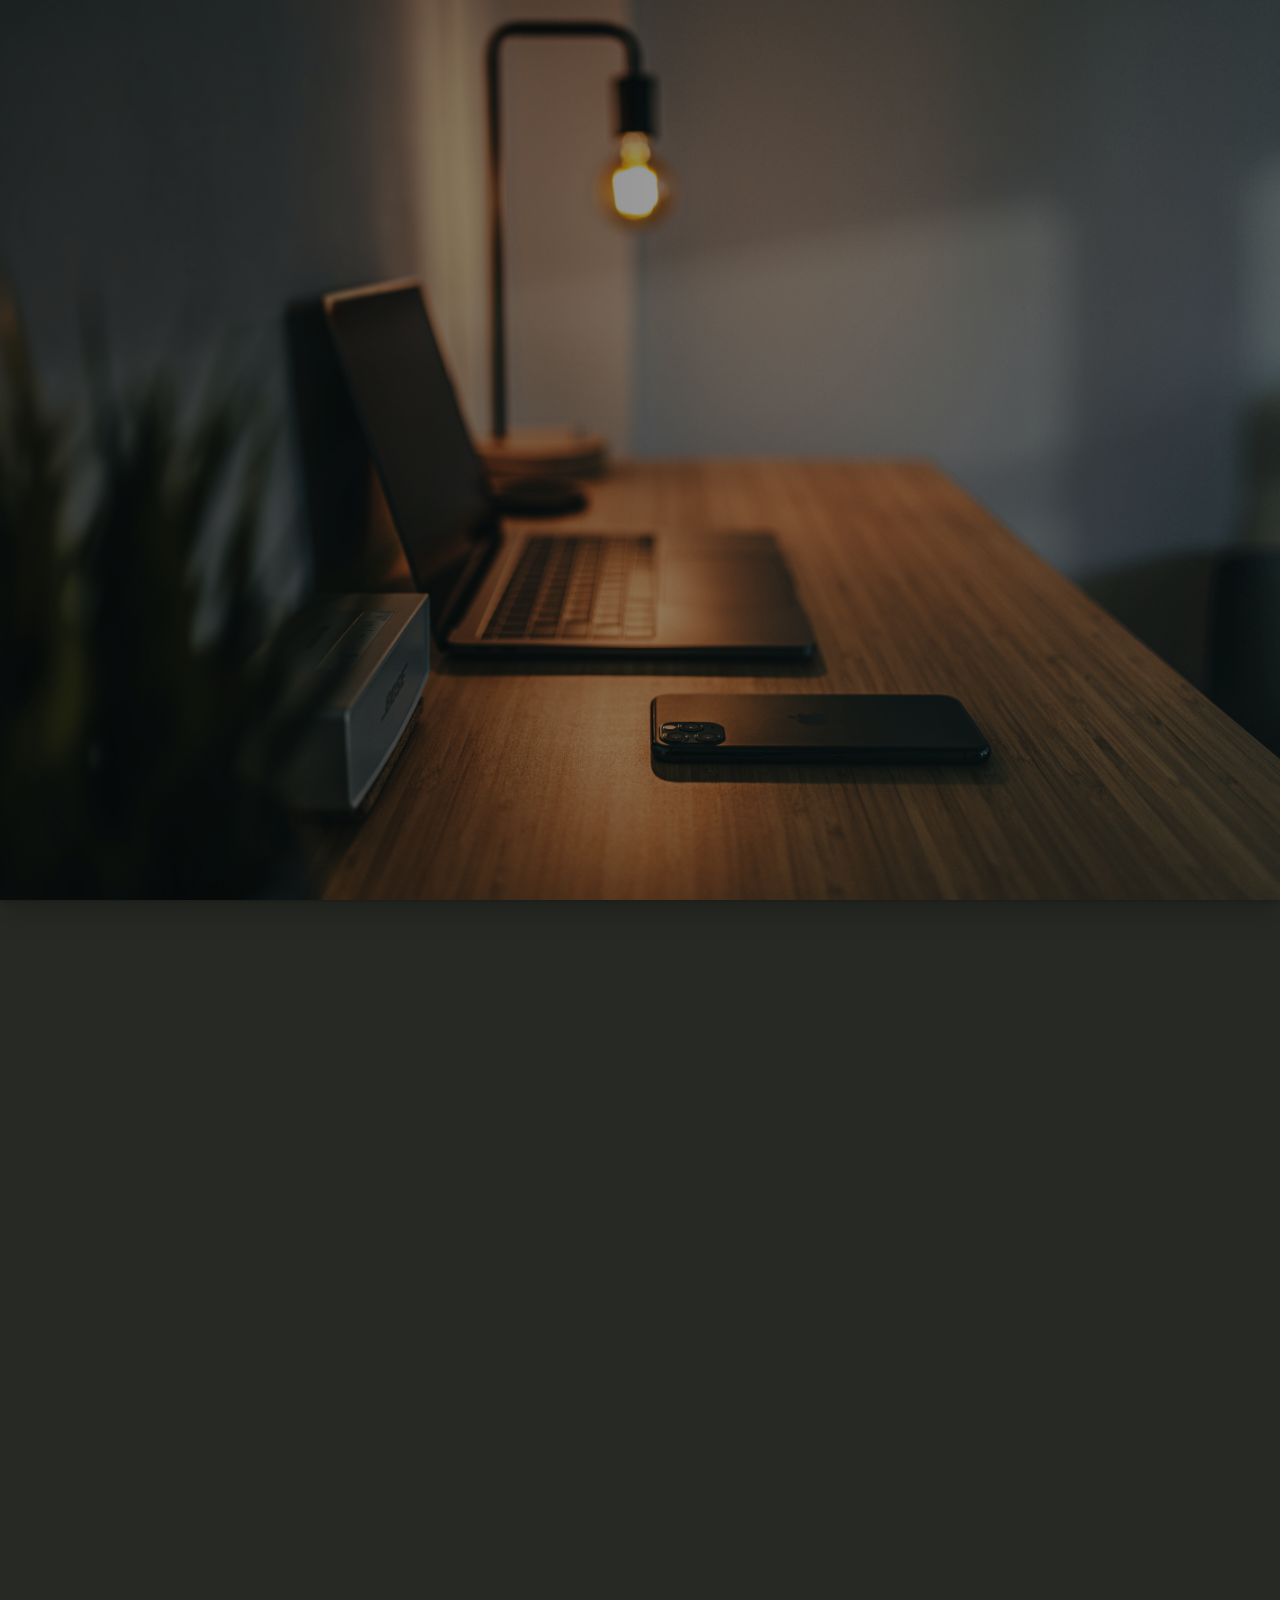
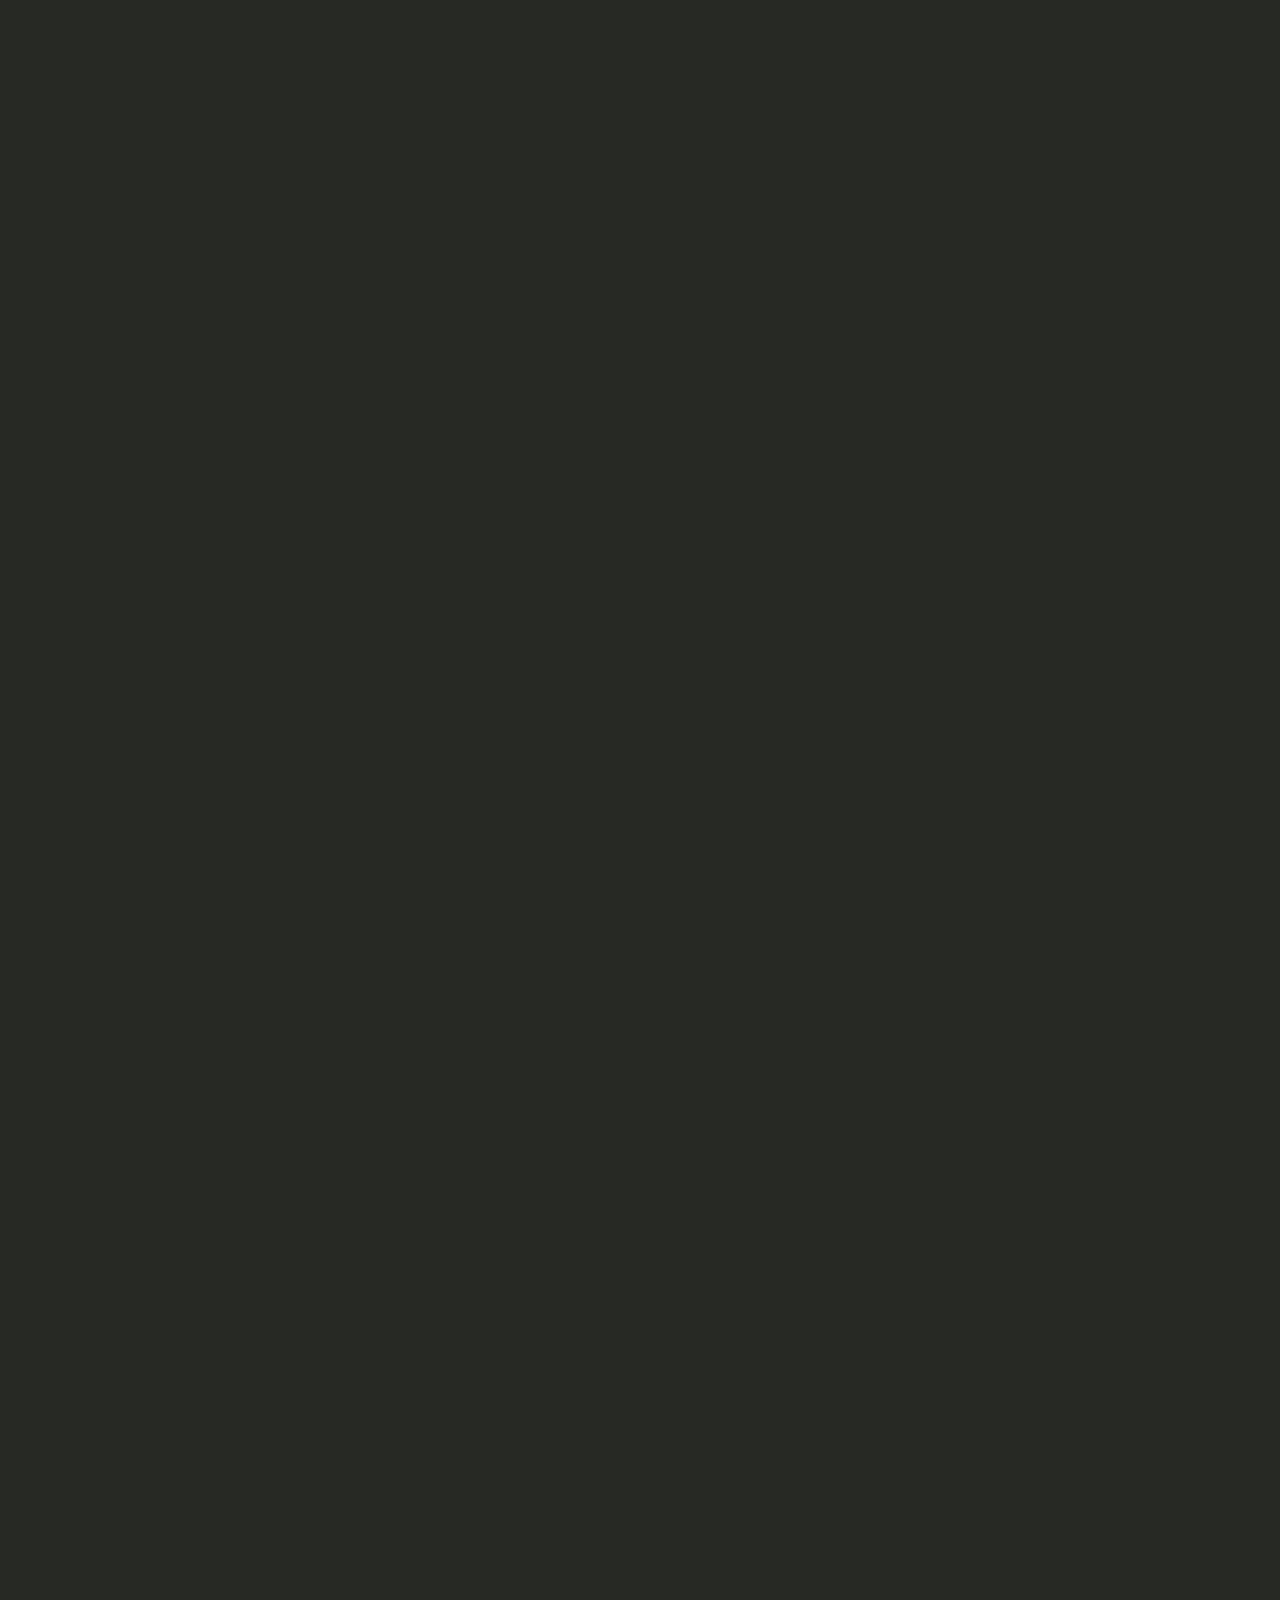
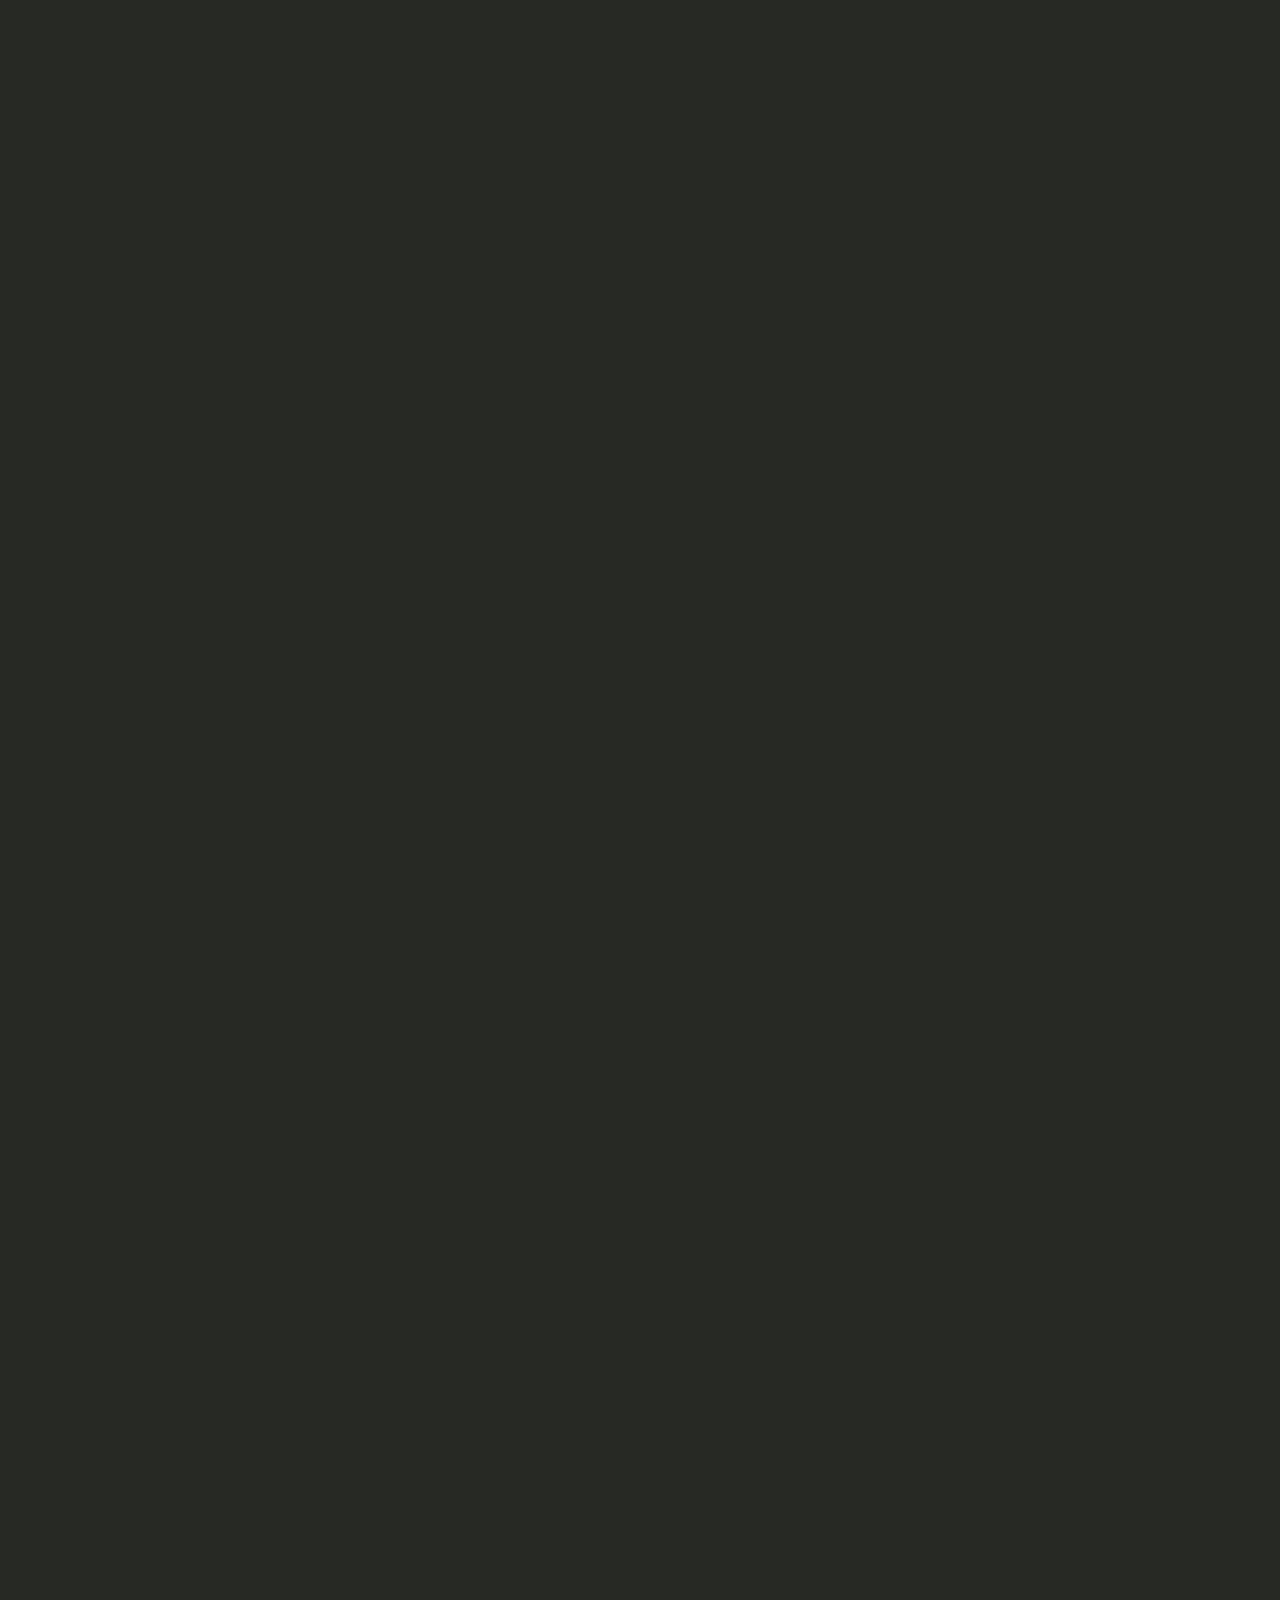
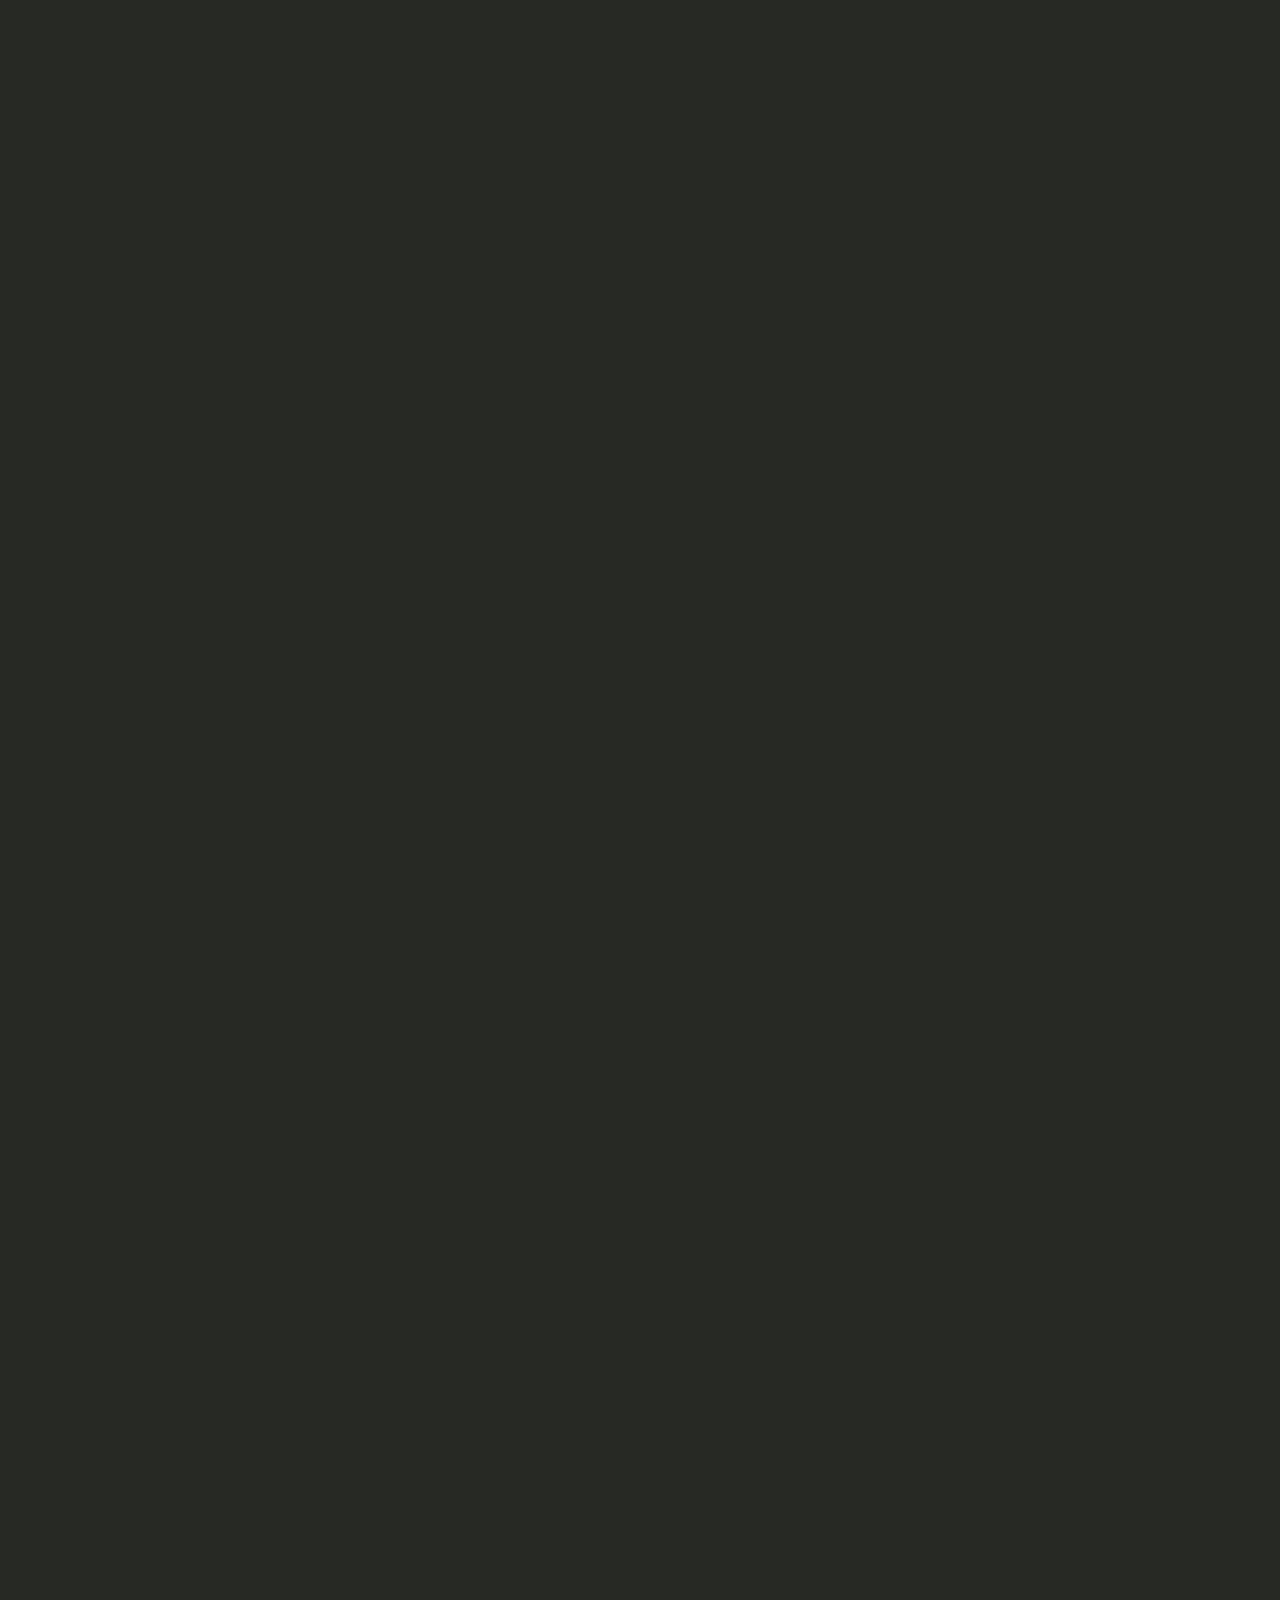
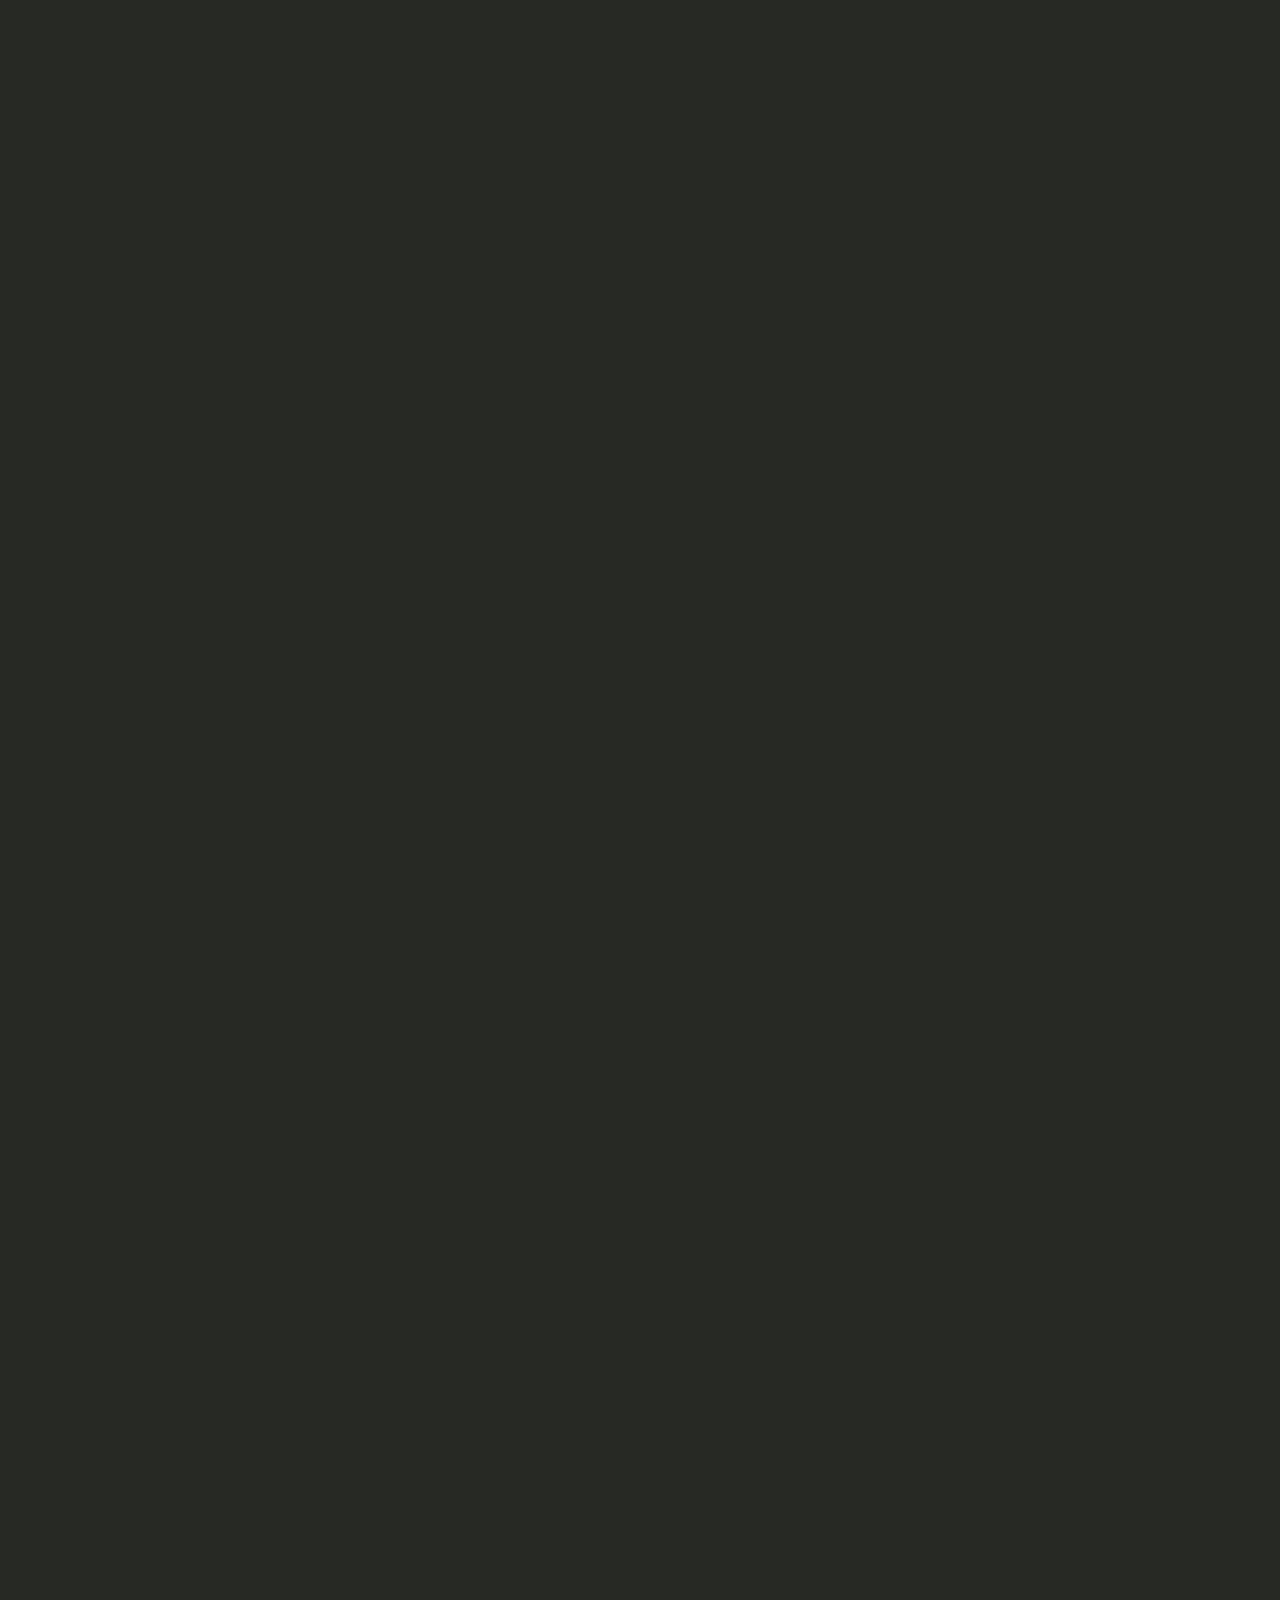
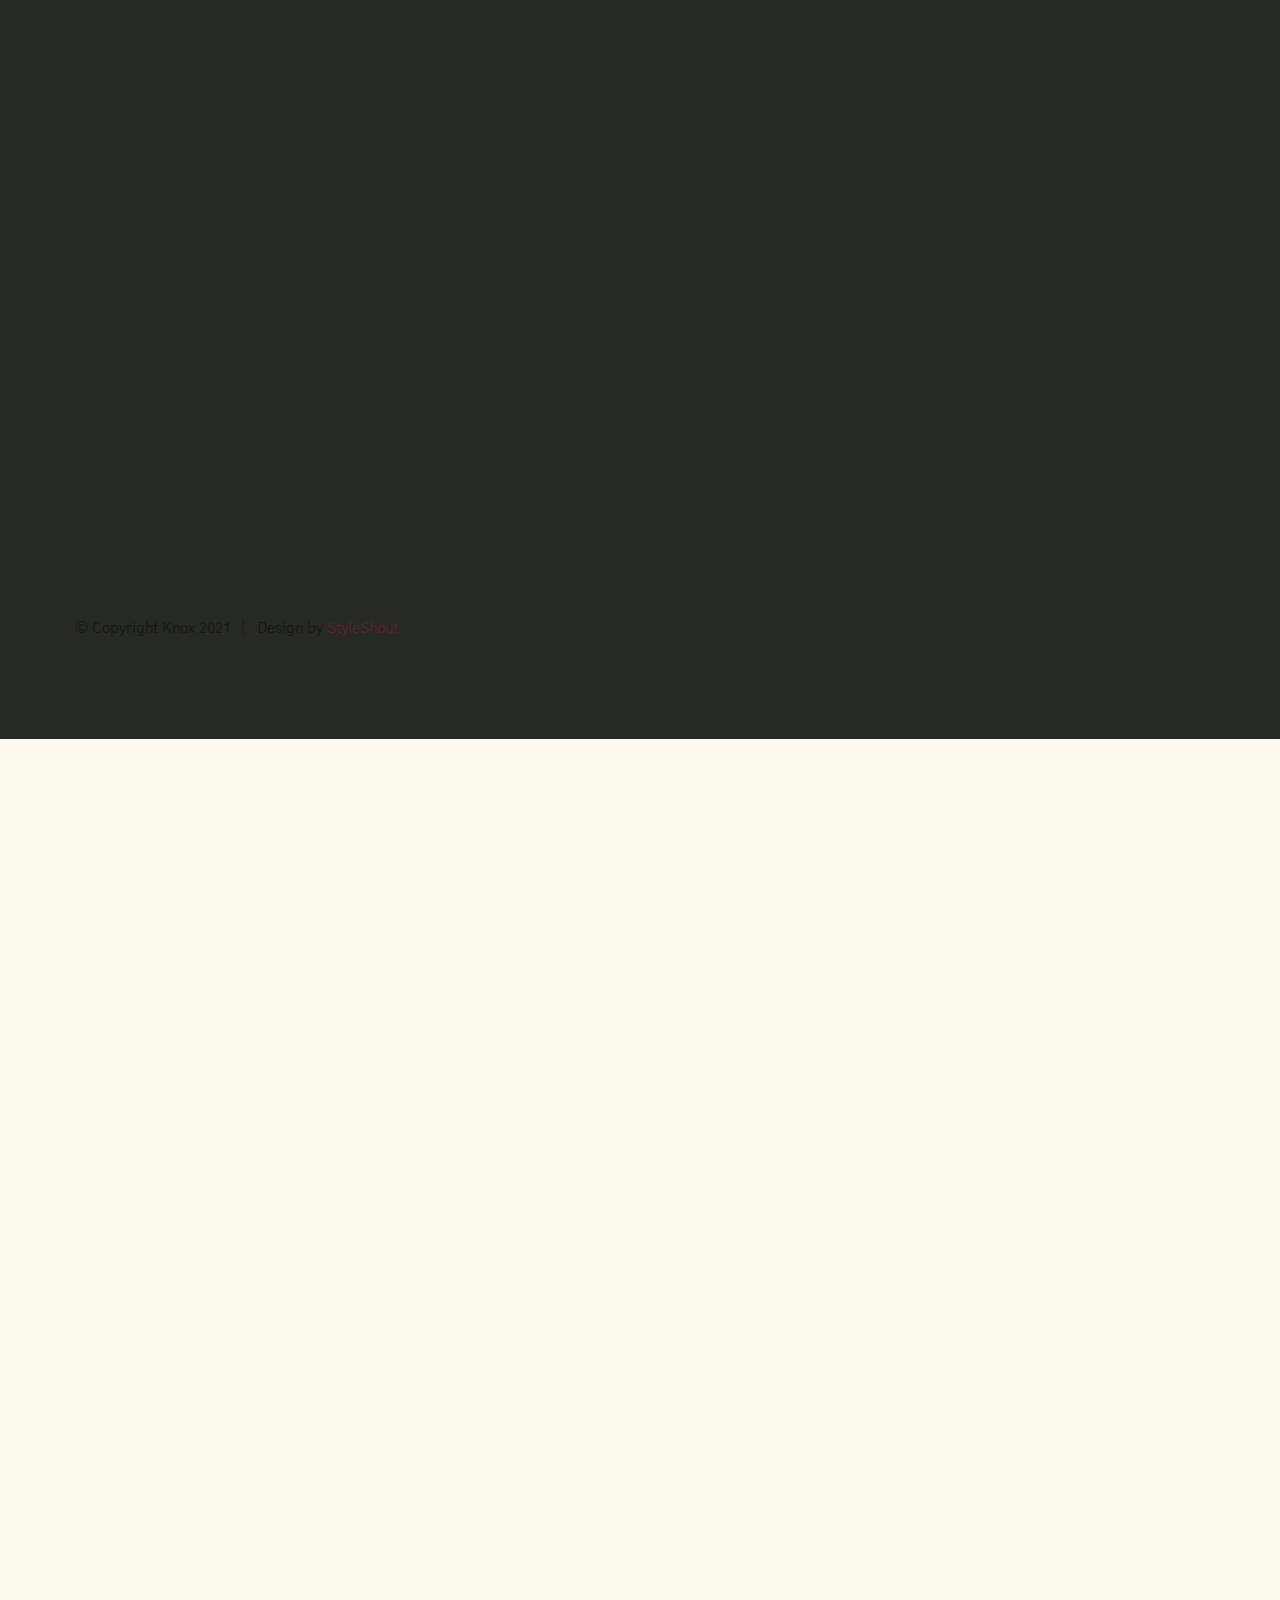
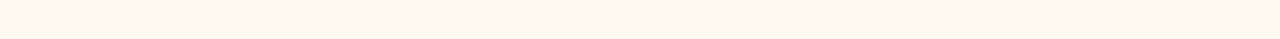
<file: styles.html>
<!DOCTYPE html>
<html class="no-js" lang="en">
<head>

    <!--- basic page needs
    ================================================== -->
    <meta charset="utf-8">
    <title>Stoneood - Styles</title>
    <meta name="description" content="">
    <meta name="author" content="">

    <!-- mobile specific metas
    ================================================== -->
    <meta name="viewport" content="width=device-width, initial-scale=1">

    <!-- CSS
    ================================================== -->
    <link rel="stylesheet" href="css/vendor.css">
    <link rel="stylesheet" href="css/styles.css">

    <style type="text/css" media="screen">
        .s-details .row {
            max-width: var(--width-max);
        }
        .s-details .intro h1 {
            margin-top: 0;
        }
    </style>


    <!-- favicons
    ================================================== -->
    <link rel="apple-touch-icon" sizes="180x180" href="apple-touch-icon.png">
    <link rel="icon" type="image/png" sizes="32x32" href="favicon-32x32.png">
    <link rel="icon" type="image/png" sizes="16x16" href="favicon-16x16.png">
    <link rel="manifest" href="site.webmanifest">

</head>

<body id="top" class="ss-preload theme-static">


    <!-- preloader
    ================================================== -->
    <div id="preloader">
        <div id="loader" class="dots-fade">
            <div></div>
            <div></div>
            <div></div>
        </div>
    </div>


    <!-- intro
    ================================================== -->
    <section id="intro" class="s-intro">

        <div class="s-intro__bg"></div>

        <header class="s-intro__header"> 
            <div class="s-intro__logo">
                <a class="logo" href="index-static.html">
                    <img src="images/logo.svg" alt="Homepage">
                </a>
            </div>
        </header>  <!-- s-intro__header -->

        <div class="row s-intro__content">
            <div class="column">

                <div class="text-pretitle">
                    Nice to meet you.
                </div>

                <h1 class="text-huge-title">
                We are preparing <br>
                something exciting <br>
                & heartwarming for you!
                </h1>

                <div class="s-intro__content-bottom">

                    <div class="s-intro__content-bottom-block">
                        <h5>Launching in</h5>
            
                        <div class="counter">
                            <div class="counter__time">
                                <span class="ss-days">00</span>
                                <span>D</span>
                            </div>
                            <div class="counter__time">
                                <span class="ss-hours">00</span>
                                <span>H</span>
                            </div>
                            <div class="counter__time minutes">
                                <span class="ss-minutes">00</span>
                                <span>M</span>
                            </div>
                            <div class="counter__time">
                                <span class="ss-seconds">00</span>
                                <span>S</span>
                            </div>
                        </div>  <!-- end counter -->

                    </div> <!-- end s-intro-content__bottom-block -->

                    <div class="s-intro__content-bottom-block">

                        <h5>Follow Us</h5>

                        <ul class="social">
                            <li><a href="https://www.linkedin.com/company/stoneood/about/">FB</a></li>
                            <li><a href="https://www.linkedin.com/company/stoneood/about/">IG</a></li>
                            <li><a href="https://www.linkedin.com/company/stoneood/about/">LI</a></li>
                        </ul>

                    </div> <!-- end s-intro-content__bottom-block -->

                </div> <!-- end s-intro-content__bottom -->

            </div>
        </div> <!-- s-intro__content -->

        <div class="s-intro__notify">
            <button type="button" class="btn--stroke btn--small ss-modal-trigger">
                Contact Us
            </button>
        </div> <!-- s-intro__notify -->

        <div hidden class="s-intro__modal ss-modal">
            <div class="ss-modal__inner">

                <span class="ss-modal__close"></span>

                <svg viewBox="0 0 15 15" fill="none" xmlns="http://www.w3.org/2000/svg" width="30" height="30"><path d="M.5 4.5l7 4 7-4m-13-3h12a1 1 0 011 1v10a1 1 0 01-1 1h-12a1 1 0 01-1-1v-10a1 1 0 011-1z" stroke="var(--color-2-dark)"></path></svg>
                
                <h4>Enjoy The Experince</h4>

                <p class="ss-modal__text">
                    Begin your self-discovery journy 
                    With a world full of colors, possibilities, & a peace of mind.
    
                        Experince@Stoneood.com
                </p>

               <!--  <form id="mc-form" class="mc-form">
                    <input type="email" name="EMAIL" id="mce-EMAIL" class="u-fullwidth text-center" placeholder="Experince@Stoneood.com" title="The domain portion of the email address is invalid (the portion after the @)." pattern="^([^\x00-\x20\x22\x28\x29\x2c\x2e\x3a-\x3c\x3e\x40\x5b-\x5d\x7f-\xff]+|\x22([^\x0d\x22\x5c\x80-\xff]|\x5c[\x00-\x7f])*\x22)(\x2e([^\x00-\x20\x22\x28\x29\x2c\x2e\x3a-\x3c\x3e\x40\x5b-\x5d\x7f-\xff]+|\x22([^\x0d\x22\x5c\x80-\xff]|\x5c[\x00-\x7f])*\x22))*\x40([^\x00-\x20\x22\x28\x29\x2c\x2e\x3a-\x3c\x3e\x40\x5b-\x5d\x7f-\xff]+|\x5b([^\x0d\x5b-\x5d\x80-\xff]|\x5c[\x00-\x7f])*\x5d)(\x2e([^\x00-\x20\x22\x28\x29\x2c\x2e\x3a-\x3c\x3e\x40\x5b-\x5d\x7f-\xff]+|\x5b([^\x0d\x5b-\x5d\x80-\xff]|\x5c[\x00-\x7f])*\x5d))*(\.\w{2,})+$" required>
                    <input type="submit" name="subscribe" value="Subscribe" class="btn--small btn--primary u-fullwidth"> -->
                    <!-- <div style="position: absolute; left: -5000px;" aria-hidden="true"><input type="text" name="b_cdb7b577e41181934ed6a6a44_9a91cfe7b3" tabindex="-1" value=""></div> -->
                    <div class="mc-status"></div>
                </form>

            </div> <!-- end ss-modal__inner -->
        </div> <!-- end ss-modal -->

        <div class="s-intro__scroll">
            <a href="#hidden" class="smoothscroll">
                Scroll For More
            </a>
        </div> <!-- s-intro__scroll -->

    </section> <!-- end s-intro -->


    <!-- hidden element
    ================================================== -->
    <div id="hidden" aria-hidden="true" style="opacity: 0;"></div>


    <!-- details
    ================================================== -->
    <section id="details" class="s-details">

        <div class="row">

            <div class="column lg-12 intro">

                <h1>Style Guide.</h1>

                <p class="lead">Lorem ipsum Officia elit ad tempor dolore est ex incididunt incididunt occaecat culpa deserunt 
                sunt labore in cillum ullamco magna in Excepteur consequat in reprehenderit proident mollit incididunt officia commodo.
                Duis ea officia sed dolor pariatur enim dolore dolore quis incididunt nulla exercitation commodo veniam et ea incididunt.
                </p>

                <hr>
            </div>

        </div> <!-- end row -->

        <div class="row">

            <div class="column lg-6 tab-12">

                <h3>Paragraph and Image</h3>

                <p><a href="#"><img width="120" height="120" class="u-pull-left" alt="sample-image" src="images/sample-image.jpg"></a>
                Lorem ipsum dolor sit amet, consectetuer adipiscing elit. Donec libero. Suspendisse bibendum.Cras id urna. Morbi 
                tincidunt, orci ac convallis aliquam, lectus turpis varius lorem, eu posuere nunc justo tempus leo. Donec mattis, 
                purus nec placerat bibendum, dui pede condimentum odio, ac blandit ante orci ut diam. Cras fringilla magna. 
                Phasellus suscipit, leo a pharetra condimentum, lorem tellus eleifend magna, eget fringilla velit magna id 
                neque posuere nunc justo tempus leo. </p>

                <p>
                Lorem ipsum dolor sit amet, consectetuer adipiscing elit. Donec libero. Suspendisse bibendum. Cras id urna. 
                Morbi tincidunt, orci ac convallis aliquam, lectus turpis varius lorem, eu posuere nunc justo tempus leo. 
                Donec mattis, purus nec placerat bibendum, dui pede condimentumodio, ac blandit ante orci ut diam.	
                </p>

                <p>A <a href="#">link</a>,
                <abbr title="this really isn't a very good description">abbrebation</abbr>,
                <strong>strong text</strong>,
                <em>em text</em>,
                <del>deleted text</del>, and
                <mark>this is a mark text.</mark>
                <code>.code</code>
                </p>

            </div>

            <div class="column lg-6 tab-12">

                <h3>Drop Caps</h3>

                <p class="drop-cap">Far far away, behind the word mountains, far from the countries Vokalia and Consonantia,
                there live the blind texts. Separated they live in Bookmarksgrove right at the coast of the
                Semantics, a large language ocean. A small river named Duden flows by their place and supplies it with the 
                necessary regelialia. Morbi tincidunt, orci ac convallis aliquam, lectus turpis varius lorem, 
                euposuere nunc justo tempus leo. Donec mattis, purus nec placerat bibendum, dui pede condimentum odio, 
                ac blandit ante orci ut diam. Cras fringilla magna. Phasellus suscipit, leo a pharetra condimentum, 
                lorem tellus eleifend magna, eget fringilla velit magna id neque.
                </p>

                <h3>Small Print</h3>

                <p><small>Lorem ipsum dolor sit amet, consectetuer adipiscing elit. Donec libero.</small></p>

            </div>

        </div> <!-- end row -->

        <div class="row">

            <div class="column lg-6 tab-12">

                <h3 class="u-add-bottom">Pull Quotes</h3>

                <p>
                Perspiciatis nemo unde et nobis modi consequatur officia amet. Ut enim 
                tenetur provident maiores. Perspiciatis asperiores incidunt sequi 
                quisquam. Enim aut. 
                </p>

                <figure class="pull-quote">
                    <blockquote>
                        <p>
                        When you look in the eyes of grace, when you meet grace, 
                        when you embrace grace, when you see the nail prints in 
                        grace’s hands and the fire in his eyes, when you feel his 
                        relentless love for you - it will not motivate you to sin. 
                        It will motivate you to righteousness.
                        </p>

                        <footer>
                            <cite>Judah Smith</cite>
                        </footer>
                    </blockquote>
                </figure>


            </div>

            <div class="column lg-6 tab-12">

                <h3 class="u-add-bottom">Block Quotes</h3>

                <blockquote cite="http://where-i-got-my-info-from.com">
                    <p>
                    For God so loved the world, that he gave his only Son, that whoever believes in 
                    him should not perish but have eternal life. For God did not send his Son into 
                    the world to condemn the world, but in order that the world might be 
                    saved through him.
                    </p>

                    <footer>
                        <cite>
                            <a href="#0">John 3:16-17 ESV</a>
                        </cite>
                    </footer>

                </blockquote>

                <blockquote>
                    <p>There is a God-shaped vacuum in the heart of each man which cannot be satisfied 
                    by any created thing but only by God the Creator.</p>

                    <footer>
                        <cite>Blaise Pascal</cite>
                    </footer>

                </blockquote>

            </div>

        </div> <!-- end row -->

        <div class="row u-add-half-bottom">

            <div class="column lg-6 tab-12">

                <h3>Example Lists</h3>

                <ol>
                    <li>Here is an example</li>
                    <li>of an ordered list.</li>
                    <li>A parent list item.
                        <ul>
                            <li>one</li>
                            <li>two</li>
                            <li>three</li>
                        </ul>
                        </li>
                        <li>A list item.</li>
                    </ol>

                <ul class="disc">
                    <li>Here is an example</li>
                    <li>of an unordered list.</li>
                </ul>

                <h3>Definition Lists</h3>

                <h5>a) Multi-line Definitions (default) </h5>

                <dl class="dictionary-style">
                    <dt><strong>This is a term</strong></dt>
                        <dd>this is the definition of that term, which both live in a <code>dl</code>.</dd>
                    <dt><strong>Another Term</strong></dt>
                        <dd>And it gets a definition too, which is this line</dd>
                        <dd>This is a 2<sup>nd</sup> definition for a single term. A <code>dt</code> may be followed by multiple <code>dd</code>s.</dd>
                </dl>

                <h3 class="u-add-bottom">Skill Bars</h3>

                <ul class="skill-bars">
                    <li>
                    <div class="progress percent110"><span>Shahd</span></div>
                    <strong>HTML</strong>
                    </li>
                    <li>
                    <div class="progress percent45"><span>45%</span></div>
                    <strong>CSS</strong>
                    </li>
                    <li>
                    <div class="progress percent70"><span>70%</span></div>
                    <strong>Javascript</strong>
                    </li>
                    <li>
                    <div class="progress percent95"><span>95%</span></div>
                    <strong>PHP</strong>
                    </li>
                    <li>
                    <div class="progress percent75"><span>75%</span></div>
                    <strong>Illustrator</strong>
                    </li>
                    <li>
                    <div class="progress percent90"><span>90%</span></div>
                    <strong>Figma</strong>
                    </li>
                </ul>

            </div>

            <div class="column lg-6 tab-12">

                <h3 class="u-add-bottom">Buttons</h3>

                <p>
                    <a class="btn btn--primary u-fullwidth" href="#0">Primary Button</a>
                    <a class="btn u-fullwidth" href="#0">Default Button</a>
                    <a class="btn btn--stroke u-fullwidth" href="#0">Stroke Button</a>
                </p>

                <h3>Stats Tabs</h3>

                <ul class="stats-tabs">
                    <li><a href="#0">1,234 <em>Peter</em></a></li>
                    <li><a href="#0">567 <em>James</em></a></li>
                    <li><a href="#0">23,456 <em>John</em></a></li>
                    <li><a href="#0">3,456 <em>Andrew</em></a></li>
                    <li><a href="#0">456 <em>Philip</em></a></li>
                    <li><a href="#0">26 <em>Matthew</em></a></li>
                </ul>

                <h3 class="u-add-bottom">Code</h3>

    <pre><code class="language-css">
    code {
    font-size: 1.4rem;
    margin: 0 .2rem;
    padding: .2rem .6rem;
    white-space: nowrap;
    background: #F1F1F1;
    border: 1px solid #E1E1E1;	
    border-radius: 3px;
    }
    </code></pre>

            </div>

        </div> <!-- end row -->

        <div class="row u-add-half-bottom">

            <div class="column lg-6 tab-12">
                    
                <h1>H1 Heading Doloremque dolor voluptas est sequi omnis.</h1>
                <p>Doloremque dolor voluptas est sequi omnis. Pariatur ut aut. Sed enim tempora qui veniam qui cum vel. 
                Voluptas odit at vitae minima. In assumenda ut. Voluptatem totam impedit accusantium reiciendis excepturi aut qui accusamus praesentium.</p>

                <h2>H2 Heading Doloremque dolor voluptas est sequi omnis.</h2>
                <p>Doloremque dolor voluptas est sequi omnis. Pariatur ut aut. Sed enim tempora qui veniam qui cum vel. 
                Voluptas odit at vitae minima. In assumenda ut. Voluptatem totam impedit accusantium reiciendis excepturi aut qui accusamus praesentium.</p>

                <h3>H3 Heading Doloremque dolor voluptas est sequi omnis.</h3>
                <p>Doloremque dolor voluptas est sequi omnis. Pariatur ut aut. Sed enim tempora qui veniam qui cum vel. 
                Voluptas odit at vitae minima. In assumenda ut. Voluptatem totam impedit accusantium reiciendis excepturi aut qui accusamus praesentium.</p>

                
            </div>

            <div class="column lg-6 tab-12">
                <h4>H4 Heading Doloremque dolor voluptas est sequi omnis.</h4>
                <p>Doloremque dolor voluptas est sequi omnis. Pariatur ut aut. Sed enim tempora qui veniam qui cum vel. 
                Voluptas odit at vitae minima. In assumenda ut. Voluptatem totam impedit accusantium reiciendis excepturi aut qui accusamus praesentium.</p>

                <h5>H5 Heading Doloremque dolor voluptas est sequi omnis.</h5>
                <p>Doloremque dolor voluptas est sequi omnis. Pariatur ut aut. Sed enim tempora qui veniam qui cum vel. 
                Voluptas odit at vitae minima. In assumenda ut. Voluptatem totam impedit accusantium reiciendis excepturi aut qui accusamus praesentium.</p>

                <h6>H6 Heading Doloremque dolor voluptas est sequi omnis.</h6>
                <p>Doloremque dolor voluptas est sequi omnis. Pariatur ut aut. Sed enim tempora qui veniam qui cum vel. 
                Voluptas odit at vitae minima. In assumenda ut. Voluptatem totam impedit accusantium reiciendis excepturi aut qui accusamus praesentium.</p>
    
                
            </div>

        </div> <!-- end row -->

        <div class="row u-add-half-bottom">

            <div class="column lg-6 tab-12">

                <h3 class="u-add-bottom">Responsive Image</h3>

                <figure>
                    <img src="images/wheel-500.jpg" 
                    srcset="images/wheel-1000.jpg 1000w, 
                    images/wheel-500.jpg 500w" 
                    sizes="(max-width: 1000px) 100vw, 1000px" alt="">

                    <figcaption>
                        Here is some random picture.
                    </figcaption>
                </figure>

            </div>

            <div class="column lg-6 tab-12">

                <h3 class="u-add-bottom">Responsive video</h3>

                <div class="video-container">
                <iframe src="https://player.vimeo.com/video/14592941?color=00a650&title=0&byline=0&portrait=0" width="500" height="281" frameborder="0" webkitallowfullscreen mozallowfullscreen allowfullscreen></iframe> 
                </div>

            </div>
            
        </div> <!-- end row -->

        <div class="row u-add-bottom">

            <div class="column lg-12">

                <h3>Tables</h3>
                <p>Be sure to use properly formed table markup with <code>&lt;thead&gt;</code> and <code>&lt;tbody&gt;</code> when building a <code>table</code>.</p>

                <div class="table-responsive">

                    <table>
                            <thead>
                            <tr>
                                <th>Name</th>
                                <th>Age</th>
                                <th>Sex</th>
                                <th>Location</th>
                            </tr>
                            </thead>
                            <tbody>
                            <tr>
                                <td>William J. Seymour</td>
                                <td>34</td>
                                <td>Male</td>
                                <td>Azusa Street</td>
                            </tr>
                            <tr>
                                <td>Jennie Evans Moore</td>
                                <td>30</td>
                                <td>Female</td>
                                <td>Azusa Street</td>
                            </tr>
                            </tbody>
                    </table>

                </div>

            </div>
            
        </div> <!-- end row -->

        <div class="row">

            <div class="column lg-12">
                <h3>Pagination</h3>

                <nav class="pgn">
                    <ul>
                        <li>
                            <a class="pgn__prev" href="#0">
                                <svg xmlns="http://www.w3.org/2000/svg" width="24" height="24" viewBox="0 0 24 24"><path d="M12.707 17.293L8.414 13H18v-2H8.414l4.293-4.293-1.414-1.414L4.586 12l6.707 6.707z"/></svg>
                            </a>
                        </li>
                        <li><a class="pgn__num" href="#0">1</a></li>
                        <li><span class="pgn__num current">2</span></li>
                        <li><a class="pgn__num" href="#0">3</a></li>
                        <li><a class="pgn__num" href="#0">4</a></li>
                        <li><a class="pgn__num" href="#0">5</a></li>
                        <li><span class="pgn__num dots">…</span></li>
                        <li><a class="pgn__num" href="#0">8</a></li>
                        <li>
                            <a class="pgn__next" href="#0">
                                <svg xmlns="http://www.w3.org/2000/svg" width="24" height="24" viewBox="0 0 24 24"><path d="M11.293 17.293l1.414 1.414L19.414 12l-6.707-6.707-1.414 1.414L15.586 11H6v2h9.586z"/></svg>
                            </a>
                        </li>
                    </ul>
                </nav>
            </div>

        </div> <!-- end row -->

        <div class="row">

            <div class="column lg-6 tab-12">

                <h3 class="u-add-bottom">Form Styles</h3>

                <form>
                    <div>
                        <label for="sampleInput">Your email</label>
                        <input class="u-fullwidth" type="email" placeholder="test@mailbox.com" id="sampleInput">
                    </div>
                    <div>
                        <label for="sampleRecipientInput">Reason for contacting</label>
                        <div class="ss-custom-select">
                            <select class="u-fullwidth" id="sampleRecipientInput">
                                <option value="Option 1">Questions</option>
                                <option value="Option 2">Report</option>
                                <option value="Option 3">Others</option>
                            </select>
                        </div>
                    </div>
                    
                    <label for="exampleMessage">Message</label>
                    <textarea class="u-fullwidth" placeholder="Your message" id="exampleMessage"></textarea>

                    <label class="u-add-bottom">
                        <input type="checkbox">
                        <span class="label-text">Send a copy to yourself</span>
                    </label>
                
                    <input class="btn--primary u-fullwidth" type="submit" value="Submit">
                </form>

            </div>

            <div class="column lg-6 tab-12">

                <h3>Alert Boxes</h3>

                <br>
                
                <div class="alert-box alert-box--error">
                    <p>Error Message. Your Message Goes Here.</p>
                    <span class="alert-box__close"></span>
                </div><!-- end error -->
                        
                <div class="alert-box alert-box--success">
                    <p>Success Message. Your Message Goes Here.</p>
                    <span class="alert-box__close"></span>
                </div><!-- end success -->
                        
                <div class="alert-box alert-box--info">
                    <p>Info Message. Your Message Goes Here.</p>
                    <span class="alert-box__close"></span>
                </div><!-- end info -->
                        
                <div class="alert-box alert-box--notice">
                    <p>Notice Message. Your Message Goes Here.</p>
                    <span class="alert-box__close"></span>
                </div><!-- end notice -->
            
            </div>

        </div> <!-- end row -->

        <div class="row">

            <div class="lg-12 column">
                <h3>Grid Columns</h3>
            </div>

        </div> <!-- Row End-->

        <!--<h4>1/3 Columns</h4>  -->

        <div class="row">

            <div class="lg-4 mob-12 column">
                <p>
                Cras aliquet. Integer faucibus, eros ac molestie placerat, enim tellus varius lacus,
                nec dictum nunc tortor id urna. Suspendisse dapibus ullamcorper pede. Vivamus ligula ipsum,
                faucibus at, tincidunt eget, porttitor non, dolor. 
                </p>
            </div>

            <div class="lg-4 mob-12 column">
                <p>
                Cras aliquet. Integer faucibus, eros ac molestie placerat, enim tellus varius lacus,
                nec dictum nunc tortor id urna. Suspendisse dapibus ullamcorper pede. Vivamus ligula ipsum,
                faucibus at, tincidunt eget, porttitor non, dolor. 
                </p>
            </div>

            <div class="lg-4 mob-12 column">
                <p>
                Cras aliquet. Integer faucibus, eros ac molestie placerat, enim tellus varius lacus,
                nec dictum nunc tortor id urna. Suspendisse dapibus ullamcorper pede. Vivamus ligula ipsum,
                faucibus at, tincidunt eget, porttitor non, dolor. 
                </p>
            </div>

        </div>

        <!--<h4>1/4 Columns</h4>  -->

        <div class="row">

            <div class="lg-3 tab-6 mob-12 column">
                <p>
                Cras aliquet. Integer faucibus, eros ac molestie placerat, enim tellus varius lacus,
                nec dictum nunc tortor id urna. Suspendisse dapibus ullamcorper pede. Vivamus ligula ipsum,
                faucibus at, tincidunt eget, porttitor non, dolor. 
                </p>
            </div>

            <div class="lg-3 tab-6 mob-12 column">
                <p>
                Cras aliquet. Integer faucibus, eros ac molestie placerat, enim tellus varius lacus,
                nec dictum nunc tortor id urna. Suspendisse dapibus ullamcorper pede. Vivamus ligula ipsum,
                faucibus at, tincidunt eget, porttitor non, dolor. 
                </p>
            </div>

            <div class="lg-3 tab-6 mob-12 column">
                <p>
                Cras aliquet. Integer faucibus, eros ac molestie placerat, enim tellus varius lacus,
                nec dictum nunc tortor id urna. Suspendisse dapibus ullamcorper pede. Vivamus ligula ipsum,
                faucibus at, tincidunt eget, porttitor non, dolor. 
                </p>
            </div>

            <div class="lg-3 tab-6 mob-12 column">
                <p>
                Cras aliquet. Integer faucibus, eros ac molestie placerat, enim tellus varius lacus,
                nec dictum nunc tortor id urna. Suspendisse dapibus ullamcorper pede. Vivamus ligula ipsum,
                faucibus at, tincidunt eget, porttitor non, dolor. 
                </p>
            </div>

        </div>

        <!--<h4>1/2 Columns</h4>  -->

        <div class="row">

            <div class="lg-6 mob-12 column">
                <p>
                Cras aliquet. Integer faucibus, eros ac molestie placerat, enim tellus varius lacus,
                nec dictum nunc tortor id urna. Suspendisse dapibus ullamcorper pede. Vivamus ligula ipsum,
                faucibus at, tincidunt eget, porttitor non, dolor. 
                </p>
            </div>

            <div class="lg-6 mob-12 column">
                <p>
                Cras aliquet. Integer faucibus, eros ac molestie placerat, enim tellus varius lacus,
                nec dictum nunc tortor id urna. Suspendisse dapibus ullamcorper pede. Vivamus ligula ipsum,
                faucibus at, tincidunt eget, porttitor non, dolor. 
                </p>
            </div>

        </div>

        <!--<h4>2/3 Columns</h4>  -->

        <div class="row">

            <div class="lg-8 tab-7 mob-12 column">
                <p>
                Cras aliquet. Integer faucibus, eros ac molestie placerat, enim tellus varius lacus,
                nec dictum nunc tortor id urna. Suspendisse dapibus ullamcorper pede. Vivamus ligula ipsum,
                faucibus at, tincidunt eget, porttitor non, dolor. Integer faucibus, eros ac molestie placerat, enim tellus varius lacus,
                nec dictum nunc tortor id urna. Suspendisse dapibus ullamcorper pede. Vivamus ligula ipsum,
                faucibus at, tincidunt eget, porttitor non, dolor.
                </p>
            </div>

            <div class="lg-4 tab-5 mob-12 column">
                <p>
                Cras aliquet. Integer faucibus, eros ac molestie placerat, enim tellus varius lacus,
                nec dictum nunc tortor id urna. Suspendisse dapibus ullamcorper pede. Vivamus ligula ipsum,
                faucibus at, tincidunt eget, porttitor non, dolor. 
                </p>
            </div>

        </div>

        <!--<h4>3/4 Columns</h4>  -->

        <div class="row">

            <div class="lg-3 tab-5 mob-12 column">
                <p>
                Cras aliquet. Integer faucibus, eros ac molestie placerat, enim tellus varius lacus,
                nec dictum nunc tortor id urna. Suspendisse dapibus ullamcorper pede. Vivamus ligula ipsum,
                faucibus at. 
                </p>
            </div>

            <div class="lg-9 tab-7 mob-12 column">
                <p>
                Cras aliquet. Integer faucibus, eros ac molestie placerat, enim tellus varius lacus,
                nec dictum nunc tortor id urna. Suspendisse dapibus ullamcorper pede. Vivamus ligula ipsum,
                faucibus at, tincidunt eget, porttitor non, dolor.Integer faucibus, eros ac molestie placerat, enim tellus varius lacus,
                nec dictum nunc tortor id urna. Suspendisse dapibus ullamcorper pede. Vivamus ligula ipsum,
                faucibus at, tincidunt eget, porttitor non, dolor. Integer faucibus, eros ac molestie placerat, enim tellus varius lacus,
                nec dictum nunc tortor id urna. Suspendisse dapibus ullamcorper pede. Vivamus ligula ipsum,
                faucibus at, tincidunt eget, porttitor non, dolor.
                </p>
            </div>

        </div>

        <div class="row">
            <div class="column lg-12">
                <footer>
                    <div class="ss-copyright">
                        <span>© Copyright Knox 2021</span> 
                        <span>Design by <a href="https://www.styleshout.com/">StyleShout</a></span>
                    </div>
                </footer>
            </div>
        </div>

        <div class="ss-go-top">
            <a class="smoothscroll" title="Back to Top" href="#top">
                <span>Back to Top</span>
                <svg viewBox="0 0 15 15" fill="none" xmlns="http://www.w3.org/2000/svg" width="26" height="26"><path d="M7.5 1.5l.354-.354L7.5.793l-.354.353.354.354zm-.354.354l4 4 .708-.708-4-4-.708.708zm0-.708l-4 4 .708.708 4-4-.708-.708zM7 1.5V14h1V1.5H7z" fill="currentColor"></path></svg>
             </a>
        </div> <!-- end ss-go-top -->

    </section> <!-- end s-details -->


    <!-- Java Script
    ================================================== -->
    <script src="js/plugins.js"></script>
    <script src="js/main.js"></script>

</body>

</html>
</file>
<file: css/demo.css>
/* ===================================================================
 * # SETTINGS
 *
 *
 * ------------------------------------------------------------------- */

/* ------------------------------------------------------------------- 
 * ## fonts 
 * ------------------------------------------------------------------- */
 @import url("https://fonts.googleapis.com/css2?family=Lora:ital,wght@0,400;0,500;0,600;1,400;1,500;1,600&family=Marcellus&family=Gothic+A1:wght@300;400;500;600;700&display=fallback");

 :root {
     --font-1    : "Lora", serif;
     --font-2    : "Gothic A1", sans-serif;
     --font-3    : "Marcellus", serif;
 
     /* monospace
     */
     --font-mono : Consolas, "Andale Mono", Courier, "Courier New", monospace;
 }
 
 /* ------------------------------------------------------------------- 
  * ## colors
  * ------------------------------------------------------------------- */
 :root {
 
     /* color-1(#5B5E53)
      * color-2(#36151E)
      * color-3(#FFE4AF)
      */
     --color-1                      : hsla(76, 6%, 35%, 1);
     --color-2                      : hsla(344, 44%, 25%, 1);
     --color-3                      : hsla(40, 100%, 75%, 1);
 
     /* theme color variations
      */
     --color-1-lighter              : hsla(76, 6%, 55%, 1);
     --color-1-light                : hsla(76, 6%, 45%, 1);
     --color-1-dark                 : hsla(76, 6%, 25%, 1);
     --color-1-darker               : hsla(76, 6%, 15%, 1);
     --color-2-lighter              : hsla(344, 44%, 45%, 1);
     --color-2-light                : hsla(344, 44%, 35%, 1);
     --color-2-dark                 : hsla(344, 44%, 15%, 1);
     --color-2-darker               : hsla(344, 44%, 5%, 1);
     --color-3-lighter              : hsla(40, 100%, 97%, 1);
     --color-3-light                : hsla(40, 100%, 85%, 1);
     --color-3-dark                 : hsla(40, 100%, 65%, 1);
     --color-3-darker               : hsla(40, 100%, 55%, 1);
 
     /* feedback colors
      * color-error(#ffd1d2), color-success(#c8e675), 
      * color-info(#d7ecfb), color-notice(#fff099)
      */
     --color-error                  : hsla(359, 100%, 91%, 1);
     --color-success                : hsla(76, 69%, 68%, 1);
     --color-info                   : hsla(205, 82%, 91%, 1);
     --color-notice                 : hsla(51, 100%, 80%, 1);
     --color-error-content          : hsla(359, 50%, 50%, 1);
     --color-success-content        : hsla(76, 29%, 28%, 1);
     --color-info-content           : hsla(205, 32%, 31%, 1);
     --color-notice-content         : hsla(51, 30%, 30%, 1);
 
     /* shades 
      * generated using 
      * Tint & Shade Generator 
      * (https://maketintsandshades.com/)
      */
     --color-black                  : #000000;
     --color-gray-19                : #020202;
     --color-gray-18                : #040404;
     --color-gray-17                : #060607;
     --color-gray-16                : #080809;
     --color-gray-15                : #0a0b0b;
     --color-gray-14                : #0c0d0d;
     --color-gray-13                : #0e0f0f;
     --color-gray-12                : #101112;
     --color-gray-11                : #121314;
     --color-gray-10                : #141516;
     --color-gray-9                 : #2c2c2d;
     --color-gray-8                 : #434445;
     --color-gray-7                 : #5b5b5c;
     --color-gray-6                 : #727373;
     --color-gray-5                 : #8a8a8b;
     --color-gray-4                 : #a1a1a2;
     --color-gray-3                 : #b9b9b9;
     --color-gray-2                 : #d0d0d0;
     --color-gray-1                 : #e8e8e8;
     --color-white                  : #ffffff;
 
     /* text
      */
     --color-text-dark              : var(--color-black);
     --color-text                   : var(--color-gray-10);
     --color-text-light             : var(--color-gray-7);
     --color-placeholder            : var(--color-gray-6);
 
     /* buttons
      */
     --color-btn                    : var(--color-3-light);
     --color-btn-text               : var(--color-black);
     --color-btn-hover              : var(--color-3);
     --color-btn-hover-text         : var(--color--black);
     --color-btn-primary            : var(--color-1-dark);
     --color-btn-primary-text       : var(--color-3-light);
     --color-btn-primary-hover      : var(--color-1-darker);
     --color-btn-primary-hover-text : var(--color-3-light);
     --color-btn-stroke             : var(--color-1-darker);
     --color-btn-stroke-text        : var(--color-black);
     --color-btn-stroke-hover       : var(--color-1-darker);
     --color-btn-stroke-hover-text  : var(--color-3-light);
 
     /* preloader
      */
     --color-preloader-bg           : var(--color-gray-11);
     --color-loader                 : white;
     --color-loader-light           : rgba(255, 255, 255, 0.1);
 
     /* others
      */
     --color-body                   : var(--color-3-lighter);
     --color-border                 : rgba(0, 0, 0, .1);
     --border-radius                : 3px;
 }
 
 /* ------------------------------------------------------------------- 
  * ## spacing and typescale
  * ------------------------------------------------------------------- */
 :root {
 
     /* spacing
      * base font size: 20px 
      * vertical space unit : 32px
      */
     --base-size        : 62.5%;
     --multiplier       : 1;
     --base-font-size   : calc(2rem * var(--multiplier));
     --space            : calc(3.2rem * var(--multiplier));
 
     /* vertical spacing 
      */
     --vspace-0_125     : calc(0.125 * var(--space));
     --vspace-0_25      : calc(0.25 * var(--space));
     --vspace-0_375     : calc(0.375 * var(--space));
     --vspace-0_5       : calc(0.5 * var(--space));
     --vspace-0_625     : calc(0.625 * var(--space));
     --vspace-0_75      : calc(0.75 * var(--space));
     --vspace-0_875     : calc(0.875 * var(--space));
     --vspace-1         : calc(var(--space));
     --vspace-1_25      : calc(1.25 * var(--space));
     --vspace-1_5       : calc(1.5 * var(--space));
     --vspace-1_75      : calc(1.75 * var(--space));
     --vspace-2         : calc(2 * var(--space));
     --vspace-2_5       : calc(2.5 * var(--space));
     --vspace-3         : calc(3 * var(--space));
     --vspace-3_5       : calc(3.5 * var(--space));
     --vspace-4         : calc(4 * var(--space));
     --vspace-4_5       : calc(4.5 * var(--space));
     --vspace-5         : calc(5 * var(--space));
 
     /* type scale
      * ratio 1         :2 | base: 20px
      * -------------------------------------------------------
      *
      * --text-display-3 = (86.00px)
      * --text-display-2 = (71.66px)
      * --text-display-1 = (59.72px)
      * --text-xxxl      = (49.77px)
      * --text-xxl       = (41.47px)
      * --text-xl        = (34.56px)
      * --text-lg        = (28.80px)
      * --text-md        = (24.00px)
      * --text-size      = (20.00px) BASE
      * --text-sm        = (16.67px)
      * --text-xs        = (13.89px)
      *
      * ---------------------------------------------------------
      */
     --text-scale-ratio : 1.2;
     --text-size        : var(--base-font-size);
     --text-xs          : calc((var(--text-size) / var(--text-scale-ratio)) / var(--text-scale-ratio));
     --text-sm          : calc(var(--text-xs) * var(--text-scale-ratio));
     --text-md          : calc(var(--text-sm) * var(--text-scale-ratio) * var(--text-scale-ratio));
     --text-lg          : calc(var(--text-md) * var(--text-scale-ratio));
     --text-xl          : calc(var(--text-lg) * var(--text-scale-ratio));
     --text-xxl         : calc(var(--text-xl) * var(--text-scale-ratio));
     --text-xxxl        : calc(var(--text-xxl) * var(--text-scale-ratio));
     --text-display-1   : calc(var(--text-xxxl) * var(--text-scale-ratio));
     --text-display-2   : calc(var(--text-display-1) * var(--text-scale-ratio));
     --text-display-3   : calc(var(--text-display-2) * var(--text-scale-ratio));
 
     /* default button height
      */
     --vspace-btn       : var(--vspace-2);
 }
 
 /* on mobile devices below 600px, change the value of '--multiplier' 
  * to adjust the values of base font size and vertical space unit.
  */
 @media screen and (max-width: 600px) {
     :root {
         --multiplier : .875;
     }
 }
 
 /* ------------------------------------------------------------------- 
  * ## grid variables
  * ------------------------------------------------------------------- */
 :root {
 
     /* widths for rows and containers
      */
     --width-full     : 100%;
     --width-max      : 1200px;
     --width-wide     : 1400px;
     --width-wider    : 1600px;
     --width-widest   : 1800px;
     --width-narrow   : 1000px;
     --width-narrower : 800px;
     --width-grid-max : var(--width-max);
 
     /* gutter
      */
     --gutter         : 2.4rem;
 }
 
 /* on medium screen devices
  */
 @media screen and (max-width: 1200px) {
     :root {
         --gutter : 1.8rem;
     }
 }
 
 /* on mobile devices
  */
 @media screen and (max-width: 600px) {
     :root {
         --gutter : 1rem;
     }
 }


/* ====================================================================
 * # NORMALIZE
 *
 *
 * --------------------------------------------------------------------
 * normalize.css v8.0.1 | MIT License |
 * github.com/necolas/normalize.css
 * -------------------------------------------------------------------- */
 html {
    line-height              : 1.15;
    -webkit-text-size-adjust : 100%;
}

body {
    margin : 0;
}

main {
    display : block;
}

h1 {
    font-size : 2em;
    margin    : 0.67em 0;
}

hr {
    box-sizing : content-box;
    height     : 0;
    overflow   : visible;
}

pre {
    font-family : monospace, monospace;
    font-size   : 1em;
}

a {
    background-color : transparent;
}

abbr[title] {
    border-bottom   : none;
    text-decoration : underline;
    text-decoration : underline dotted;
}

b,
strong {
    font-weight : bolder;
}

code,
kbd,
samp {
    font-family : monospace, monospace;
    font-size   : 1em;
}

small {
    font-size : 80%;
}

sub,
sup {
    font-size      : 75%;
    line-height    : 0;
    position       : relative;
    vertical-align : baseline;
}

sub {
    bottom : -0.25em;
}

sup {
    top : -0.5em;
}

img {
    border-style : none;
}

button,
input,
optgroup,
select,
textarea {
    font-family : inherit;
    font-size   : 100%;
    line-height : 1.15;
    margin      : 0;
}

button,
input {
    overflow : visible;
}

button,
select {
    text-transform : none;
}

button,
[type="button"],
[type="reset"],
[type="submit"] {
    -webkit-appearance : button;
}

button::-moz-focus-inner,
[type="button"]::-moz-focus-inner,
[type="reset"]::-moz-focus-inner,
[type="submit"]::-moz-focus-inner {
    border-style : none;
    padding      : 0;
}

button:-moz-focusring,
[type="button"]:-moz-focusring,
[type="reset"]:-moz-focusring,
[type="submit"]:-moz-focusring {
    outline : 1px dotted ButtonText;
}

fieldset {
    padding : 0.35em 0.75em 0.625em;
}

legend {
    box-sizing  : border-box;
    color       : inherit;
    display     : table;
    max-width   : 100%;
    padding     : 0;
    white-space : normal;
}

progress {
    vertical-align : baseline;
}

textarea {
    overflow : auto;
}

[type="checkbox"],
[type="radio"] {
    box-sizing : border-box;
    padding    : 0;
}

[type="number"]::-webkit-inner-spin-button,
[type="number"]::-webkit-outer-spin-button {
    height : auto;
}

[type="search"] {
    -webkit-appearance : textfield;
    outline-offset     : -2px;
}

[type="search"]::-webkit-search-decoration {
    -webkit-appearance : none;
}

::-webkit-file-upload-button {
    -webkit-appearance : button;
    font               : inherit;
}

details {
    display : block;
}

summary {
    display : list-item;
}

template {
    display : none;
}

[hidden] {
    display : none;
}


/* ===================================================================
 * # BASE SETUP
 *
 *
 * ------------------------------------------------------------------- */
 html {
    font-size  : var(--base-size);
    box-sizing : border-box;
}

*,
*::before,
*::after {
    box-sizing : inherit;
}

html,
body {
    height : 100%;
}

body {
    background-color            : var(--color-body);
    -webkit-overflow-scrolling  : touch;
    -webkit-text-size-adjust    : 100%;
    -webkit-tap-highlight-color : rgba(0, 0, 0, 0);
    -webkit-font-smoothing      : antialiased;
    -moz-osx-font-smoothing     : grayscale;
}

p {
    font-size      : inherit;
    text-rendering : optimizeLegibility;
}

a {
    text-decoration : none;
}

svg,
img,
video {
    max-width : 100%;
    height    : auto;
}

pre {
    overflow : auto;
}

div,
dl,
dt,
dd,
ul,
ol,
li,
h1,
h2,
h3,
h4,
h5,
h6,
pre,
form,
p,
blockquote,
th,
td {
    margin  : 0;
    padding : 0;
}

input[type="email"],
input[type="number"],
input[type="search"],
input[type="text"],
input[type="tel"],
input[type="url"],
input[type="password"],
textarea {
    -webkit-appearance : none;
    -moz-appearance    : none;
    appearance         : none;
}

/* ===================================================================
 * # GRID v4.0.0
 *
 *
 *   -----------------------------------------------------------------
 * - Grid breakpoints are based on MAXIMUM WIDTH media queries, 
 *   meaning they apply to that one breakpoint and ALL THOSE BELOW IT.
 * - Grid columns without a specified width will automatically layout 
 *   as equal width columns.
 *
 * - BLOCK GRID columns(columns inside BLOCK GRID containers) are 
 *   equally-sized columns define at parent/row level. 
 *   A BLOCK GRID container's class attribute value begins with "block-".
 *
 * ------------------------------------------------------------------- */

/* row 
 */
.row {
    width     : 92%;
    max-width : var(--width-grid-max);
    margin    : 0 auto;
    display   : flex;
    flex-flow : row wrap;
}

.row .row {
    width        : auto;
    max-width    : none;
    margin-left  : calc(var(--gutter) * -1);
    margin-right : calc(var(--gutter) * -1);
}

/* column
 */
.column {
    display : block;
    flex    : 1 1 0%;
    padding : 0 var(--gutter);
}

.collapse>.column,
.column.collapse {
    padding : 0;
}

/* row utility classes
 */
.row.row-wrap {
    flex-wrap : wrap;
}

.row.row-nowrap {
    flex-wrap : nowrap;
}

.row.row-y-top {
    align-items : flex-start;
}

.row.row-y-bottom {
    align-items : flex-end;
}

.row.row-y-center {
    align-items : center;
}

.row.row-stretch {
    align-items : stretch;
}

.row.row-baseline {
    align-items : baseline;
}

.row.row-x-left {
    justify-content : flex-start;
}

.row.row-x-right {
    justify-content : flex-end;
}

.row.row-x-center {
    justify-content : center;
}

/* --------------------------------------------------------------------
 * ## large screen devices 
 * -------------------------------------------------------------------- */
.lg-1 {
    flex  : none;
    width : 8.33333%;
}

.lg-2 {
    flex  : none;
    width : 16.66667%;
}

.lg-3 {
    flex  : none;
    width : 25%;
}

.lg-4 {
    flex  : none;
    width : 33.33333%;
}

.lg-5 {
    flex  : none;
    width : 41.66667%;
}

.lg-6 {
    flex  : none;
    width : 50%;
}

.lg-7 {
    flex  : none;
    width : 58.33333%;
}

.lg-8 {
    flex  : none;
    width : 66.66667%;
}

.lg-9 {
    flex  : none;
    width : 75%;
}

.lg-10 {
    flex  : none;
    width : 83.33333%;
}

.lg-11 {
    flex  : none;
    width : 91.66667%;
}

.lg-12 {
    flex  : none;
    width : 100%;
}

.block-lg-one-eight>.column {
    flex  : none;
    width : 12.5%;
}

.block-lg-one-sixth>.column {
    flex  : none;
    width : 16.66667%;
}

.block-lg-one-fifth>.column {
    flex  : none;
    width : 20%;
}

.block-lg-one-fourth>.column {
    flex  : none;
    width : 25%;
}

.block-lg-one-third>.column {
    flex  : none;
    width : 33.33333%;
}

.block-lg-one-half>.column {
    flex  : none;
    width : 50%;
}

.block-lg-whole>.column {
    flex  : none;
    width : 100%;
}

/* --------------------------------------------------------------------
 * ## medium screen devices 
 * -------------------------------------------------------------------- */
@media screen and (max-width: 1200px) {
    .md-1 {
        flex  : none;
        width : 8.33333%;
    }

    .md-2 {
        flex  : none;
        width : 16.66667%;
    }

    .md-3 {
        flex  : none;
        width : 25%;
    }

    .md-4 {
        flex  : none;
        width : 33.33333%;
    }

    .md-5 {
        flex  : none;
        width : 41.66667%;
    }

    .md-6 {
        flex  : none;
        width : 50%;
    }

    .md-7 {
        flex  : none;
        width : 58.33333%;
    }

    .md-8 {
        flex  : none;
        width : 66.66667%;
    }

    .md-9 {
        flex  : none;
        width : 75%;
    }

    .md-10 {
        flex  : none;
        width : 83.33333%;
    }

    .md-11 {
        flex  : none;
        width : 91.66667%;
    }

    .md-12 {
        flex  : none;
        width : 100%;
    }

    .block-md-one-eight>.column {
        flex  : none;
        width : 12.5%;
    }

    .block-md-one-sixth>.column {
        flex  : none;
        width : 16.66667%;
    }

    .block-md-one-fifth>.column {
        flex  : none;
        width : 20%;
    }

    .block-md-one-fourth>.column {
        flex  : none;
        width : 25%;
    }

    .block-md-one-third>.column {
        flex  : none;
        width : 33.33333%;
    }

    .block-md-one-half>.column {
        flex  : none;
        width : 50%;
    }

    .block-md-whole>.column {
        flex  : none;
        width : 100%;
    }

    .hide-on-md {
        display : none;
    }
}

/* --------------------------------------------------------------------
 * ## tablet devices 
 * -------------------------------------------------------------------- */
@media screen and (max-width: 800px) {
    .tab-1 {
        flex  : none;
        width : 8.33333%;
    }

    .tab-2 {
        flex  : none;
        width : 16.66667%;
    }

    .tab-3 {
        flex  : none;
        width : 25%;
    }

    .tab-4 {
        flex  : none;
        width : 33.33333%;
    }

    .tab-5 {
        flex  : none;
        width : 41.66667%;
    }

    .tab-6 {
        flex  : none;
        width : 50%;
    }

    .tab-7 {
        flex  : none;
        width : 58.33333%;
    }

    .tab-8 {
        flex  : none;
        width : 66.66667%;
    }

    .tab-9 {
        flex  : none;
        width : 75%;
    }

    .tab-10 {
        flex  : none;
        width : 83.33333%;
    }

    .tab-11 {
        flex  : none;
        width : 91.66667%;
    }

    .tab-12 {
        flex  : none;
        width : 100%;
    }

    .block-tab-one-eight>.column {
        flex  : none;
        width : 12.5%;
    }

    .block-tab-one-sixth>.column {
        flex  : none;
        width : 16.66667%;
    }

    .block-tab-one-fifth>.column {
        flex  : none;
        width : 20%;
    }

    .block-tab-one-fourth>.column {
        flex  : none;
        width : 25%;
    }

    .block-tab-one-third>.column {
        flex  : none;
        width : 33.33333%;
    }

    .block-tab-one-half>.column {
        flex  : none;
        width : 50%;
    }

    .block-tab-whole>.column {
        flex  : none;
        width : 100%;
    }

    .hide-on-tab {
        display : none;
    }
}

/* --------------------------------------------------------------------
 * ## mobile devices 
 * -------------------------------------------------------------------- */
@media screen and (max-width: 600px) {
    .row {
        width         : 100%;
        padding-left  : 6vw;
        padding-right : 6vw;
    }

    .row .row {
        padding-left  : 0;
        padding-right : 0;
    }

    .mob-1 {
        flex  : none;
        width : 8.33333%;
    }

    .mob-2 {
        flex  : none;
        width : 16.66667%;
    }

    .mob-3 {
        flex  : none;
        width : 25%;
    }

    .mob-4 {
        flex  : none;
        width : 33.33333%;
    }

    .mob-5 {
        flex  : none;
        width : 41.66667%;
    }

    .mob-6 {
        flex  : none;
        width : 50%;
    }

    .mob-7 {
        flex  : none;
        width : 58.33333%;
    }

    .mob-8 {
        flex  : none;
        width : 66.66667%;
    }

    .mob-9 {
        flex  : none;
        width : 75%;
    }

    .mob-10 {
        flex  : none;
        width : 83.33333%;
    }

    .mob-11 {
        flex  : none;
        width : 91.66667%;
    }

    .mob-12 {
        flex  : none;
        width : 100%;
    }

    .block-mob-one-eight>.column {
        flex  : none;
        width : 12.5%;
    }

    .block-mob-one-sixth>.column {
        flex  : none;
        width : 16.66667%;
    }

    .block-mob-one-fifth>.column {
        flex  : none;
        width : 20%;
    }

    .block-mob-one-fourth>.column {
        flex  : none;
        width : 25%;
    }

    .block-mob-one-third>.column {
        flex  : none;
        width : 33.33333%;
    }

    .block-mob-one-half>.column {
        flex  : none;
        width : 50%;
    }

    .block-mob-whole>.column {
        flex  : none;
        width : 100%;
    }

    .hide-on-mob {
        display : none;
    }
}

/* --------------------------------------------------------------------
 * ## small screen devices 
 * --------------------------------------------------------------------*/

/* stack columns on small screen devices
 */
@media screen and (max-width: 400px) {
    .row .row {
        margin-left  : 0;
        margin-right : 0;
    }

    .block-stack>.column,
    .column {
        flex         : none;
        width        : 100%;
        margin-left  : 0;
        margin-right : 0;
        padding      : 0;
    }

    .hide-on-sm {
        display : none;
    }
}


/* ===================================================================
 * # UTILITY CLASSES
 *
 *
 * ------------------------------------------------------------------- */

/* flex item alignment classes
 */
 .u-flexitem-center {
    margin     : auto;
    align-self : center;
}

.u-flexitem-left {
    margin-right : auto;
    align-self   : center;
}

.u-flexitem-right {
    margin-left : auto;
    align-self  : center;
}

.u-flexitem-x-center {
    margin-right : auto;
    margin-left  : auto;
}

.u-flexitem-x-left {
    margin-right : auto;
}

.u-flexitem-x-right {
    margin-left : auto;
}

.u-flexitem-y-center {
    align-self : center;
}

.u-flexitem-y-top {
    align-self : flex-start;
}

.u-flexitem-y-bottom {
    align-self : flex-end;
}

/* misc helper classes
 */
.u-clearfix:after {
    content : "";
    display : table;
    clear   : both;
}

.u-hidden {
    display : none;
}

.u-invisible {
    visibility : hidden;
}

.u-antialiased {
    -webkit-font-smoothing  : antialiased;
    -moz-osx-font-smoothing : grayscale;
}

.u-overflow-hidden {
    overflow : hidden;
}

.u-remove-top {
    margin-top : 0;
}

.u-remove-bottom {
    margin-bottom : 0;
}

.u-add-half-bottom {
    margin-bottom : var(--vspace-0_5);
}

.u-add-bottom {
    margin-bottom : var(--vspace-1);
}

.u-no-border {
    border : none;
}

.u-fullwidth {
    width : 100%;
}

.u-pull-left {
    float : left;
}

.u-pull-right {
    float : right;
}


/* ===================================================================
 * # PRELOADER
 * 
 * 
 * -------------------------------------------------------------------
 * - markup:
 *
 * <div id="preloader">
 *     <div id="loader" class="dots-fade">
 *         <div></div>
 *         <div></div>
 *         <div></div>
 *     </div>
 * </div>
 *
 * - loader class:
 * <dots-fade | dots-jump | dots-pulse>
 *
 * ------------------------------------------------------------------- */
#preloader {
    position        : fixed;
    display         : flex;
    flex-flow       : row wrap;
    justify-content : center;
    align-items     : center;
    background      : var(--color-preloader-bg);
    z-index         : 500;
    height          : 100vh;
    width           : 100%;
    opacity         : 1;
    overflow        : hidden;
}

.no-js #preloader {
    display : none;
}

#loader {
    position : relative;
    width    : 6px;
    height   : 6px;
    padding  : 0;
    display  : inline-block;
}

#loader>div {
    content       : "";
    background    : var(--color-3-darker);
    width         : 7px;
    height        : 7px;
    position      : absolute;
    top           : 0;
    left          : 0;
    border-radius : 50%;
}

#loader>div:nth-of-type(1) {
    left : 15px;
}

#loader>div:nth-of-type(3) {
    left : -15px;
}

/* dots jump */
.dots-jump>div {
    -webkit-animation : dots-jump 1.2s infinite ease;
    animation         : dots-jump 1.2s infinite ease;
    animation-delay   : 0.2s;
}

.dots-jump>div:nth-of-type(1) {
    animation-delay : 0.4s;
}

.dots-jump>div:nth-of-type(3) {
    animation-delay : 0s;
}

@-webkit-keyframes dots-jump {
    0% {
        top : 0;
    }

    40% {
        top : -6px;
    }

    80% {
        top : 0;
    }
}

@keyframes dots-jump {
    0% {
        top : 0;
    }

    40% {
        top : -6px;
    }

    80% {
        top : 0;
    }
}

/* dots fade */
.dots-fade>div {
    -webkit-animation : dots-fade 1.6s infinite ease;
    animation         : dots-fade 1.6s infinite ease;
    animation-delay   : 0.4s;
}

.dots-fade>div:nth-of-type(1) {
    animation-delay : 0.8s;
}

.dots-fade>div:nth-of-type(3) {
    animation-delay : 0s;
}

@-webkit-keyframes dots-fade {
    0% {
        opacity : 1;
    }

    40% {
        opacity : 0.2;
    }

    80% {
        opacity : 1;
    }
}

@keyframes dots-fade {
    0% {
        opacity : 1;
    }

    40% {
        opacity : 0.2;
    }

    80% {
        opacity : 1;
    }
}

/* dots pulse */
.dots-pulse>div {
    -webkit-animation : dots-pulse 1.2s infinite ease;
    animation         : dots-pulse 1.2s infinite ease;
    animation-delay   : 0.2s;
}

.dots-pulse>div:nth-of-type(1) {
    animation-delay : 0.4s;
}

.dots-pulse>div:nth-of-type(3) {
    animation-delay : 0s;
}

@-webkit-keyframes dots-pulse {
    0% {
        -webkit-transform : scale(1);
        transform         : scale(1);
    }

    40% {
        -webkit-transform : scale(1.1);
        transform         : scale(1.3);
    }

    80% {
        -webkit-transform : scale(1);
        transform         : scale(1);
    }
}

@keyframes dots-pulse {
    0% {
        transform : scale(1);
    }

    40% {
        transform : scale(1.4);
    }

    80% {
        transform : scale(1);
    }
}

/* ------------------------------------------------------------------- 
 * ## page loaded
 * ------------------------------------------------------------------- */
.ss-loaded #preloader {
    opacity                    : 0;
    visibility                 : hidden;
    transition-property        : opacity, visibility;
    transition-duration        : .9s;
    transition-delay           : .9s;
    transition-timing-function : ease-in-out;
}

.ss-loaded #preloader #loader {
    opacity    : 0;
    transition : opacity .9s ease-in-out;
}


/* ===================================================================
 * # TYPOGRAPHY
 *
 *
 * ------------------------------------------------------------------- */
body {
    font-family      : var(--font-1);
    font-size        : var(--base-font-size);
    font-weight      : 400;
    line-height      : var(--vspace-1);
    background-color : var(--color-preloader-bg);
    color            : var(--color-gray-5);
}

/* links
 */
a {
    color      : white;
    transition : all 0.3s ease-in-out;
}

a:focus,
a:hover,
a:active {
    color : var(--color-3-light);
}

a:hover,
a:active {
    outline : 0;
}

/* headings
 */
h1, h2, h3, h4, h5, h6,
.h1, .h2, .h3, .h4, .h5, .h6 {
    font-family            : var(--font-2);
    font-weight            : 500;
    color                  : white;
    font-variant-ligatures : common-ligatures;
    text-rendering         : optimizeLegibility;
}

h1, .h1 {
    margin-top    : var(--vspace-2);
    margin-bottom : var(--vspace-0_75);
}

h2, .h2,
h3, .h3,
h4, .h4 {
    margin-top    : var(--vspace-1_5);
    margin-bottom : var(--vspace-0_5);
}

h5, .h5,
h6, .h6 {
    margin-top    : var(--vspace-1_25);
    margin-bottom : var(--vspace-0_5);
}

h1, .h1 {
    font-size      : var(--text-display-1);
    line-height    : var(--vspace-2);
    letter-spacing : -.015em;
}

@media screen and (max-width: 500px) {

    h1, .h1 {
        font-size   : var(--text-xxxl);
        line-height : calc(1.625 * var(--space));
    }
}

h2, .h2 {
    font-size      : var(--text-xxl);
    line-height    : var(--vspace-1_5);
    letter-spacing : -.015em;
}

h3, .h3 {
    font-size   : var(--text-xl);
    line-height : var(--vspace-1_25);
}

h4, .h4 {
    font-size   : var(--text-lg);
    line-height : var(--vspace-1);
}

h5, .h5 {
    font-size   : var(--text-md);
    line-height : var(--vspace-0_875);
}

h6, .h6 {
    font-size      : var(--text-sm);
    font-weight    : 600;
    line-height    : var(--vspace-0_75);
    text-transform : uppercase;
    letter-spacing : .2rem;
}

/* emphasis, italic,
 * strong, bold and small text
 */
em,
i,
strong,
b {
    font-size   : inherit;
    line-height : inherit;
}

em,
i {
    font-style : italic;
}

strong,
b {
    font-weight : 600;
    color       : var(--color-text-dark);
}

small {
    font-size   : 80%;
    font-weight : 400;
    line-height : var(--vspace-0_5);
}


/* ===================================================================
 * #LAYOUT
 *
 *
 * ------------------------------------------------------------------- */

/* header
 */
header {
    text-align    : center;
    padding       : var(--vspace-1_25) 0 var(--vspace-1_5);
    margin-bottom : var(--vspace-1_5);
    position      : relative;
}

header::after {
    content    : "";
    width      : 300px;
    height     : 1px;
    background : rgba(255, 255, 255, 0.05);
    transform  : translateX(-50%);
    position   : absolute;
    bottom     : 0;
    left       : 50%;
}

header .row {
    max-width : 900px;
}

@media screen and (max-width: 1200px) {
    header .row {
        max-width : 700px;
    }
}

header h1 {
    font-family    : var(--font-3);
    font-size      : var(--text-xxxl);
    line-height    : var(--vspace-1_5);
    text-transform : uppercase;
    letter-spacing : .3em;
    margin-bottom  : var(--vspace-0_75);
}
.lead{ 
    font-size: larger;
    color: var(--color-gray-4)
}

/* responsive:
 * header 
 */
@media screen and (max-width: 600px) {
    header::after {
        width : 150px;
    }

    header h1 {
        font-size   : var(--text-xl);
        line-height : var(--vspace-1_25);
    }
}

/* main
 */
main {
    text-align     : center;
    padding-bottom : var(--vspace-2_5);
}

main .row {
    max-width : 1160px;
}

main .column {
    margin-bottom : var(--vspace-1);
}

main .entry__thumb {
    position : relative;
    overflow : hidden;
}

main .entry__thumb a {
    display : block;
}

main .entry__thumb a img {
    vertical-align : bottom;
}

main .entry__thumb a::before {
    z-index    : 1;
    content    : "";
    display    : block;
    background : rgba(0, 0, 0, 0.8);
    opacity    : 0;
    visibility : hidden;
    position   : absolute;
    top        : 0;
    left       : 0;
    right      : 0;
    bottom     : 0;
    width      : 100%;
    height     : 100%;
    transition : all .3s;
}
/*
main .entry__thumb a::after {
    content        : "...";
    font-family    : var(--font-1);
    font-weight    : 300;
    font-size      : var(--text-md);
    z-index        : 1;
    display        : block;
    height         : 30px;
    width          : 30px;
    letter-spacing : -1px;
    line-height    : 30px;
    margin-left    : -15px;
    margin-top     : -30px;
    position       : absolute;
    left           : 50%;
    top            : 50%;
    text-align     : center;
    color          :hsla(40, 100%, 55%, 1);
    opacity        : 0;
    visibility     : hidden;
    transform      : scale(0.5);
    transition     : all .3s;
}
*/

main .entry__thumb .who_we_are::after {
    content        : "Who We Are";
    font-family    : var(--font-1);
    font-weight    : 300;
    font-size      : var(--text-md);
    z-index        : 1;
    display        : block;
    height         : 30px;
    width          : 30px;
    letter-spacing : -1px;
    line-height    : 25px;
    margin-left    : -25px;
    margin-top     : -35px;
    position       : absolute;
    left           : 50%;
    top            : 50%;
    text-align     : center;
    color          :hsla(40, 100%, 55%, 1);
    opacity        : 0;
    visibility     : hidden;
    transform      : scale(0.5);
    transition     : all .3s;
}

main .entry__thumb .assessment::after {
    content        : "Stoneood 3L Assessment";
    font-family    : var(--font-1);
    font-weight    : 300;
    font-size      : var(--text-md);
    z-index        : 1;
    display        : block;
    height         : 30px;
    width          : 30px;
    letter-spacing : -1px;
    line-height    : 25px;
    margin-left    : -55px;
    margin-top     : -35px;
    position       : absolute;
    left           : 50%;
    top            : 50%;
    text-align     : center;
    color          :hsla(40, 100%, 55%, 1);
    opacity        : 0;
    visibility     : hidden;
    transform      : scale(0.5);
    transition     : all .3s;
}

main .entry__thumb .color_therapy::after {
    content        : "Color Therapy";
    font-family    : var(--font-1);
    font-weight    : 300;
    font-size      : var(--text-md);
    z-index        : 1;
    display        : block;
    height         : 30px;
    width          : 30px;
    letter-spacing : -1px;
    line-height    : 25px;
    margin-left    : -50px;
    margin-top     : -25px;
    position       : absolute;
    left           : 50%;
    top            : 50%;
    text-align     : center;
    color          :hsla(40, 100%, 55%, 1);
    opacity        : 0;
    visibility     : hidden;
    transform      : scale(0.5);
    transition     : all .3s;
}

main .entry__thumb .mental_health_hub::after {
    content        : "Mental Health Hub";
    font-family    : var(--font-1);
    font-weight    : 300;
    font-size      : var(--text-md);
    z-index        : 1;
    display        : block;
    height         : 30px;
    width          : 30px;
    letter-spacing : -1px;
    line-height    : 25px;
    margin-left    : -40px;
    margin-top     : -40px;
    position       : absolute;
    left           : 50%;
    top            : 50%;
    text-align     : center;
    color          :hsla(40, 100%, 55%, 1);
    opacity        : 0;
    visibility     : hidden;
    transform      : scale(0.5);
    transition     : all .3s;
}

main .entry__thumb .community_blog::after {
    content        : "Stoneood Community Blog";
    font-family    : var(--font-1);
    font-weight    : 300;
    font-size      : var(--text-md);
    z-index        : 1;
    display        : block;
    height         : 30px;
    width          : 30px;
    letter-spacing : -1px;
    line-height    : 25px;
    margin-left    : -55px;
    margin-top     : -45px;
    position       : absolute;
    left           : 50%;
    top            : 50%;
    text-align     : center;
    color          :hsla(40, 100%, 55%, 1);
    opacity        : 0;
    visibility     : hidden;
    transform      : scale(0.5);
    transition     : all .3s;
}

main .entry__thumb .contact_us::after {
    content        : "Contact Us";
    font-family    : var(--font-1);
    font-weight    : 300;
    font-size      : var(--text-md);
    z-index        : 1;
    display        : block;
    height         : 30px;
    width          : 30px;
    letter-spacing : -1px;
    line-height    : 25px;
    margin-left    : -50px;
    margin-top     : -25px;
    position       : absolute;
    left           : 50%;
    top            : 50%;
    text-align     : center;
    color          :hsla(40, 100%, 55%, 1);
    opacity        : 0;
    visibility     : hidden;
    transform      : scale(0.5);
    transition     : all .3s;
}



main .entry__thumb:hover a::before {
    opacity    : 1;
    visibility : visible;
}

main .entry__thumb:hover a::after { /* the three dots */
    opacity    : 1;
    visibility : visible;
    transform  : scale(1.1);
}

main .entry__title {
    padding-top : var(--vspace-0_75);
}

main .entry__title h3 {
    font-size   : var(--text-sm);
    line-height : var(--vspace-0_75);
    margin-top  : 0;
}

/* responsive:
 * main
 */
@media screen and (max-width: 1200px) {
    main .row {
        max-width : 900px;
    }
}

@media screen and (max-width: 800px) {
    main .row {
        max-width : 500px;
    }
}
</file>
<file: css/vendor.css>
/* ===================================================================
 *  Knox Third-party Stylesheets
 *  Template Ver. 1.0.0
 *  03-22-2021
 * -------------------------------------------------------------------
 *
 *  TOC:
 *  # PrismJS
 *  # Swiper 
 *
 *
 * ------------------------------------------------------------------- */


/* ===================================================================
 * # PrismJS 1.20.0
 *   https://prismjs.com/download.html#themes=prism-tomorrow&languages=markup+css+clike+javascript+markup-templating+php
 *   
 *   prism.js tomorrow night eighties for JavaScript, CoffeeScript, CSS and HTML
 *   Based on https://github.com/chriskempson/tomorrow-theme
 *   @author Rose Pritchard
 * ------------------------------------------------------------------- */
code[class*="language-"],
pre[class*="language-"] {
    color           : #ccc;
    background      : none;
    font-family     : var(--font-mono);
    font-size       : calc(var(--text-size) * 0.9444);
    text-align      : left;
    white-space     : pre;
    word-spacing    : normal;
    word-break      : normal;
    word-wrap       : normal;
    line-height     : var(--vspace-1);
    -moz-tab-size   : 4;
    -o-tab-size     : 4;
    tab-size        : 4;
    -webkit-hyphens : none;
    -moz-hyphens    : none;
    -ms-hyphens     : none;
    hyphens         : none;
}

/* Code blocks */
pre[class*="language-"] {
    padding  : var(--vspace-0_5) 0 var(--vspace-1);
    margin   : 0;
    overflow : auto;
}

:not(pre)>code[class*="language-"],
pre[class*="language-"] {
    background : #2d2d2d;
}

/* Inline code */
:not(pre)>code[class*="language-"] {
    padding     : .1em;
    white-space : normal;
}

.token.comment,
.token.block-comment,
.token.prolog,
.token.doctype,
.token.cdata {
    color : #999;
}

.token.punctuation {
    color : #ccc;
}

.token.tag,
.token.attr-name,
.token.namespace,
.token.deleted {
    color : #e2777a;
}

.token.function-name {
    color : #6196cc;
}

.token.boolean,
.token.number,
.token.function {
    color : #f08d49;
}

.token.property,
.token.class-name,
.token.constant,
.token.symbol {
    color : #f8c555;
}

.token.selector,
.token.important,
.token.atrule,
.token.keyword,
.token.builtin {
    color : #cc99cd;
}

.token.string,
.token.char,
.token.attr-value,
.token.regex,
.token.variable {
    color : #7ec699;
}

.token.operator,
.token.entity,
.token.url {
    color : #67cdcc;
}

.token.important,
.token.bold {
    font-weight : bold;
}

.token.italic {
    font-style : italic;
}

.token.entity {
    cursor : help;
}

.token.inserted {
    color : green;
}


/* ===================================================================
 * # Swiper 6.4.5
 *   Most modern mobile touch slider and framework with hardware accelerated transitions
 *   https://swiperjs.com
 *
 *   Copyright 2014-2020 Vladimir Kharlampidi
 *
 *   Released under the MIT License
 *
 *   Released on: December 18, 2020
 * ------------------------------------------------------------------- */
@font-face {
    font-family : "swiper-icons";
    src         : url("data:application/font-woff;charset=utf-8;base64, [base64]//wADZ2x5ZgAAAywAAADMAAAD2MHtryVoZWFkAAABbAAAADAAAAA2E2+eoWhoZWEAAAGcAAAAHwAAACQC9gDzaG10eAAAAigAAAAZAAAArgJkABFsb2NhAAAC0AAAAFoAAABaFQAUGG1heHAAAAG8AAAAHwAAACAAcABAbmFtZQAAA/gAAAE5AAACXvFdBwlwb3N0AAAFNAAAAGIAAACE5s74hXjaY2BkYGAAYpf5Hu/j+W2+MnAzMYDAzaX6QjD6/4//Bxj5GA8AuRwMYGkAPywL13jaY2BkYGA88P8Agx4j+/8fQDYfA1AEBWgDAIB2BOoAeNpjYGRgYNBh4GdgYgABEMnIABJzYNADCQAACWgAsQB42mNgYfzCOIGBlYGB0YcxjYGBwR1Kf2WQZGhhYGBiYGVmgAFGBiQQkOaawtDAoMBQxXjg/wEGPcYDDA4wNUA2CCgwsAAAO4EL6gAAeNpj2M0gyAACqxgGNWBkZ2D4/wMA+xkDdgAAAHjaY2BgYGaAYBkGRgYQiAHyGMF8FgYHIM3DwMHABGQrMOgyWDLEM1T9/w8UBfEMgLzE////P/5//f/V/xv+r4eaAAeMbAxwIUYmIMHEgKYAYjUcsDAwsLKxc3BycfPw8jEQA/[base64]/uznmfPFBNODM2K7MTQ45YEAZqGP81AmGGcF3iPqOop0r1SPTaTbVkfUe4HXj97wYE+yNwWYxwWu4v1ugWHgo3S1XdZEVqWM7ET0cfnLGxWfkgR42o2PvWrDMBSFj/IHLaF0zKjRgdiVMwScNRAoWUoH78Y2icB/yIY09An6AH2Bdu/UB+yxopYshQiEvnvu0dURgDt8QeC8PDw7Fpji3fEA4z/PEJ6YOB5hKh4dj3EvXhxPqH/SKUY3rJ7srZ4FZnh1PMAtPhwP6fl2PMJMPDgeQ4rY8YT6Gzao0eAEA409DuggmTnFnOcSCiEiLMgxCiTI6Cq5DZUd3Qmp10vO0LaLTd2cjN4fOumlc7lUYbSQcZFkutRG7g6JKZKy0RmdLY680CDnEJ+UMkpFFe1RN7nxdVpXrC4aTtnaurOnYercZg2YVmLN/d/gczfEimrE/fs/bOuq29Zmn8tloORaXgZgGa78yO9/cnXm2BpaGvq25Dv9S4E9+5SIc9PqupJKhYFSSl47+Qcr1mYNAAAAeNptw0cKwkAAAMDZJA8Q7OUJvkLsPfZ6zFVERPy8qHh2YER+3i/BP83vIBLLySsoKimrqKqpa2hp6+jq6RsYGhmbmJqZSy0sraxtbO3sHRydnEMU4uR6yx7JJXveP7WrDycAAAAAAAH//wACeNpjYGRgYOABYhkgZgJCZgZNBkYGLQZtIJsFLMYAAAw3ALgAeNolizEKgDAQBCchRbC2sFER0YD6qVQiBCv/H9ezGI6Z5XBAw8CBK/m5iQQVauVbXLnOrMZv2oLdKFa8Pjuru2hJzGabmOSLzNMzvutpB3N42mNgZGBg4GKQYzBhYMxJLMlj4GBgAYow/P/PAJJhLM6sSoWKfWCAAwDAjgbRAAB42mNgYGBkAIIbCZo5IPrmUn0hGA0AO8EFTQAA") format("woff");
    font-weight : 400;
    font-style  : normal;
}

:root {
    --swiper-theme-color : #007aff;
}

.swiper-container {
    margin-left  : auto;
    margin-right : auto;
    position     : relative;
    overflow     : hidden;
    list-style   : none;
    padding      : 0;
    /* Fix of Webkit flickering */
    z-index      : 1;
}

.swiper-container-vertical>.swiper-wrapper {
    flex-direction : column;
}

.swiper-wrapper {
    position            : relative;
    width               : 100%;
    height              : 100%;
    z-index             : 1;
    display             : flex;
    transition-property : transform;
    box-sizing          : content-box;
}

.swiper-container-android .swiper-slide,
.swiper-wrapper {
    transform : translate3d(0px, 0, 0);
}

.swiper-container-multirow>.swiper-wrapper {
    flex-wrap : wrap;
}

.swiper-container-multirow-column>.swiper-wrapper {
    flex-wrap      : wrap;
    flex-direction : column;
}

.swiper-container-free-mode>.swiper-wrapper {
    transition-timing-function : ease-out;
    margin                     : 0 auto;
}

.swiper-slide {
    flex-shrink         : 0;
    width               : 100%;
    height              : 100%;
    position            : relative;
    transition-property : transform;
}

.swiper-slide-invisible-blank {
    visibility : hidden;
}

/* Auto Height */
.swiper-container-autoheight,
.swiper-container-autoheight .swiper-slide {
    height : auto;
}

.swiper-container-autoheight .swiper-wrapper {
    align-items         : flex-start;
    transition-property : transform, height;
}

/* 3D Effects */
.swiper-container-3d {
    perspective : 1200px;
}

.swiper-container-3d .swiper-wrapper,
.swiper-container-3d .swiper-slide,
.swiper-container-3d .swiper-slide-shadow-left,
.swiper-container-3d .swiper-slide-shadow-right,
.swiper-container-3d .swiper-slide-shadow-top,
.swiper-container-3d .swiper-slide-shadow-bottom,
.swiper-container-3d .swiper-cube-shadow {
    transform-style : preserve-3d;
}

.swiper-container-3d .swiper-slide-shadow-left,
.swiper-container-3d .swiper-slide-shadow-right,
.swiper-container-3d .swiper-slide-shadow-top,
.swiper-container-3d .swiper-slide-shadow-bottom {
    position       : absolute;
    left           : 0;
    top            : 0;
    width          : 100%;
    height         : 100%;
    pointer-events : none;
    z-index        : 10;
}

.swiper-container-3d .swiper-slide-shadow-left {
    background-image : linear-gradient(to left, rgba(0, 0, 0, 0.5), rgba(0, 0, 0, 0));
}

.swiper-container-3d .swiper-slide-shadow-right {
    background-image : linear-gradient(to right, rgba(0, 0, 0, 0.5), rgba(0, 0, 0, 0));
}

.swiper-container-3d .swiper-slide-shadow-top {
    background-image : linear-gradient(to top, rgba(0, 0, 0, 0.5), rgba(0, 0, 0, 0));
}

.swiper-container-3d .swiper-slide-shadow-bottom {
    background-image : linear-gradient(to bottom, rgba(0, 0, 0, 0.5), rgba(0, 0, 0, 0));
}

/* CSS Mode */
.swiper-container-css-mode>.swiper-wrapper {
    overflow           : auto;
    scrollbar-width    : none;
    /* For Firefox */
    -ms-overflow-style : none;
    /* For Internet Explorer and Edge */
}

.swiper-container-css-mode>.swiper-wrapper::-webkit-scrollbar {
    display : none;
}

.swiper-container-css-mode>.swiper-wrapper>.swiper-slide {
    scroll-snap-align : start start;
}

.swiper-container-horizontal.swiper-container-css-mode>.swiper-wrapper {
    scroll-snap-type : x mandatory;
}

.swiper-container-vertical.swiper-container-css-mode>.swiper-wrapper {
    scroll-snap-type : y mandatory;
}

:root {
    --swiper-navigation-size  : 44px;
    /*
    --swiper-navigation-color : var(--swiper-theme-color);
    */
}

.swiper-button-prev,
.swiper-button-next {
    position        : absolute;
    top             : 50%;
    width           : calc(var(--swiper-navigation-size) / 44 * 27);
    height          : var(--swiper-navigation-size);
    margin-top      : calc(-1 * var(--swiper-navigation-size) / 2);
    z-index         : 10;
    cursor          : pointer;
    display         : flex;
    align-items     : center;
    justify-content : center;
    color           : var(--swiper-navigation-color, var(--swiper-theme-color));
}

.swiper-button-prev.swiper-button-disabled,
.swiper-button-next.swiper-button-disabled {
    opacity        : 0.35;
    cursor         : auto;
    pointer-events : none;
}

.swiper-button-prev:after,
.swiper-button-next:after {
    font-family    : swiper-icons;
    font-size      : var(--swiper-navigation-size);
    text-transform : none !important;
    letter-spacing : 0;
    text-transform : none;
    font-variant   : initial;
    line-height    : 1;
}

.swiper-button-prev,
.swiper-container-rtl .swiper-button-next {
    left  : 10px;
    right : auto;
}

.swiper-button-prev:after,
.swiper-container-rtl .swiper-button-next:after {
    content : "prev";
}

.swiper-button-next,
.swiper-container-rtl .swiper-button-prev {
    right : 10px;
    left  : auto;
}

.swiper-button-next:after,
.swiper-container-rtl .swiper-button-prev:after {
    content : "next";
}

.swiper-button-prev.swiper-button-white,
.swiper-button-next.swiper-button-white {
    --swiper-navigation-color : #ffffff;
}

.swiper-button-prev.swiper-button-black,
.swiper-button-next.swiper-button-black {
    --swiper-navigation-color : #000000;
}

.swiper-button-lock {
    display : none;
}

:root {
    /*
    --swiper-pagination-color: var(--swiper-theme-color);
    */
}

.swiper-pagination {
    position   : absolute;
    text-align : center;
    transition : 300ms opacity;
    transform  : translate3d(0, 0, 0);
    z-index    : 10;
}

.swiper-pagination.swiper-pagination-hidden {
    opacity : 0;
}

/* Common Styles */
.swiper-pagination-fraction,
.swiper-pagination-custom,
.swiper-container-horizontal>.swiper-pagination-bullets {
    bottom : 10px;
    left   : 0;
    width  : 100%;
}

/* Bullets */
.swiper-pagination-bullets-dynamic {
    overflow  : hidden;
    font-size : 0;
}

.swiper-pagination-bullets-dynamic .swiper-pagination-bullet {
    transform : scale(0.33);
    position  : relative;
}

.swiper-pagination-bullets-dynamic .swiper-pagination-bullet-active {
    transform : scale(1);
}

.swiper-pagination-bullets-dynamic .swiper-pagination-bullet-active-main {
    transform : scale(1);
}

.swiper-pagination-bullets-dynamic .swiper-pagination-bullet-active-prev {
    transform : scale(0.66);
}

.swiper-pagination-bullets-dynamic .swiper-pagination-bullet-active-prev-prev {
    transform : scale(0.33);
}

.swiper-pagination-bullets-dynamic .swiper-pagination-bullet-active-next {
    transform : scale(0.66);
}

.swiper-pagination-bullets-dynamic .swiper-pagination-bullet-active-next-next {
    transform : scale(0.33);
}

.swiper-pagination-bullet {
    width         : 8px;
    height        : 8px;
    display       : inline-block;
    border-radius : 100%;
    background    : #000;
    opacity       : 0.2;
}

button.swiper-pagination-bullet {
    border             : none;
    margin             : 0;
    padding            : 0;
    box-shadow         : none;
    -webkit-appearance : none;
    -moz-appearance    : none;
    appearance         : none;
}

.swiper-pagination-clickable .swiper-pagination-bullet {
    cursor : pointer;
}

.swiper-pagination-bullet-active {
    opacity    : 1;
    background : var(--swiper-pagination-color, var(--swiper-theme-color));
}

.swiper-container-vertical>.swiper-pagination-bullets {
    right     : 10px;
    top       : 50%;
    transform : translate3d(0px, -50%, 0);
}

.swiper-container-vertical>.swiper-pagination-bullets .swiper-pagination-bullet {
    margin  : 6px 0;
    display : block;
}

.swiper-container-vertical>.swiper-pagination-bullets.swiper-pagination-bullets-dynamic {
    top       : 50%;
    transform : translateY(-50%);
    width     : 8px;
}

.swiper-container-vertical>.swiper-pagination-bullets.swiper-pagination-bullets-dynamic .swiper-pagination-bullet {
    display    : inline-block;
    transition : 200ms transform, 200ms top;
}

.swiper-container-horizontal>.swiper-pagination-bullets .swiper-pagination-bullet {
    margin : 0 4px;
}

.swiper-container-horizontal>.swiper-pagination-bullets.swiper-pagination-bullets-dynamic {
    left        : 50%;
    transform   : translateX(-50%);
    white-space : nowrap;
}

.swiper-container-horizontal>.swiper-pagination-bullets.swiper-pagination-bullets-dynamic .swiper-pagination-bullet {
    transition : 200ms transform, 200ms left;
}

.swiper-container-horizontal.swiper-container-rtl>.swiper-pagination-bullets-dynamic .swiper-pagination-bullet {
    transition : 200ms transform, 200ms right;
}

/* Progress */
.swiper-pagination-progressbar {
    background : rgba(0, 0, 0, 0.25);
    position   : absolute;
}

.swiper-pagination-progressbar .swiper-pagination-progressbar-fill {
    background       : var(--swiper-pagination-color, var(--swiper-theme-color));
    position         : absolute;
    left             : 0;
    top              : 0;
    width            : 100%;
    height           : 100%;
    transform        : scale(0);
    transform-origin : left top;
}

.swiper-container-rtl .swiper-pagination-progressbar .swiper-pagination-progressbar-fill {
    transform-origin : right top;
}

.swiper-container-horizontal>.swiper-pagination-progressbar,
.swiper-container-vertical>.swiper-pagination-progressbar.swiper-pagination-progressbar-opposite {
    width  : 100%;
    height : 4px;
    left   : 0;
    top    : 0;
}

.swiper-container-vertical>.swiper-pagination-progressbar,
.swiper-container-horizontal>.swiper-pagination-progressbar.swiper-pagination-progressbar-opposite {
    width  : 4px;
    height : 100%;
    left   : 0;
    top    : 0;
}

.swiper-pagination-white {
    --swiper-pagination-color : #ffffff;
}

.swiper-pagination-black {
    --swiper-pagination-color : #000000;
}

.swiper-pagination-lock {
    display : none;
}

/* Scrollbar */
.swiper-scrollbar {
    border-radius    : 10px;
    position         : relative;
    -ms-touch-action : none;
    background       : rgba(0, 0, 0, 0.1);
}

.swiper-container-horizontal>.swiper-scrollbar {
    position : absolute;
    left     : 1%;
    bottom   : 3px;
    z-index  : 50;
    height   : 5px;
    width    : 98%;
}

.swiper-container-vertical>.swiper-scrollbar {
    position : absolute;
    right    : 3px;
    top      : 1%;
    z-index  : 50;
    width    : 5px;
    height   : 98%;
}

.swiper-scrollbar-drag {
    height        : 100%;
    width         : 100%;
    position      : relative;
    background    : rgba(0, 0, 0, 0.5);
    border-radius : 10px;
    left          : 0;
    top           : 0;
}

.swiper-scrollbar-cursor-drag {
    cursor : move;
}

.swiper-scrollbar-lock {
    display : none;
}

.swiper-zoom-container {
    width           : 100%;
    height          : 100%;
    display         : flex;
    justify-content : center;
    align-items     : center;
    text-align      : center;
}

.swiper-zoom-container>img,
.swiper-zoom-container>svg,
.swiper-zoom-container>canvas {
    max-width  : 100%;
    max-height : 100%;
    object-fit : contain;
}

.swiper-slide-zoomed {
    cursor : move;
}

/* Preloader */
:root {
    /*
    --swiper-preloader-color: var(--swiper-theme-color);
    */
}

.swiper-lazy-preloader {
    width            : 42px;
    height           : 42px;
    position         : absolute;
    left             : 50%;
    top              : 50%;
    margin-left      : -21px;
    margin-top       : -21px;
    z-index          : 10;
    transform-origin : 50%;
    animation        : swiper-preloader-spin 1s infinite linear;
    box-sizing       : border-box;
    border           : 4px solid var(--swiper-preloader-color, var(--swiper-theme-color));
    border-radius    : 50%;
    border-top-color : transparent;
}

.swiper-lazy-preloader-white {
    --swiper-preloader-color : #fff;
}

.swiper-lazy-preloader-black {
    --swiper-preloader-color : #000;
}

@keyframes swiper-preloader-spin {
    100% {
        transform : rotate(360deg);
    }
}

/* a11y */
.swiper-container .swiper-notification {
    position       : absolute;
    left           : 0;
    top            : 0;
    pointer-events : none;
    opacity        : 0;
    z-index        : -1000;
}

.swiper-container-fade.swiper-container-free-mode .swiper-slide {
    transition-timing-function : ease-out;
}

.swiper-container-fade .swiper-slide {
    pointer-events      : none;
    transition-property : opacity;
}

.swiper-container-fade .swiper-slide .swiper-slide {
    pointer-events : none;
}

.swiper-container-fade .swiper-slide-active,
.swiper-container-fade .swiper-slide-active .swiper-slide-active {
    pointer-events : auto;
}

.swiper-container-cube {
    overflow : visible;
}

.swiper-container-cube .swiper-slide {
    pointer-events              : none;
    -webkit-backface-visibility : hidden;
    backface-visibility         : hidden;
    z-index                     : 1;
    visibility                  : hidden;
    transform-origin            : 0 0;
    width                       : 100%;
    height                      : 100%;
}

.swiper-container-cube .swiper-slide .swiper-slide {
    pointer-events : none;
}

.swiper-container-cube.swiper-container-rtl .swiper-slide {
    transform-origin : 100% 0;
}

.swiper-container-cube .swiper-slide-active,
.swiper-container-cube .swiper-slide-active .swiper-slide-active {
    pointer-events : auto;
}

.swiper-container-cube .swiper-slide-active,
.swiper-container-cube .swiper-slide-next,
.swiper-container-cube .swiper-slide-prev,
.swiper-container-cube .swiper-slide-next+.swiper-slide {
    pointer-events : auto;
    visibility     : visible;
}

.swiper-container-cube .swiper-slide-shadow-top,
.swiper-container-cube .swiper-slide-shadow-bottom,
.swiper-container-cube .swiper-slide-shadow-left,
.swiper-container-cube .swiper-slide-shadow-right {
    z-index                     : 0;
    -webkit-backface-visibility : hidden;
    backface-visibility         : hidden;
}

.swiper-container-cube .swiper-cube-shadow {
    position       : absolute;
    left           : 0;
    bottom         : 0px;
    width          : 100%;
    height         : 100%;
    background     : #000;
    opacity        : 0.6;
    -webkit-filter : blur(50px);
    filter         : blur(50px);
    z-index        : 0;
}

.swiper-container-flip {
    overflow : visible;
}

.swiper-container-flip .swiper-slide {
    pointer-events              : none;
    -webkit-backface-visibility : hidden;
    backface-visibility         : hidden;
    z-index                     : 1;
}

.swiper-container-flip .swiper-slide .swiper-slide {
    pointer-events : none;
}

.swiper-container-flip .swiper-slide-active,
.swiper-container-flip .swiper-slide-active .swiper-slide-active {
    pointer-events : auto;
}

.swiper-container-flip .swiper-slide-shadow-top,
.swiper-container-flip .swiper-slide-shadow-bottom,
.swiper-container-flip .swiper-slide-shadow-left,
.swiper-container-flip .swiper-slide-shadow-right {
    z-index                     : 0;
    -webkit-backface-visibility : hidden;
    backface-visibility         : hidden;
}
</file>
<file: css/styles.css>
/* =================================================================== 
 *  Stoneood Main Stylesheet
 *  Ver. 1.0.0
 *  11-20-2023
 * ------------------------------------------------------------------
 *
 *  TOC:
 *  # SETTINGS
 *      ## fonts 
 *      ## colors
 *      ## spacing and typescale
 *      ## grid variables
 *  # NORMALIZE
 *  # BASE SETUP
 *  # GRID
 *      ## large screen devices 
 *      ## medium screen devices 
 *      ## tablet devices 
 *      ## mobile devices 
 *      ## small screen devices 
 *  # UTILITY CLASSES
 *  # TYPOGRAPHY
 *      ## base type styles
 *      ## additional typography & helper classes
 *      ## lists
 *      ## spacing
 *  # PRELOADER
 *      ## page loaded
 *  # FORM
 *      ## style placeholder text
 *      ## change autocomplete styles in Chrome
 *  # BUTTONS
 *  # TABLE
 *  # COMPONENTS
 *      ## pagination
 *      ## alert box
 *      ## skillbars 
 *      ## stats tabs
 *  # PROJECT-WIDE SHARED STYLES
 *      ## media classes
 *      ## theme-specific typography classes
 *  # INTRO
 *      ## intro background
 *      ## intro slider
 *      ## intro particles
 *      ## intro header
 *      ## intro content
 *      ## intro counter
 *      ## intro social
 *      ## intro notify
 *      ## modal 
 *      ## intro scrolldown
 *      ## intro transitions
 *  # DETAILS
 *      ## tabs
 *      ## services
 *      ## contact
 *      ## go top
 *      ## footer 
 *
 * ------------------------------------------------------------------ */


/* ===================================================================
 * # SETTINGS
 *
 *
 * ------------------------------------------------------------------- */

/* ------------------------------------------------------------------- 
 * ## fonts 
 * ------------------------------------------------------------------- */
@import url("https://fonts.googleapis.com/css2?family=Lora:ital,wght@0,400;0,500;0,600;1,400;1,500;1,600&family=Marcellus&family=Gothic+A1:wght@300;400;500;600;700&display=fallback");

:root {
    --font-1    : "Lora", serif;
    --font-2    : "Gothic A1", sans-serif;
    --font-3    : "Marcellus", serif;

    /* monospace
    */
    --font-mono : Consolas, "Andale Mono", Courier, "Courier New", monospace;
}

/* ------------------------------------------------------------------- 
 * ## colors
 * ------------------------------------------------------------------- */
:root {

    /* color-1(#5B5E53)
     * color-2(#36151E)
     * color-3(#FFE4AF)
     */
    --color-1                      : hsla(76, 6%, 35%, 1);
    --color-2                      : hsla(344, 44%, 25%, 1);
    --color-3                      : hsla(40, 100%, 75%, 1);

    /* theme color variations
     */
    --color-1-lighter              : hsla(76, 6%, 55%, 1);
    --color-1-light                : hsla(76, 6%, 45%, 1);
    --color-1-dark                 : hsla(76, 6%, 25%, 1);
    --color-1-darker               : hsla(76, 6%, 15%, 1);
    --color-2-lighter              : hsla(344, 44%, 45%, 1);
    --color-2-light                : hsla(344, 44%, 35%, 1);
    --color-2-dark                 : hsla(344, 44%, 15%, 1);
    --color-2-darker               : hsla(344, 44%, 5%, 1);
    --color-3-lighter              : hsla(40, 100%, 97%, 1);
    --color-3-light                : hsla(40, 100%, 85%, 1);
    --color-3-dark                 : hsla(40, 100%, 65%, 1);
    --color-3-darker               : hsla(40, 100%, 55%, 1);

    /* feedback colors
     * color-error(#ffd1d2), color-success(#c8e675), 
     * color-info(#d7ecfb), color-notice(#fff099)
     */
    --color-error                  : hsla(359, 100%, 91%, 1);
    --color-success                : hsla(76, 69%, 68%, 1);
    --color-info                   : hsla(205, 82%, 91%, 1);
    --color-notice                 : hsla(51, 100%, 80%, 1);
    --color-error-content          : hsla(359, 50%, 50%, 1);
    --color-success-content        : hsla(76, 29%, 28%, 1);
    --color-info-content           : hsla(205, 32%, 31%, 1);
    --color-notice-content         : hsla(51, 30%, 30%, 1);

    /* shades 
     * generated using 
     * Tint & Shade Generator 
     * (https://maketintsandshades.com/)
     */
    --color-black                  : #000000;
    --color-gray-19                : #020202;
    --color-gray-18                : #040404;
    --color-gray-17                : #060607;
    --color-gray-16                : #080809;
    --color-gray-15                : #0a0b0b;
    --color-gray-14                : #0c0d0d;
    --color-gray-13                : #0e0f0f;
    --color-gray-12                : #101112;
    --color-gray-11                : #121314;
    --color-gray-10                : #141516;
    --color-gray-9                 : #2c2c2d;
    --color-gray-8                 : #434445;
    --color-gray-7                 : #5b5b5c;
    --color-gray-6                 : #727373;
    --color-gray-5                 : #8a8a8b;
    --color-gray-4                 : #a1a1a2;
    --color-gray-3                 : #b9b9b9;
    --color-gray-2                 : #d0d0d0;
    --color-gray-1                 : #e8e8e8;
    --color-white                  : #ffffff;

    /* text
     */
    --color-text-dark              : var(--color-black);
    --color-text                   : var(--color-gray-10);
    --color-text-light             : var(--color-gray-7);
    --color-placeholder            : var(--color-gray-6);

    /* buttons
     */
    --color-btn                    : var(--color-3-light);
    --color-btn-text               : var(--color-black);
    --color-btn-hover              : var(--color-3);
    --color-btn-hover-text         : var(--color--black);
    --color-btn-primary            : var(--color-1-dark);
    --color-btn-primary-text       : var(--color-3-light);
    --color-btn-primary-hover      : var(--color-1-darker);
    --color-btn-primary-hover-text : var(--color-3-light);
    --color-btn-stroke             : var(--color-1-darker);
    --color-btn-stroke-text        : var(--color-black);
    --color-btn-stroke-hover       : var(--color-1-darker);
    --color-btn-stroke-hover-text  : var(--color-3-light);

    /* preloader
     */
    --color-preloader-bg           : var(--color-gray-10);
    --color-loader                 : white;
    --color-loader-light           : rgba(255, 255, 255, 0.1);

    /* others
     */
    --color-body                   : var(--color-3-lighter);
    --color-border                 : rgba(0, 0, 0, .1);
    --border-radius                : 3px;
}

/* ------------------------------------------------------------------- 
 * ## spacing and typescale
 * ------------------------------------------------------------------- */
:root {

    /* spacing
     * base font size: 20px 
     * vertical space unit : 32px
     */
    --base-size        : 62.5%;
    --multiplier       : 1;
    --base-font-size   : calc(2rem * var(--multiplier));
    --space            : calc(3.2rem * var(--multiplier));

    /* vertical spacing 
     */
    --vspace-0_125     : calc(0.125 * var(--space));
    --vspace-0_25      : calc(0.25 * var(--space));
    --vspace-0_375     : calc(0.375 * var(--space));
    --vspace-0_5       : calc(0.5 * var(--space));
    --vspace-0_625     : calc(0.625 * var(--space));
    --vspace-0_75      : calc(0.75 * var(--space));
    --vspace-0_875     : calc(0.875 * var(--space));
    --vspace-1         : calc(var(--space));
    --vspace-1_25      : calc(1.25 * var(--space));
    --vspace-1_5       : calc(1.5 * var(--space));
    --vspace-1_75      : calc(1.75 * var(--space));
    --vspace-2         : calc(2 * var(--space));
    --vspace-2_5       : calc(2.5 * var(--space));
    --vspace-3         : calc(3 * var(--space));
    --vspace-3_5       : calc(3.5 * var(--space));
    --vspace-4         : calc(4 * var(--space));
    --vspace-4_5       : calc(4.5 * var(--space));
    --vspace-5         : calc(5 * var(--space));

    /* type scale
     * ratio 1         :2 | base: 20px
     * -------------------------------------------------------
     *
     * --text-display-3 = (86.00px)
     * --text-display-2 = (71.66px)
     * --text-display-1 = (59.72px)
     * --text-xxxl      = (49.77px)
     * --text-xxl       = (41.47px)
     * --text-xl        = (34.56px)
     * --text-lg        = (28.80px)
     * --text-md        = (24.00px)
     * --text-size      = (20.00px) BASE
     * --text-sm        = (16.67px)
     * --text-xs        = (13.89px)
     *
     * ---------------------------------------------------------
     */
    --text-scale-ratio : 1.2;
    --text-size        : var(--base-font-size);
    --text-xs          : calc((var(--text-size) / var(--text-scale-ratio)) / var(--text-scale-ratio));
    --text-sm          : calc(var(--text-xs) * var(--text-scale-ratio));
    --text-md          : calc(var(--text-sm) * var(--text-scale-ratio) * var(--text-scale-ratio));
    --text-lg          : calc(var(--text-md) * var(--text-scale-ratio));
    --text-xl          : calc(var(--text-lg) * var(--text-scale-ratio));
    --text-xxl         : calc(var(--text-xl) * var(--text-scale-ratio));
    --text-xxxl        : calc(var(--text-xxl) * var(--text-scale-ratio));
    --text-display-1   : calc(var(--text-xxxl) * var(--text-scale-ratio));
    --text-display-2   : calc(var(--text-display-1) * var(--text-scale-ratio));
    --text-display-3   : calc(var(--text-display-2) * var(--text-scale-ratio));

    /* default button height
     */
    --vspace-btn       : var(--vspace-2);
}

/* on mobile devices below 600px, change the value of '--multiplier' 
 * to adjust the values of base font size and vertical space unit.
 */
@media screen and (max-width: 600px) {
    :root {
        --multiplier : .875;
    }
}

/* ------------------------------------------------------------------- 
 * ## grid variables
 * ------------------------------------------------------------------- */
:root {

    /* widths for rows and containers
     */
    --width-full     : 100%;
    --width-max      : 1200px;
    --width-wide     : 1400px;
    --width-wider    : 1600px;
    --width-widest   : 1800px;
    --width-narrow   : 1000px;
    --width-narrower : 800px;
    --width-grid-max : var(--width-max);

    /* gutter
     */
    --gutter         : 2.4rem;
}

/* on medium screen devices
 */
@media screen and (max-width: 1200px) {
    :root {
        --gutter : 1.8rem;
    }
}

/* on mobile devices
 */
@media screen and (max-width: 600px) {
    :root {
        --gutter : 1rem;
    }
}


/* ====================================================================
 * # NORMALIZE
 *
 *
 * --------------------------------------------------------------------
 * normalize.css v8.0.1 | MIT License |
 * github.com/necolas/normalize.css
 * -------------------------------------------------------------------- */
html {
    line-height              : 1.15;
    -webkit-text-size-adjust : 100%;
}

body {
    margin : 0;
}

main {
    display : block;
}

h1 {
    font-size : 2em;
    margin    : 0.67em 0;
}

hr {
    box-sizing : content-box;
    height     : 0;
    overflow   : visible;
}

pre {
    font-family : monospace, monospace;
    font-size   : 1em;
}

a {
    background-color : transparent;
}

abbr[title] {
    border-bottom   : none;
    text-decoration : underline;
    text-decoration : underline dotted;
}

b,
strong {
    font-weight : bolder;
}

code,
kbd,
samp {
    font-family : monospace, monospace;
    font-size   : 1em;
}

small {
    font-size : 80%;
}

sub,
sup {
    font-size      : 75%;
    line-height    : 0;
    position       : relative;
    vertical-align : baseline;
}

sub {
    bottom : -0.25em;
}

sup {
    top : -0.5em;
}

img {
    border-style : none;
}

button,
input,
optgroup,
select,
textarea {
    font-family : inherit;
    font-size   : 100%;
    line-height : 1.15;
    margin      : 0;
}

button,
input {
    overflow : visible;
}

button,
select {
    text-transform : none;
}

button,
[type="button"],
[type="reset"],
[type="submit"] {
    -webkit-appearance : button;
}

button::-moz-focus-inner,
[type="button"]::-moz-focus-inner,
[type="reset"]::-moz-focus-inner,
[type="submit"]::-moz-focus-inner {
    border-style : none;
    padding      : 0;
}

button:-moz-focusring,
[type="button"]:-moz-focusring,
[type="reset"]:-moz-focusring,
[type="submit"]:-moz-focusring {
    outline : 1px dotted ButtonText;
}

fieldset {
    padding : 0.35em 0.75em 0.625em;
}

legend {
    box-sizing  : border-box;
    color       : inherit;
    display     : table;
    max-width   : 100%;
    padding     : 0;
    white-space : normal;
}

progress {
    vertical-align : baseline;
}

textarea {
    overflow : auto;
}

[type="checkbox"],
[type="radio"] {
    box-sizing : border-box;
    padding    : 0;
}

[type="number"]::-webkit-inner-spin-button,
[type="number"]::-webkit-outer-spin-button {
    height : auto;
}

[type="search"] {
    -webkit-appearance : textfield;
    outline-offset     : -2px;
}

[type="search"]::-webkit-search-decoration {
    -webkit-appearance : none;
}

::-webkit-file-upload-button {
    -webkit-appearance : button;
    font               : inherit;
}

details {
    display : block;
}

summary {
    display : list-item;
}

template {
    display : none;
}

[hidden] {
    display : none;
}


/* ===================================================================
 * # BASE SETUP
 *
 *
 * ------------------------------------------------------------------- */
html {
    font-size  : var(--base-size);
    box-sizing : border-box;
}

*,
*::before,
*::after {
    box-sizing : inherit;
}

html,
body {
    height : 100%;
}

body {
    background-color            : var(--color-body);
    -webkit-overflow-scrolling  : touch;
    -webkit-text-size-adjust    : 100%;
    -webkit-tap-highlight-color : rgba(0, 0, 0, 0);
    -webkit-font-smoothing      : antialiased;
    -moz-osx-font-smoothing     : grayscale;
}

p {
    font-size      : inherit;
    text-rendering : optimizeLegibility;
}

a {
    text-decoration : none;
}

svg,
img,
video {
    max-width : 100%;
    height    : auto;
}

pre {
    overflow : auto;
}

div,
dl,
dt,
dd,
ul,
ol,
li,
h1,
h2,
h3,
h4,
h5,
h6,
pre,
form,
p,
blockquote,
th,
td {
    margin  : 0;
    padding : 0;
}

input[type="email"],
input[type="number"],
input[type="search"],
input[type="text"],
input[type="tel"],
input[type="url"],
input[type="password"],
textarea {
    -webkit-appearance : none;
    -moz-appearance    : none;
    appearance         : none;
}


/* ===================================================================
 * # GRID v4.0.0
 *
 *
 *   -----------------------------------------------------------------
 * - Grid breakpoints are based on MAXIMUM WIDTH media queries, 
 *   meaning they apply to that one breakpoint and ALL THOSE BELOW IT.
 * - Grid columns without a specified width will automatically layout 
 *   as equal width columns.
 *
 * - BLOCK GRID columns(columns inside BLOCK GRID containers) are 
 *   equally-sized columns define at parent/row level. 
 *   A BLOCK GRID container's class attribute value begins with "block-".
 *
 * ------------------------------------------------------------------- */

/* row 
 */
.row {
    width     : 92%;
    max-width : var(--width-grid-max);
    margin    : 0 auto;
    display   : flex;
    flex-flow : row wrap;
}

.row .row {
    width        : auto;
    max-width    : none;
    margin-left  : calc(var(--gutter) * -1);
    margin-right : calc(var(--gutter) * -1);
}

/* column
 */
.column {
    display : block;
    flex    : 1 1 0%;
    padding : 0 var(--gutter);
}

.collapse>.column,
.column.collapse {
    padding : 0;
}

/* row utility classes
 */
.row.row-wrap {
    flex-wrap : wrap;
}

.row.row-nowrap {
    flex-wrap : nowrap;
}

.row.row-y-top {
    align-items : flex-start;
}

.row.row-y-bottom {
    align-items : flex-end;
}

.row.row-y-center {
    align-items : center;
}

.row.row-stretch {
    align-items : stretch;
}

.row.row-baseline {
    align-items : baseline;
}

.row.row-x-left {
    justify-content : flex-start;
}

.row.row-x-right {
    justify-content : flex-end;
}

.row.row-x-center {
    justify-content : center;
}

/* --------------------------------------------------------------------
 * ## large screen devices 
 * -------------------------------------------------------------------- */
.lg-1 {
    flex  : none;
    width : 8.33333%;
}

.lg-2 {
    flex  : none;
    width : 16.66667%;
}

.lg-3 {
    flex  : none;
    width : 25%;
}

.lg-4 {
    flex  : none;
    width : 33.33333%;
}

.lg-5 {
    flex  : none;
    width : 41.66667%;
}

.lg-6 {
    flex  : none;
    width : 50%;
}

.lg-7 {
    flex  : none;
    width : 58.33333%;
}

.lg-8 {
    flex  : none;
    width : 66.66667%;
}

.lg-9 {
    flex  : none;
    width : 75%;
}

.lg-10 {
    flex  : none;
    width : 83.33333%;
}

.lg-11 {
    flex  : none;
    width : 91.66667%;
}

.lg-12 {
    flex  : none;
    width : 100%;
}

.block-lg-one-eight>.column {
    flex  : none;
    width : 12.5%;
}

.block-lg-one-sixth>.column {
    flex  : none;
    width : 16.66667%;
}

.block-lg-one-fifth>.column {
    flex  : none;
    width : 20%;
}

.block-lg-one-fourth>.column {
    flex  : none;
    width : 25%;
}

.block-lg-one-third>.column {
    flex  : none;
    width : 33.33333%;
}

.block-lg-one-half>.column {
    flex  : none;
    width : 50%;
}

.block-lg-whole>.column {
    flex  : none;
    width : 100%;
}

/* --------------------------------------------------------------------
 * ## medium screen devices 
 * -------------------------------------------------------------------- */
@media screen and (max-width: 1200px) {
    .md-1 {
        flex  : none;
        width : 8.33333%;
    }

    .md-2 {
        flex  : none;
        width : 16.66667%;
    }

    .md-3 {
        flex  : none;
        width : 25%;
    }

    .md-4 {
        flex  : none;
        width : 33.33333%;
    }

    .md-5 {
        flex  : none;
        width : 41.66667%;
    }

    .md-6 {
        flex  : none;
        width : 50%;
    }

    .md-7 {
        flex  : none;
        width : 58.33333%;
    }

    .md-8 {
        flex  : none;
        width : 66.66667%;
    }

    .md-9 {
        flex  : none;
        width : 75%;
    }

    .md-10 {
        flex  : none;
        width : 83.33333%;
    }

    .md-11 {
        flex  : none;
        width : 91.66667%;
    }

    .md-12 {
        flex  : none;
        width : 100%;
    }

    .block-md-one-eight>.column {
        flex  : none;
        width : 12.5%;
    }

    .block-md-one-sixth>.column {
        flex  : none;
        width : 16.66667%;
    }

    .block-md-one-fifth>.column {
        flex  : none;
        width : 20%;
    }

    .block-md-one-fourth>.column {
        flex  : none;
        width : 25%;
    }

    .block-md-one-third>.column {
        flex  : none;
        width : 33.33333%;
    }

    .block-md-one-half>.column {
        flex  : none;
        width : 50%;
    }

    .block-md-whole>.column {
        flex  : none;
        width : 100%;
    }

    .hide-on-md {
        display : none;
    }
}

/* --------------------------------------------------------------------
 * ## tablet devices 
 * -------------------------------------------------------------------- */
@media screen and (max-width: 800px) {
    .tab-1 {
        flex  : none;
        width : 8.33333%;
    }

    .tab-2 {
        flex  : none;
        width : 16.66667%;
    }

    .tab-3 {
        flex  : none;
        width : 25%;
    }

    .tab-4 {
        flex  : none;
        width : 33.33333%;
    }

    .tab-5 {
        flex  : none;
        width : 41.66667%;
    }

    .tab-6 {
        flex  : none;
        width : 50%;
    }

    .tab-7 {
        flex  : none;
        width : 58.33333%;
    }

    .tab-8 {
        flex  : none;
        width : 66.66667%;
    }

    .tab-9 {
        flex  : none;
        width : 75%;
    }

    .tab-10 {
        flex  : none;
        width : 83.33333%;
    }

    .tab-11 {
        flex  : none;
        width : 91.66667%;
    }

    .tab-12 {
        flex  : none;
        width : 100%;
    }

    .block-tab-one-eight>.column {
        flex  : none;
        width : 12.5%;
    }

    .block-tab-one-sixth>.column {
        flex  : none;
        width : 16.66667%;
    }

    .block-tab-one-fifth>.column {
        flex  : none;
        width : 20%;
    }

    .block-tab-one-fourth>.column {
        flex  : none;
        width : 25%;
    }

    .block-tab-one-third>.column {
        flex  : none;
        width : 33.33333%;
    }

    .block-tab-one-half>.column {
        flex  : none;
        width : 50%;
    }

    .block-tab-whole>.column {
        flex  : none;
        width : 100%;
    }

    .hide-on-tab {
        display : none;
    }
}

/* --------------------------------------------------------------------
 * ## mobile devices 
 * -------------------------------------------------------------------- */
@media screen and (max-width: 600px) {
    .row {
        width         : 100%;
        padding-left  : 6vw;
        padding-right : 6vw;
    }

    .row .row {
        padding-left  : 0;
        padding-right : 0;
    }

    .mob-1 {
        flex  : none;
        width : 8.33333%;
    }

    .mob-2 {
        flex  : none;
        width : 16.66667%;
    }

    .mob-3 {
        flex  : none;
        width : 25%;
    }

    .mob-4 {
        flex  : none;
        width : 33.33333%;
    }

    .mob-5 {
        flex  : none;
        width : 41.66667%;
    }

    .mob-6 {
        flex  : none;
        width : 50%;
    }

    .mob-7 {
        flex  : none;
        width : 58.33333%;
    }

    .mob-8 {
        flex  : none;
        width : 66.66667%;
    }

    .mob-9 {
        flex  : none;
        width : 75%;
    }

    .mob-10 {
        flex  : none;
        width : 83.33333%;
    }

    .mob-11 {
        flex  : none;
        width : 91.66667%;
    }

    .mob-12 {
        flex  : none;
        width : 100%;
    }

    .block-mob-one-eight>.column {
        flex  : none;
        width : 12.5%;
    }

    .block-mob-one-sixth>.column {
        flex  : none;
        width : 16.66667%;
    }

    .block-mob-one-fifth>.column {
        flex  : none;
        width : 20%;
    }

    .block-mob-one-fourth>.column {
        flex  : none;
        width : 25%;
    }

    .block-mob-one-third>.column {
        flex  : none;
        width : 33.33333%;
    }

    .block-mob-one-half>.column {
        flex  : none;
        width : 50%;
    }

    .block-mob-whole>.column {
        flex  : none;
        width : 100%;
    }

    .hide-on-mob {
        display : none;
    }
}

/* --------------------------------------------------------------------
 * ## small screen devices 
 * --------------------------------------------------------------------*/

/* stack columns on small screen devices
 */
@media screen and (max-width: 400px) {
    .row .row {
        margin-left  : 0;
        margin-right : 0;
    }

    .block-stack>.column,
    .column {
        flex         : none;
        width        : 100%;
        margin-left  : 0;
        margin-right : 0;
        padding      : 0;
    }

    .hide-on-sm {
        display : none;
    }
}


/* ===================================================================
 * # UTILITY CLASSES
 *
 *
 * ------------------------------------------------------------------- */

/* flex item alignment classes
 */
.u-flexitem-center {
    margin     : auto;
    align-self : center;
}

.u-flexitem-left {
    margin-right : auto;
    align-self   : center;
}

.u-flexitem-right {
    margin-left : auto;
    align-self  : center;
}

.u-flexitem-x-center {
    margin-right : auto;
    margin-left  : auto;
}

.u-flexitem-x-left {
    margin-right : auto;
}

.u-flexitem-x-right {
    margin-left : auto;
}

.u-flexitem-y-center {
    align-self : center;
}

.u-flexitem-y-top {
    align-self : flex-start;
}

.u-flexitem-y-bottom {
    align-self : flex-end;
}

/* misc helper classes
 */
.u-clearfix:after {
    content : "";
    display : table;
    clear   : both;
}

.u-hidden {
    display : none;
}

.u-invisible {
    visibility : hidden;
}

.u-antialiased {
    -webkit-font-smoothing  : antialiased;
    -moz-osx-font-smoothing : grayscale;
}

.u-overflow-hidden {
    overflow : hidden;
}

.u-remove-top {
    margin-top : 0;
}

.u-remove-bottom {
    margin-bottom : 0;
}

.u-add-half-bottom {
    margin-bottom : var(--vspace-0_5);
}

.u-add-bottom {
    margin-bottom : var(--vspace-1);
}

.u-no-border {
    border : none;
}

.u-fullwidth {
    width : 100%;
}

.u-pull-left {
    float : left;
}

.u-pull-right {
    float : right;
}


/* ===================================================================
 * # TYPOGRAPHY 
 *
 *
 * ------------------------------------------------------------------- 
 * type scale - ratio 1:2 | base: 20px
 * -------------------------------------------------------------------
 *
 * --text-display-3 = (86.00px)
 * --text-display-2 = (71.66px)
 * --text-display-1 = (59.72px)
 * --text-xxxl      = (49.77px)
 * --text-xxl       = (41.47px)
 * --text-xl        = (34.56px)
 * --text-lg        = (28.80px)
 * --text-md        = (24.00px)
 * --text-size      = (20.00px) BASE
 * --text-sm        = (16.67px)
 * --text-xs        = (13.89px)
 *
 * -------------------------------------------------------------------- */

/* --------------------------------------------------------------------
 * ## base type styles
 * -------------------------------------------------------------------- */
body {
    font-family : var(--font-1);
    font-size   : var(--base-font-size);
    font-weight : 400;
    line-height : var(--vspace-1);
    color       : var(--color-text);
}

/* links
 */
a {
    color         : var(--color-2);
    border-bottom : 1px solid var(--color-2);
    transition    : all 0.3s ease-in-out;
}

a:focus,
a:hover,
a:active {
    color         : black;
    border-bottom : 1px solid black;
}

a:hover,
a:active {
    outline : 0;
}

/* headings
 */
h1, h2, h3, h4, h5, h6, 
.h1, .h2, .h3, .h4, .h5, .h6 {
    font-family            : var(--font-2);
    font-weight            : 500;
    color                  : var(--color-2-darker);
    font-variant-ligatures : common-ligatures;
    text-rendering         : optimizeLegibility;
}

h1, .h1 {
    margin-top    : var(--vspace-2);
    margin-bottom : var(--vspace-0_75);
}

h2, .h2,
h3, .h3,
h4, .h4 {
    margin-top    : var(--vspace-1_5);
    margin-bottom : var(--vspace-0_5);
}

h5, .h5,
h6, .h6 {
    margin-top    : var(--vspace-1_25);
    margin-bottom : var(--vspace-0_5);
}

h1, .h1 {
    font-size      : var(--text-display-1);
    line-height    : var(--vspace-2);
    letter-spacing : -.015em;
}

@media screen and (max-width: 500px) {

    h1, .h1 {
        font-size   : var(--text-xxxl);
        line-height : calc(1.625 * var(--space));
    }
}

h2, .h2 {
    font-size      : var(--text-xxl);
    line-height    : var(--vspace-1_5);
    letter-spacing : -.015em;
}

h3, .h3 {
    font-size   : var(--text-xl);
    line-height : var(--vspace-1_25);
}

h4, .h4 {
    font-size   : var(--text-lg);
    line-height : var(--vspace-1);
}

h5, .h5 {
    font-size   : var(--text-md);
    line-height : var(--vspace-0_875);
}

h6, .h6 {
    font-size      : var(--text-sm);
    font-weight    : 600;
    line-height    : var(--vspace-0_75);
    text-transform : uppercase;
    letter-spacing : .2rem;
}

/* emphasis, italic,
 * strong, bold and small text
 */
em,
i,
strong,
b {
    font-size   : inherit;
    line-height : inherit;
}

em,
i {
    font-style : italic;
}

strong,
b {
    font-weight : 600;
    color       : var(--color-text-dark);
}

small {
    font-size   : 80%;
    font-weight : 400;
    line-height : var(--vspace-0_5);
}

/* blockquotes
 */
blockquote {
    margin      : 0 0 var(--vspace-1) 0;
    padding     : var(--vspace-1) var(--vspace-1_25);
    border-left : 4px solid var(--color-text-dark);
    position    : relative;
}

@media screen and (max-width: 400px) {
    blockquote {
        padding : var(--vspace-0_75) var(--vspace-0_75);
    }
}

blockquote p {
    font-family : var(--font-1);
    font-weight : 400;
    font-size   : var(--text-lg);
    font-style  : italic;
    line-height : var(--vspace-1_25);
    color       : var(--color-text-dark);
    padding     : 0;
}

blockquote cite {
    display     : block;
    font-family : var(--font-2);
    font-weight : 400;
    font-size   : calc(var(--text-size) * 0.8);
    line-height : var(--vspace-0_75);
    font-style  : normal;
}

blockquote cite:before {
    content : "\2014 \0020";
}

blockquote cite,
blockquote cite a,
blockquote cite a:visited {
    color  : var(--color-text-light);
    border : none;
}

/* figures
 */
figure img,
p img {
    margin         : 0;
    vertical-align : bottom;
}

figure {
    display      : block;
    margin-left  : 0;
    margin-right : 0;
}

figure img+figcaption {
    margin-top : var(--vspace-1);
}

figcaption {
    font-style    : italic;
    font-size     : var(--text-sm);
    text-align    : center;
    margin-bottom : 0;
}

/* preformatted, code
 */
var,
kbd,
samp,
code,
pre {
    font-family : var(--font-mono);
}

pre {
    padding    : var(--vspace-0_75) var(--vspace-1) var(--vspace-1);
    background : var(--color-gray-9);
    overflow-x : auto;
}

code {
    font-size     : var(--text-sm);
    line-height   : 1.6rem;
    margin        : 0 .2rem;
    padding       : calc(((var(--vspace-1) - 1.6rem) / 2) - .1rem) calc(.8rem - .1rem);
    white-space   : nowrap;
    background    : var(--color-gray-1);
    border        : 1px solid var(--color-gray-2);
    color         : var(--color-text-dark);
    border-radius : 3px;
}

pre>code {
    display     : block;
    white-space : pre;
    line-height : var(--vspace-1);
    padding     : 0;
    margin      : 0;
    border      : none;
}

/* deleted text, abbreviation,
 * & mark text
 */
del {
    text-decoration : line-through;
}

abbr {
    font-family    : var(--font-1);
    font-weight    : 500;
    font-variant   : small-caps;
    text-transform : lowercase;
    letter-spacing : .1em;
}

abbr[title],
dfn[title] {
    border-bottom   : 1px dotted;
    cursor          : help;
    text-decoration : none;
}

mark {
    background : var(--color-3);
    color      : var(--color-black);
}

/* horizontal rule
 */
hr {
    border       : solid var(--color-border);
    border-width : .1rem 0 0;
    clear        : both;
    margin       : var(--vspace-2) 0 calc(var(--vspace-2) - 1px);
    height       : 0;
}

hr.fancy {
    border     : none;
    margin     : var(--vspace-2) 0;
    height     : var(--vspace-1);
    text-align : center;
}

hr.fancy::before {
    content        : "*****";
    letter-spacing : .3em;
}

/* --------------------------------------------------------------------
 * ## additional typography & helper classes
 * -------------------------------------------------------------------- */
.lead,
.attention-getter {
    font-family : var(--font-2);
    font-weight : 300;
    font-size   : calc(var(--text-size) * 1.25);
    line-height : calc(1.25 * var(--space));
    color       : var(--color-text-dark);
}

@media screen and (max-width: 400px) {

    .lead,
    .attention-getter {
        font-size   : var(--text-md);
        line-height : calc(1.125 * var(--space));
    }
}

.pull-quote {
    position   : relative;
    padding    : 0;
    margin-top : 0;
    text-align : center;
}

.pull-quote blockquote {
    border      : none;
    margin      : 0 auto;
    max-width   : 62rem;
    padding-top : var(--vspace-2_5);
    position    : relative;
}

.pull-quote blockquote p {
    font-weight : 400;
    color       : var(--color-text-dark);
}

.pull-quote blockquote:before {
    content           : "";
    display           : block;
    height            : var(--vspace-1);
    width             : var(--vspace-1);
    background-repeat : no-repeat;
    background        : center center;
    background-size   : contain;
    background-image  : url(../images/icons/icon-quote.svg);
    transform         : translate(-50%, 0, 0);
    position          : absolute;
    top               : var(--vspace-1);
    left              : 50%;
}

.drop-cap:first-letter {
    float          : left;
    font-family    : var(--font-1);
    font-weight    : 700;
    font-size      : calc(3 * var(--space));
    line-height    : 1;
    padding        : 0 0.125em 0 0;
    text-transform : uppercase;
    background     : transparent;
    color          : var(--color-text-dark);
}

.text-center {
    text-align : center;
}

.text-left {
    text-align : left;
}

.text-right {
    text-align : right;
}

/* --------------------------------------------------------------------
 * ## lists
 * -------------------------------------------------------------------- */
ol {
    list-style : decimal;
}

ul {
    list-style : disc;
}

li {
    display : list-item;
}

ol,
ul {
    margin-left : 1.6rem;
}

ul li {
    padding-left : .4rem;
}

ul ul,
ul ol,
ol ol,
ol ul {
    margin : 1.6rem 0 1.6rem 1.6rem;
}

ul.disc li {
    display    : list-item;
    list-style : none;
    padding    : 0 0 0 .8rem;
    position   : relative;
}

ul.disc li::before {
    content        : "";
    display        : inline-block;
    width          : 8px;
    height         : 8px;
    border-radius  : 50%;
    background     : var(--color-1);
    position       : absolute;
    left           : -.9em;
    top            : 11px;
    vertical-align : middle;
}

dt {
    margin : 0;
    color  : var(--color-1);
}

dd {
    margin : 0 0 0 2rem;
}

/* definition list line style 
 */
.lining dt,
.lining dd {
    display : inline;
    margin  : 0;
}

.lining dt+dt:before,
.lining dd+dt:before {
    content     : "\A";
    white-space : pre;
}

.lining dd+dd:before {
    content : ", ";
}

.lining dd+dd:before {
    content : ", ";
}

.lining dd:before {
    content     : ": ";
    margin-left : -0.2em;
}

/* definition list dictionary style 
 */
.dictionary-style dt {
    display       : inline;
    counter-reset : definitions;
}

.dictionary-style dt+dt:before {
    content     : ", ";
    margin-left : -0.2em;
}

.dictionary-style dd {
    display           : block;
    counter-increment : definitions;
}

.dictionary-style dd:before {
    content : counter(definitions, decimal) ". ";
}

/* --------------------------------------------------------------------
 * ## spacing
 * -------------------------------------------------------------------- */
fieldset,
button,
.btn {
    margin-bottom : var(--vspace-0_5);
}

input,
textarea,
select,
pre,
blockquote,
figure,
figcaption,
table,
p,
ul,
ol,
dl,
form,
img,
.video-container,
.ss-custom-select {
    margin-bottom : var(--vspace-1);
}


/* ===================================================================
 * # PRELOADER
 * 
 * 
 * -------------------------------------------------------------------
 * - markup:
 *
 * <div id="preloader">
 *     <div id="loader" class="dots-fade">
 *         <div></div>
 *         <div></div>
 *         <div></div>
 *     </div>
 * </div>
 *
 * - loader class:
 * <dots-fade | dots-jump | dots-pulse>
 *
 * ------------------------------------------------------------------- */
#preloader {
    position        : fixed;
    display         : flex;
    flex-flow       : row wrap;
    justify-content : center;
    align-items     : center;
    background      : var(--color-preloader-bg);
    z-index         : 500;
    height          : 100vh;
    width           : 100%;
    opacity         : 1;
    overflow        : hidden;
}

.no-js #preloader {
    display : none;
}

#loader {
    position : relative;
    width    : 6px;
    height   : 6px;
    padding  : 0;
    display  : inline-block;
}

#loader>div {
    content       : "";
    background    : var(--color-loader);
    width         : 4px;
    height        : 4px;
    position      : absolute;
    top           : 0;
    left          : 0;
    border-radius : 50%;
}

#loader>div:nth-of-type(1) {
    left : 15px;
}

#loader>div:nth-of-type(3) {
    left : -15px;
}

/* dots jump */
.dots-jump>div {
    -webkit-animation : dots-jump 1.2s infinite ease;
    animation         : dots-jump 1.2s infinite ease;
    animation-delay   : 0.2s;
}

.dots-jump>div:nth-of-type(1) {
    animation-delay : 0.4s;
}

.dots-jump>div:nth-of-type(3) {
    animation-delay : 0s;
}

@-webkit-keyframes dots-jump {
    0% {
        top : 0;
    }

    40% {
        top : -6px;
    }

    80% {
        top : 0;
    }
}

@keyframes dots-jump {
    0% {
        top : 0;
    }

    40% {
        top : -6px;
    }

    80% {
        top : 0;
    }
}

/* dots fade */
.dots-fade>div {
    -webkit-animation : dots-fade 1.6s infinite ease;
    animation         : dots-fade 1.6s infinite ease;
    animation-delay   : 0.4s;
}

.dots-fade>div:nth-of-type(1) {
    animation-delay : 0.8s;
}

.dots-fade>div:nth-of-type(3) {
    animation-delay : 0s;
}

@-webkit-keyframes dots-fade {
    0% {
        opacity : 1;
    }

    40% {
        opacity : 0.2;
    }

    80% {
        opacity : 1;
    }
}

@keyframes dots-fade {
    0% {
        opacity : 1;
    }

    40% {
        opacity : 0.2;
    }

    80% {
        opacity : 1;
    }
}

/* dots pulse */
.dots-pulse>div {
    -webkit-animation : dots-pulse 1.2s infinite ease;
    animation         : dots-pulse 1.2s infinite ease;
    animation-delay   : 0.2s;
}

.dots-pulse>div:nth-of-type(1) {
    animation-delay : 0.4s;
}

.dots-pulse>div:nth-of-type(3) {
    animation-delay : 0s;
}

@-webkit-keyframes dots-pulse {
    0% {
        -webkit-transform : scale(1);
        transform         : scale(1);
    }

    40% {
        -webkit-transform : scale(1.1);
        transform         : scale(1.3);
    }

    80% {
        -webkit-transform : scale(1);
        transform         : scale(1);
    }
}

@keyframes dots-pulse {
    0% {
        transform : scale(1);
    }

    40% {
        transform : scale(1.3);
    }

    80% {
        transform : scale(1);
    }
}

/* ------------------------------------------------------------------- 
 * ## page loaded
 * ------------------------------------------------------------------- */
.ss-loaded #preloader {
    opacity: 0;
    visibility: hidden;
    transition-property: opacity, visibility;
    transition-duration: 1.2s;
    transition-delay: .7s;
    transition-timing-function: ease-in-out;
}

.ss-loaded #preloader #loader {
    opacity    : 0;
    transition : opacity .9s ease-in-out;
}


/* ===================================================================
 * # FORM
 *
 *
 * ------------------------------------------------------------------- */
fieldset {
    border : none;
}

input[type="email"],
input[type="number"],
input[type="search"],
input[type="text"],
input[type="tel"],
input[type="url"],
input[type="password"],
textarea,
select {
    --input-height      : var(--vspace-2);
    --input-line-height : var(--vspace-1);
    --input-vpadding    : calc((var(--input-height) - var(--input-line-height)) / 2);
    display             : block;
    height              : var(--input-height);
    padding             : var(--input-vpadding) 0 calc(var(--input-vpadding) - 1px);
    border              : 0;
    outline             : 0;
    color               : var(--color-text-light);
    font-family         : var(--font-2);
    font-size           : calc(var(--text-size) * 0.8);
    line-height         : var(--input-line-height);
    max-width           : 100%;
    background          : transparent;
    border-bottom       : 1px solid var(--color-border);
    transition          : all .3s ease-in-out;
}

.ss-custom-select {
    position : relative;
    padding  : 0;
}

.ss-custom-select select {
    -webkit-appearance : none;
    -moz-appearance    : none;
    appearance         : none;
    text-indent        : 0.01px;
    text-overflow      : '';
    margin             : 0;
    vertical-align     : middle;
    line-height        : var(--vspace-1);
}

.ss-custom-select select option {
    padding-left     : 2rem;
    padding-right    : 2rem;
    background-color : var(--color-body);
}

.ss-custom-select select::-ms-expand {
    display : none;
}

.ss-custom-select::after {
    border-bottom    : 1px solid white;
    border-right     : 1px solid white;
    content          : '';
    display          : block;
    height           : 8px;
    width            : 8px;
    margin-top       : -7px;
    pointer-events   : none;
    position         : absolute;
    right            : 2.4rem;
    top              : 50%;
    transition       : all 0.15s ease-in-out;
    transform-origin : 66% 66%;
    transform        : rotate(45deg);
}

textarea {
    min-height : calc(8 * var(--space));
}

input[type="email"]:focus,
input[type="number"]:focus,
input[type="search"]:focus,
input[type="text"]:focus,
input[type="tel"]:focus,
input[type="url"]:focus,
input[type="password"]:focus,
textarea:focus,
select:focus {
    color         : var(--color-text);
    border-bottom : 1px solid black;
}

label,
legend {
    font-family   : var(--font-2);
    font-weight   : 500;
    font-size     : var(--text-sm);
    line-height   : var(--vspace-0_5);
    margin-bottom : var(--vspace-0_5);
    color         : var(--color-text-dark);
    display       : block;
}

input[type="checkbox"],
input[type="radio"] {
    display : inline;
}

label>.label-text {
    display     : inline-block;
    margin-left : 1rem;
    font-family : var(--font-2);
    font-weight : 400;
    line-height : inherit;
}

label>input[type="checkbox"],
label>input[type="radio"] {
    margin   : 0;
    position : relative;
    top      : 2px;
}

/* ------------------------------------------------------------------- 
 * ## style placeholder text
 * ------------------------------------------------------------------- */
::-webkit-input-placeholder {
    /* WebKit, Blink, Edge */
    color : var(--color-placeholder);
}

:-moz-placeholder {
    /* Mozilla Firefox 4 to 18 */
    color   : var(--color-placeholder);
    opacity : 1;
}

::-moz-placeholder {
    /* Mozilla Firefox 19+ */
    color   : var(--color-placeholder);
    opacity : 1;
}

:-ms-input-placeholder {
    /* Internet Explorer 10-11 */
    color : var(--color-placeholder);
}

::-ms-input-placeholder {
    /* Microsoft Edge */
    color : var(--color-placeholder);
}

::placeholder {
    /* Most modern browsers support this now. */
    color : var(--color-placeholder);
}

/* ------------------------------------------------------------------- 
 * ## change autocomplete styles in Chrome
 * ------------------------------------------------------------------- */
input:-webkit-autofill,
input:-webkit-autofill:hover,
input:-webkit-autofill:focus,
textarea:-webkit-autofill,
textarea:-webkit-autofill:hover,
textarea:-webkit-autofill:focus,
select:-webkit-autofill,
select:-webkit-autofill:hover,
select:-webkit-autofill:focus {
    -webkit-text-fill-color : var(--color-1);
    transition              : background-color 5000s ease-in-out 0s;
}


/* ===================================================================
 * # BUTTONS
 *
 *
 * ------------------------------------------------------------------- */
.btn,
button,
input[type="submit"],
input[type="reset"],
input[type="button"] {
    --btn-height            : var(--vspace-btn);
    display                 : inline-block;
    font-family             : var(--font-2);
    font-weight             : 500;
    font-size               : var(--text-xs);
    font-size               : calc(var(--text-size) * 0.75);
    height                  : var(--btn-height);
    line-height             : calc(var(--btn-height) - 2px);
    padding                 : 0 3.6rem;
    margin                  : 0 0.4rem var(--vspace-0_5) 0;
    color                   : var(--color-btn-text);
    text-decoration         : none;
    text-align              : center;
    white-space             : nowrap;
    cursor                  : pointer;
    transition              : all .3s;
    border-radius           : var(--border-radius);
    background-color        : var(--color-btn);
    border                  : 1px solid var(--color-btn);
    -webkit-font-smoothing  : antialiased;
    -moz-osx-font-smoothing : grayscale;
}

.btn:focus,
button:focus,
input[type="submit"]:focus,
input[type="reset"]:focus,
input[type="button"]:focus,
.btn:hover,
button:hover,
input[type="submit"]:hover,
input[type="reset"]:hover,
input[type="button"]:hover {
    background-color : var(--color-btn-hover);
    border-color     : var(--color-btn-hover);
    color            : var(--color-btn-hover-text);
    outline          : 0;
}

/* button primary
 */
.btn.btn--primary,
button.btn--primary,
input[type="submit"].btn--primary,
input[type="reset"].btn--primary,
input[type="button"].btn--primary {
    background   : var(--color-btn-primary);
    border-color : var(--color-btn-primary);
    color        : var(--color-btn-primary-text);
}

.btn.btn--primary:focus,
button.btn--primary:focus,
input[type="submit"].btn--primary:focus,
input[type="reset"].btn--primary:focus,
input[type="button"].btn--primary:focus,
.btn.btn--primary:hover,
button.btn--primary:hover,
input[type="submit"].btn--primary:hover,
input[type="reset"].btn--primary:hover,
input[type="button"].btn--primary:hover {
    background   : var(--color-btn-primary-hover);
    border-color : var(--color-btn-primary-hover);
    color        : var(--color-btn-primary-hover-text);
}

/* button modifiers
 */
.btn.u-fullwidth,
button.u-fullwidth {
    width        : 100%;
    margin-right : 0;
}

.btn--small,
button.btn--small {
    --btn-height : calc(var(--vspace-btn) - 1.6rem);
}

.btn--medium,
button.btn--medium {
    --btn-height : calc(var(--vspace-btn) + .8rem);
}

.btn--large,
button.btn--large {
    --btn-height : calc(var(--vspace-btn) + 1.6rem);
}

.btn--stroke,
button.btn--stroke {
    background : transparent;
    border     : 1px solid var(--color-btn-stroke);
    color      : var(--color-btn-stroke-text);
}

.btn--stroke:focus,
button.btn--stroke:focus,
.btn--stroke:hover,
button.btn--stroke:hover {
    background : var(--color-btn-stroke-hover);
    border     : 1px solid var(--color-btn-stroke-hover);
    color      : var(--color-btn-stroke-hover-text);
}

.btn--pill,
button.btn--pill {
    padding-left  : 3.2rem !important;
    padding-right : 3.2rem !important;
    border-radius : 1000px !important;
}


/* ===================================================================
 * # TABLE
 *
 *
 * ------------------------------------------------------------------- */
table {
    border-width    : 0;
    width           : 100%;
    max-width       : 100%;
    font-family     : var(--font-1);
    border-collapse : collapse;
}

th,
td {
    padding       : var(--vspace-0_5) 3.2rem calc(var(--vspace-0_5) - 1px);
    text-align    : left;
    border-bottom : 1px solid var(--color-border);
}

th {
    padding     : var(--vspace-0_5) 3.2rem;
    color       : var(--color-text-dark);
    font-family : var(--font-2);
    font-weight : 500;
}

th:first-child,
td:first-child {
    padding-left : 0;
}

th:last-child,
td:last-child {
    padding-right : 0;
}

.table-responsive {
    overflow-x                 : auto;
    -webkit-overflow-scrolling : touch;
}


/* ===================================================================
 * # COMPONENTS
 *
 *
 * ------------------------------------------------------------------- */

/* -------------------------------------------------------------------
 * ## pagination
 * ------------------------------------------------------------------- */
.pgn {
    --pgn-num-height : calc(var(--vspace-1) + .4rem);
    margin           : var(--vspace-1) auto;
    text-align       : center;
}

.pgn a {
    border : none;
}

.pgn ul {
    display         : inline-flex;
    flex-flow       : row wrap;
    justify-content : center;
    list-style      : none;
    margin-left     : 0;
    position        : relative;
    padding         : 0 6rem;
}

.pgn ul li {
    margin  : 0;
    padding : 0;
}

.pgn__num {
    font-family   : var(--font-2);
    font-weight   : 500;
    font-size     : var(--text-size);
    line-height   : var(--vspace-1);
    display       : block;
    padding       : .2rem 1.2rem;
    height        : var(--pgn-num-height);
    margin        : .2rem .2rem;
    color         : var(--color-black);
    border-radius : var(--border-radius);
    transition    : all, .3s, ease-in-out;
}

.pgn__num:focus,
.pgn__num:hover {
    background : var(--color-1-darker);
    color      : var(--color-white);
}

.pgn .current,
.pgn .current:focus,
.pgn .current:hover {
    background-color : var(--color-1-darker);
    color            : var(--color-white);
}

.pgn .inactive,
.pgn .inactive:focus,
.pgn .inactive:hover {
    opacity : 0.4;
    cursor  : default;
}

.pgn__prev,
.pgn__next {
    display         : inline-flex;
    flex-flow       : row wrap;
    justify-content : center;
    align-items     : center;
    height          : var(--pgn-num-height);
    width           : 4.8rem;
    line-height     : var(--vspace-1);
    border-radius   : var(--border-radius);
    padding         : 0;
    margin          : 0;
    opacity         : 1;
    font            : 0/0 a;
    text-shadow     : none;
    color           : transparent;
    transition      : all, .3s, ease-in-out;
    position        : absolute;
    top             : 50%;
    transform       : translate(0, -50%);
}

.pgn__prev:focus,
.pgn__prev:hover,
.pgn__next:focus,
.pgn__next:hover {
    background-color : var(--color-1-darker);
}

.pgn__prev svg,
.pgn__next svg {
    height     : 2.4rem;
    width      : 2.4rem;
    transition : all, .3s, ease-in-out;
}

.pgn__prev svg path,
.pgn__next svg path {
    fill : var(--color-black);
}

.pgn__prev:focus svg path,
.pgn__prev:hover svg path,
.pgn__next:focus svg path,
.pgn__next:hover svg path {
    fill : white;
}

.pgn__prev {
    left : 0;
}

.pgn__next {
    right : 0;
}

.pgn__prev.inactive,
.pgn__next.inactive {
    opacity : 0.4;
    cursor  : default;
}

.pgn__prev.inactive:focus,
.pgn__prev.inactive:hover,
.pgn__next.inactive:focus,
.pgn__next.inactive:hover {
    background-color : transparent;
}

/* ------------------------------------------------------------------- 
 * responsive:
 * pagination
 * ------------------------------------------------------------------- */
@media screen and (max-width: 600px) {
    .pgn ul {
        padding : 0 5.2rem;
    }
}

/* ------------------------------------------------------------------- 
 * ## alert box 
 * ------------------------------------------------------------------- */
.alert-box {
    padding       : var(--vspace-0_75) 4rem var(--vspace-0_75) 3.2rem;
    margin-bottom : var(--vspace-1);
    border-radius : var(--border-radius);
    font-family   : var(--font-2);
    font-weight   : 400;
    font-size     : calc(var(--text-size) * 0.8);
    line-height   : var(--vspace-0_75);
    opacity       : 1;
    visibility    : visible;
    position      : relative;
}

.alert-box__close {
    position : absolute;
    display  : block;
    right    : 1.6rem;
    top      : 1.6rem;
    cursor   : pointer;
    width    : 12px;
    height   : 12px;
}

.alert-box__close::before,
.alert-box__close::after {
    content  : '';
    display  : inline-block;
    width    : 1px;
    height   : 12px;
    position : absolute;
    top      : 0;
    left     : 5px;
}

.alert-box__close::before {
    transform : rotate(45deg);
}

.alert-box__close::after {
    transform : rotate(-45deg);
}

.alert-box--error {
    background-color : var(--color-error);
    color            : var(--color-error-content);
}

.alert-box--error .alert-box__close::before,
.alert-box--error .alert-box__close::after {
    background-color : var(--color-error-content);
}

.alert-box--success {
    background-color : var(--color-success);
    color            : var(--color-success-content);
}

.alert-box--success .alert-box__close::before,
.alert-box--success .alert-box__close::after {
    background-color : var(--color-success-content);
}

.alert-box--info {
    background-color : var(--color-info);
    color            : var(--color-info-content);
}

.alert-box--info .alert-box__close::before,
.alert-box--info .alert-box__close::after {
    background-color : var(--color-info-content);
}

.alert-box--notice {
    background-color : var(--color-notice);
    color            : var(--color-notice-content);
}

.alert-box--notice .alert-box__close::before,
.alert-box--notice .alert-box__close::after {
    background-color : var(--color-notice-content);
}

.alert-box.hideit {
    opacity    : 0;
    visibility : hidden;
    transition : all .5s;
}

/* ------------------------------------------------------------------- 
 * ## skillbars 
 * ------------------------------------------------------------------- */
.skill-bars {
    list-style : none;
    margin     : var(--vspace-2) 0 var(--vspace-1);
}

.skill-bars li {
    height        : .4rem;
    background    : var(--color-gray-2);
    width         : 100%;
    margin-bottom : calc(var(--vspace-2) - .4rem);
    padding       : 0;
    position      : relative;
}

.skill-bars li strong {
    position       : absolute;
    left           : 0;
    top            : calc((var(--vspace-1) * 1.25) * -1);
    font-family    : var(--font-2);
    font-weight    : 500;
    font-size      : var(--text-xs);
    line-height    : var(--vspace-0_75);
    text-transform : uppercase;
    letter-spacing : .2em;
    color          : var(--color-text-dark);
}

.skill-bars li .progress {
    background : black;
    position   : relative;
    height     : 100%;
}

.skill-bars li .progress span {
    display       : block;
    font-family   : var(--font-2);
    color         : white;
    font-size     : 1.1rem;
    line-height   : 1;
    background    : var(--color-black);
    padding       : var(--vspace-0_25);
    border-radius : 4px;
    position      : absolute;
    right         : 0;
    top           : calc((var(--vspace-1) + .8rem) * -1);
}

.skill-bars li .progress span::after {
    position         : absolute;
    left             : 50%;
    bottom           : -10px;
    margin-left      : -5px;
    width            : 0;
    height           : 0;
    border           : 5px solid transparent;
    border-top-color : var(--color-black, var(--color-black));
    content          : "";
}

.skill-bars li .percent5 {
    width : 5%;
}

.skill-bars li .percent10 {
    width : 10%;
}

.skill-bars li .percent15 {
    width : 15%;
}

.skill-bars li .percent20 {
    width : 20%;
}

.skill-bars li .percent25 {
    width : 25%;
}

.skill-bars li .percent30 {
    width : 30%;
}

.skill-bars li .percent35 {
    width : 35%;
}

.skill-bars li .percent40 {
    width : 40%;
}

.skill-bars li .percent45 {
    width : 45%;
}

.skill-bars li .percent50 {
    width : 50%;
}

.skill-bars li .percent55 {
    width : 55%;
}

.skill-bars li .percent60 {
    width : 60%;
}

.skill-bars li .percent65 {
    width : 65%;
}

.skill-bars li .percent70 {
    width : 70%;
}

.skill-bars li .percent75 {
    width : 75%;
}

.skill-bars li .percent80 {
    width : 80%;
}

.skill-bars li .percent85 {
    width : 85%;
}

.skill-bars li .percent90 {
    width : 90%;
}

.skill-bars li .percent95 {
    width : 95%;
}

.skill-bars li .percent100 {
    width : 100%;
}

/* --------------------------------------------------------------------
 * ## stats tabs
 * -------------------------------------------------------------------- */
.stats-tabs {
    padding : 0;
    margin  : var(--vspace-1) 0;
}

.stats-tabs li {
    display      : inline-block;
    margin       : 0 1.6rem var(--vspace-0_5) 0;
    padding      : 0 1.5rem 0 0;
    border-right : 1px solid var(--color-border);
}

.stats-tabs li:last-child {
    margin  : 0;
    padding : 0;
    border  : none;
}

.stats-tabs li a {
    display     : block;
    font-family : var(--font-2);
    font-size   : var(--text-lg);
    font-weight : 500;
    line-height : var(--vspace-1_5);
    border      : none;
    color       : var(--color-text-dark);
}

.stats-tabs li a:hover {
    color : var(--color-1);
}

.stats-tabs li a em {
    display     : block;
    margin      : 0;
    font-family : var(--font-2);
    font-size   : calc(var(--text-size) * 0.8);
    line-height : var(--vspace-0_5);
    font-weight : 400;
    font-style  : normal;
    color       : var(--color-text-light);
}


/* ===================================================================
 * # PROJECT-WIDE SHARED STYLES
 *
 *
 * ------------------------------------------------------------------- */
.wide {
    max-width : var(--width-wide);
}

.wider {
    max-width : var(--width-wider);
}

.narrow {
    max-width : var(--width-narrow);
}


/* ------------------------------------------------------------------- 
 * ## media classes
 * ------------------------------------------------------------------- */

/* floated image
 */
img.u-pull-right {
    margin : var(--vspace-0_5) 0 var(--vspace-0_5) var(--vspace-0_875);
}

img.u-pull-left {
    margin : var(--vspace-0_5) var(--vspace-0_875) var(--vspace-0_5) 0;
}

/* responsive video container
 */
.video-container {
    position       : relative;
    padding-bottom : 56.25%;
    height         : 0;
    overflow       : hidden;
}

.video-container iframe,
.video-container object,
.video-container embed,
.video-container video {
    position : absolute;
    top      : 0;
    left     : 0;
    width    : 100%;
    height   : 100%;
}

/* ------------------------------------------------------------------- 
 * ## theme-specific typography classes
 * ------------------------------------------------------------------- */
.text-pretitle {
    font-family   : var(--font-2);
    font-size     : var(--text-md);
    font-weight   : 300;
    margin-top    : 0;
    margin-bottom : 0;
    margin-left   : .4rem;
    position      : relative;
}

.text-pretitle::before {
    content          : "";
    display          : block;
    height           : 1px;
    width            : 5.6rem;
    background-color : var(--color-2-darker);
    opacity          : .15;
    position         : absolute;
    top              : 50%;
    right            : calc(100% + 1.6rem);
}

.text-huge-title {
    --text-huge       : 11.2rem;
    --text-multiplier : 1;
    font-family       : var(--font-3);
    font-weight       : 400;
    font-size         : calc(var(--text-huge) * var(--text-multiplier));
    line-height       : 1.036;
    margin-top        : 0;
}

/* ------------------------------------------------------------------- 
 * responsive:
 * project-wide shared styles
 * ------------------------------------------------------------------- */
@media screen and (max-width: 1600px) {
    .text-pretitle::before {
        width : 4rem;
    }

    .text-huge-title {
        --text-multiplier : .857;
    }
}

@media screen and (max-width: 1500px) {
    .text-pretitle {
        margin-left : 0;
    }

    .text-pretitle::before {
        display : none;
    }
}

@media screen and (max-width: 1200px) {
    .text-pretitle {
        font-size : calc(var(--text-size) * 1.05);
    }

    .text-huge-title {
        --text-multiplier : .821;
    }
}

@media screen and (max-width: 1000px) {
    .text-huge-title {
        --text-multiplier : .75;
    }
}

@media screen and (max-width: 900px) {
    .text-huge-title {
        --text-multiplier : .679;
    }
}

@media screen and (max-width: 800px) {
    .text-pretitle {
        font-size : var(--text-sm);
    }

    .text-huge-title {
        --text-multiplier : .643;
    }
}

@media screen and (max-width: 700px) {
    .text-huge-title {
        --text-multiplier : .607;
    }
}

@media screen and (max-width: 600px) {
    .text-huge-title {
        --text-multiplier : .5;
    }
}

@media screen and (max-width: 400px) {
    .text-huge-title {
        --text-multiplier : .464;
    }
}


/* ===================================================================
 * # INTRO
 *
 *
 * ------------------------------------------------------------------- */
.s-intro {
    --header-height     : 8.8rem;
    --logo-width        : 78px;
    --text-display-size : 11.2rem;
    --text-multiplier   : 1;
    z-index             : 3;
    background-color    : black;
    width               : 100%;
    height              : 100vh;
    min-height          : calc(25.5 * var(--space));
    box-shadow          : 0 0.8px 0.8px rgba(0, 0, 0, 0.031), 
                          0 1.9px 1.9px rgba(0, 0, 0, 0.044), 
                          0 3.9px 3.9px rgba(0, 0, 0, 0.056), 
                          0 8px 8px rgba(0, 0, 0, 0.069), 
                          0 22px 22px rgba(0, 0, 0, 0.1);
    overflow            : hidden;
    position            : relative;
}

.s-intro a {
    border : none;
}

.theme-particles .s-intro {
    background-color : #0d0e0c;
}

.theme-particles .s-intro .s-intro__content {
    pointer-events : none;
}

.theme-particles .s-intro .s-intro-content__bottom {
    pointer-events : auto;
}

/* --------------------------------------------------------------------
 * ## intro background
 * -------------------------------------------------------------------- */
.s-intro__bg {
    display             : block;
    position            : absolute;
    top                 : 0;
    left                : 0;
    right               : 0;
    bottom              : 0;
    width               : 100%;
    height              : 100%;
    background-image    : url(../images/bg-static.jpg);
    background-repeat   : no-repeat;
    background-position : center;
    background-size     : cover;
}

.s-intro__bg::before {
    display        : block;
    content        : "";
    position       : absolute;
    top            : 0;
    left           : 0;
    right          : 0;
    bottom         : 0;
    width          : 100%;
    height         : 100%;
    background     : black;
    pointer-events : none;
    opacity        : .2;
}

.s-intro__bg::after {
    display        : block;
    content        : "";
    position       : absolute;
    top            : 0;
    left           : 0;
    right          : 0;
    bottom         : 0;
    width          : 100%;
    height         : 100%;
    background     : linear-gradient(90deg, black 10%, rgba(0, 0, 0, 0) 100%);
    pointer-events : none;
    opacity        : .45;
}

/* --------------------------------------------------------------------
 * ## intro slider
 * -------------------------------------------------------------------- */
.s-intro__slider {
    display  : block;
    position : absolute;
    top      : 0;
    left     : 0;
    right    : 0;
    bottom   : 0;
    width    : 100%;
    height   : 100%;
}

.s-intro__slide {
    background-repeat   : no-repeat;
    background-position : 50% 50%;
    background-size     : cover;
    position            : relative;
}

.s-intro__slide::before {
    display        : block;
    content        : "";
    position       : absolute;
    top            : 0;
    left           : 0;
    right          : 0;
    bottom         : 0;
    width          : 100%;
    height         : 100%;
    background     : black;
    pointer-events : none;
    opacity        : .2;
}

.s-intro__slide::after {
    display        : block;
    content        : "";
    position       : absolute;
    top            : 0;
    left           : 0;
    right          : 0;
    bottom         : 0;
    width          : 100%;
    height         : 100%;
    background     : linear-gradient(90deg, black 10%, rgba(0, 0, 0, 0) 100%);
    pointer-events : none;
    opacity        : .4;
}

.s-intro__slide.bg-opacity-10::before {
    opacity : .1;
}

.s-intro__slide.bg-opacity-20::before {
    opacity : .2;
}

.s-intro__slide.bg-opacity-30::before {
    opacity : .3;
}

.s-intro__slide.bg-opacity-40::before {
    opacity : .4;
}

.s-intro__slide.bg-opacity-50::before {
    opacity : .5;
}

.s-intro__slide.bg-opacity-60::before {
    opacity : .6;
}

.s-intro__slide.bg-opacity-70::before {
    opacity : .7;
}

.s-intro__slide.bg-opacity-80::before {
    opacity : .8;
}

.s-intro__slide.bg-opacity-90::before {
    opacity : .9;
}

/* -------------------------------------------------------------------
 * ## intro particles
 * ------------------------------------------------------------------- */
.s-intro__particles {
    position         : absolute;
    top              : 0;
    left             : 0;
    right            : 0;
    bottom           : 0;
    width            : 100%;
    height           : 100%;
    background-color : transparent;
    padding          : 0;
    margin           : 0;
    opacity          : .20;
}

.s-intro__particles canvas {
    position : absolute;
    top      : 0;
    left     : 0;
    right    : 0;
    bottom   : 0;
    width    : 100%;
    height   : 100%;
}

/* --------------------------------------------------------------------
 * ## intro header
 * -------------------------------------------------------------------- */
.s-intro__header {
    width    : 100%;
    height   : var(--header-height);
    position : absolute;
    top      : 0;
    left     : 0;
}

.s-intro__logo {
    z-index  : 4;
    position : absolute;
    top      : 2.4rem;
    left     : 4rem;
}

.s-intro__logo a {
    display : block;
    margin  : 0;
    padding : 0;
    outline : 0;
    border  : none;
}

.s-intro__logo img {
    width          : var(--logo-width);
    margin         : 0;
    vertical-align : bottom;
}

/* --------------------------------------------------------------------
 * ## intro content
 * -------------------------------------------------------------------- */
.s-intro__content {
    z-index        : 2;
    align-items    : flex-end;
    max-width      : var(--width-wider);
    height         : 100vh;
    padding-top    : 20vh;
    padding-bottom : 9.6rem;
    position       : relative;
}

.s-intro__content .text-pretitle,
.s-intro__content .text-huge-title {
    color : white;
}

.s-intro__content .text-pretitle::before {
    background-color : white;
}

.s-intro__content-bottom {
    display    : flex;
    width      : calc(100% - 4rem);
    margin-top : var(--vspace-2);
}

.s-intro__content-bottom-block {
    margin-right : calc(var(--gutter) * 4);
}

.s-intro__content-bottom-block:last-child {
    margin-right : 0;
}

.s-intro__content-bottom h5 {
    font-size     : var(--text-size);
    font-weight   : 300;
    margin-top    : 0;
    margin-bottom : var(--vspace-0_375);
    color         : rgba(255, 255, 255, 0.3);
}

/* --------------------------------------------------------------------
 * ## intro counter
 * -------------------------------------------------------------------- */
.s-intro .counter {
    display     : flex;
    font-family : var(--font-2);
    font-weight : 300;
    font-size   : calc(var(--text-size) * 1.3);
    line-height : var(--vspace-1_25);
    color       : white;
}

.s-intro .counter__time {
    margin-right : .8rem;
    display      : flex;
}

.s-intro .counter__time span:last-child {
    font-size   : var(--text-xs);
    font-weight : 300;
    color       : rgba(255, 255, 255, 0.3);
    margin-left : .4rem;
}

.s-intro .counter__time:last-child {
    margin-right : 0;
}

/* --------------------------------------------------------------------
 * ## intro social
 * -------------------------------------------------------------------- */
.s-intro .social {
    list-style  : none;
    font-family : var(--font-2);
    font-weight : 300;
    font-size   : var(--text-md);
    line-height : var(--vspace-1_25);
    margin-left : 0;
}

.s-intro .social a {
    color : white;
}

.s-intro .social li {
    display      : inline-block;
    padding-left : 0;
    margin-right : 1rem;
}

.s-intro .social li:last-child {
    margin-right : 0;
}

/* --------------------------------------------------------------------
 * ## intro notify
 * -------------------------------------------------------------------- */
.s-intro__notify {
    --color-btn-stroke       : rgba(255, 255, 255, .15);
    --color-btn-stroke-hover : rgba(0, 0, 0, .25);
    --color-btn-stroke-text  : white;
    z-index                  : 2;
    position                 : absolute;
    top                      : 2.4rem;
    right                    : 4rem;
}

.s-intro__notify button.btn--stroke {
    margin : 0;
}

.s-intro__notify button.btn--stroke:focus,
.s-intro__notify button.btn--stroke:hover {
    border : 1px solid transparent;
}

/* -------------------------------------------------------------------
 * ## modal 
 * ------------------------------------------------------------------- */
.ss-modal {
    z-index          : 400;
    display          : flex;
    justify-content  : center;
    align-items      : center;
    width            : 100%;
    height           : 100vh;
    text-align       : center;
    background-color : rgba(5, 5, 5, 0.5);
    overflow-y       : auto;
    opacity          : 0;
    visibility       : hidden;
    transition       : opacity 0.3s 0.3s;
    position         : fixed;
    left             : 0;
    top              : 0;
}

.ss-modal h4 {
    margin-top : 0;
}

.ss-modal svg {
    width         : var(--vspace-1_5);
    height        : var(--vspace-1_5);
    margin-bottom : var(--vspace-0_125);
}

.ss-modal svg path {
    stroke : var(--color-1-dark);
}

.ss-modal__text {
    font-size     : var(--text-sm);
    line-height   : var(--vspace-0_875);
    margin-bottom : var(--vspace-0_5);
}

.ss-modal__inner {
    padding          : var(--vspace-1_75) var(--vspace-1) var(--vspace-0_25);
    width            : 90vw;
    max-width        : 34rem;
    border-radius    : var(--border-radius);
    background-color : var(--color-body);
    box-shadow       : 0 4px 8px rgba(0, 0, 0, 0.1);
    opacity          : 0;
    visibility       : hidden;
    transform        : scale(0.8);
    transition       : all 0.3s 0s;
    position         : relative;
}

.ss-modal__close {
    display  : block;
    right    : 2rem;
    top      : 2rem;
    cursor   : pointer;
    width    : 12px;
    height   : 12px;
    position : absolute;
}

.ss-modal__close::before,
.ss-modal__close::after {
    content  : '';
    position : absolute;
    display  : inline-block;
    width    : 1px;
    height   : 14px;
    top      : 0;
    left     : 5px;
}

.ss-modal__close::before {
    transform        : rotate(45deg);
    background-color : black;
}

.ss-modal__close::after {
    transform        : rotate(-45deg);
    background-color : black;
}

.ss-modal form input[type="email"] {
    margin-bottom : var(--vspace-0_5);
}

.ss-modal form input[type="submit"] {
    margin-bottom : var(--vspace-0_625);
}

.ss-modal form .mc-status {
    font-family : var(--font-2);
    font-weight : 500;
    font-size   : var(--text-xs);
    line-height : var(--vspace-0_625);
    color       : black;
    padding     : 0 .8rem;
}

.ss-modal form .mc-status.error-message {
    color : var(--color-error-content);
}

.ss-modal form .mc-status.success-message {
    color : var(--color-success-content);
}

.ss-modal.show-modal {
    opacity    : 1;
    visibility : visible;
    transition : opacity 0.3s 0s;
}

.ss-modal.show-modal .ss-modal__inner {
    opacity    : 1;
    visibility : visible;
    transform  : scale(1);
    transition : all 0.3s 0.3s;
}

/* --------------------------------------------------------------------
 * ## intro scrolldown
 * -------------------------------------------------------------------- */
.s-intro__scroll {
    z-index          : 3;
    width            : 250px;
    transform        : rotate(-90deg);
    transform-origin : bottom left;
    position         : absolute;
    left             : calc(100% - 4.8rem);
    bottom           : 0;
}

.s-intro__scroll a {
    display        : block;
    font-family    : var(--font-2);
    font-weight    : 300;
    font-size      : calc(var(--text-size) * 0.5);
    text-transform : uppercase;
    letter-spacing : .35em;
    padding-left   : 9.6rem;
    color          : rgba(255, 255, 255, 0.5);
    position       : relative;
}

.s-intro__scroll a:focus,
.s-intro__scroll a:hover {
    color : white;
}

.s-intro__scroll a::before {
    content          : "";
    display          : block;
    height           : 1px;
    width            : 8rem;
    background-color : rgba(255, 255, 255, 0.15);
    position         : absolute;
    top              : calc(50% - 1px);
    left             : 0;
}

/* --------------------------------------------------------------------
 * ## intro transitions
 * -------------------------------------------------------------------- */
.s-intro__logo,
.s-intro__notify,
.s-intro__content,
.s-intro__scroll {
    transition-timing-function : cubic-bezier(0.28, 0.12, 0.22, 1);
    transition-duration        : 2s;
    transition-delay           : 0s;
    opacity                    : 0;
}

.s-intro__logo,
.s-intro__notify {
    transition-property : opacity, transform;
    transform           : translate(0, -100%);
}

.s-intro__content {
    transition-property : opacity;
}

.s-intro__scroll {
    transition-property : opacity, bottom;
    bottom              : -250px;
}

.no-js .s-intro__logo,
.no-js .s-intro__notify,
.no-js .s-intro__content,
.no-js .s-intro__scroll,
.ss-show .s-intro__logo,
.ss-show .s-intro__notify,
.ss-show .s-intro__content,
.ss-show .s-intro__scroll {
    opacity : 1;
}

.no-js .s-intro__logo,
.no-js .s-intro__notify,
.ss-show .s-intro__logo,
.ss-show .s-intro__notify {
    transform : translate(0, 0);
}

.no-js .s-intro__content,
.ss-show .s-intro__content {
    transition-duration : 2s;
    transition-delay    : 1s;
}

.no-js .s-intro__scroll,
.ss-show .s-intro__scroll {
    transition-delay : 2s;
    bottom           : 0;
}

@media screen and (max-width: 360px) {
    .s-intro__notify {
        transform : translate(0, 100%);
    }

    .no-js .s-intro__notify,
    .ss-show .s-intro__notify {
        transition-delay : 1s;
    }
}

/* ------------------------------------------------------------------- 
 * responsive:
 * intro
 * ------------------------------------------------------------------- */
@media screen and (max-width: 1800px) {
    .s-intro__content {
        max-width : 1500px;
    }
}

@media screen and (max-width: 1700px) {
    .s-intro__content {
        max-width : 1420px;
    }
}

@media screen and (max-width: 1600px) {
    .s-intro__content {
        max-width : 1360px;
    }

    .s-intro__content-bottom h5 {
        font-size   : var(--text-sm);
        line-height : var(--vspace-0_75);
    }
}

@media screen and (max-width: 1200px) {
    .s-intro__scroll {
        left : calc(100% - 3.8rem);
    }
}

@media screen and (max-width: 1000px) {
    .s-intro__content .text-huge-title {
        padding-right : calc(var(--gutter) * 4);
    }

    .s-intro__content .text-huge-title br {
        display : none;
    }
}

@media screen and (max-width: 800px) {
    .s-intro__content .text-huge-title {
        padding-right : 0;
    }

    .s-intro__content-bottom-block {
        margin-right : calc(var(--gutter) * 3);
    }

    .s-intro__content-bottom .counter {
        font-size   : var(--text-md);
        line-height : var(--vspace-0_875);
    }

    .s-intro__content-bottom .counter__time span:last-child {
        font-size : calc(var(--text-size) * 0.65);
    }

    .s-intro .social {
        font-size   : var(--text-size);
        line-height : var(--vspace-0_875);
    }

    .s-intro__scroll a {
        padding-left : 5.6rem;
    }

    .s-intro__scroll a::before {
        width : 4rem;
    }
}

@media screen and (max-width: 600px) {
    .s-intro {
        --header-height : 8rem;
    }

    .s-intro__logo {
        left : calc(6vw + var(--gutter));
    }

    .s-intro__notify {
        right : calc(6vw);
    }

    .s-intro__notify button.btn--stroke {
        margin  : 0;
        padding : 0 2.4rem;
    }

    .s-intro__scroll {
        left : calc(100% - 2.8rem);
    }
}

@media screen and (max-width: 550px) {
    .s-intro__content {
        align-items : center;
    }

    .s-intro__content-bottom {
        display    : block;
        margin-top : var(--vspace-1_5);
    }

    .s-intro__content-bottom-block {
        margin-right : 0;
    }

    .s-intro__content-bottom-block:last-child {
        display : none;
    }
}

@media screen and (max-width: 400px) {
    .s-intro {
        --logo-width : 70px;
    }

    .s-intro__logo {
        left : calc(6vw);
    }

    .s-intro__content {
        padding-bottom : 12rem;
    }

    .s-intro__scroll {
        left : calc(100% - 2rem);
    }
}

@media screen and (max-width: 360px) {
    .s-intro__notify {
        top    : auto;
        right  : auto;
        left   : calc(6vw + .4rem);
        bottom : 6rem;
    }
}


/* ===================================================================
 * # DETAILS
 *
 *
 * ------------------------------------------------------------------- */
.s-details {
    --overlay-opacity : 1;
    padding-top       : var(--vspace-4);
    padding-bottom    : var(--vspace-3);
    min-height        : 100vh;
    width             : 100%;
    position          : sticky;
}

.s-details::after {
    content          : "";
    display          : block;
    position         : absolute;
    top              : 0;
    left             : 0;
    right            : 0;
    bottom           : 0;
    width            : 100%;
    height           : 100%;
    background-color : var(--color-1-darker);
    opacity          : var(--overlay-opacity);
    pointer-events   : none;
}

.s-details .row {
    max-width : 1020px;
}

.s-details .text-huge-title {
    margin-bottom : var(--vspace-3_5);
}

.s-details h2 {
    margin-top    : 0;
    margin-bottom : var(--vspace-1_75);
}

/* --------------------------------------------------------------------
 * ## tabs
 * -------------------------------------------------------------------- */
.tab-nav {
    font-family    : var(--font-2);
    font-weight    : 600;
    font-size      : calc(var(--text-size) * 0.6);
    text-transform : uppercase;
    letter-spacing : .35em;
    text-align     : center;
    margin-bottom  : var(--vspace-1_5);
}

.tab-nav__list {
    list-style    : none;
    display       : flex;
    overflow      : hidden;
    border-radius : var(--border-radius) var(--border-radius) 0 0;
    border-bottom : 1px solid var(--color-border);
    margin        : 0;
}

.tab-nav__list li {
    padding-left : 0;
    flex         : 1;
    border-right : 1px solid var(--color-body);
    overflow     : hidden;
    position     : relative;
}

.tab-nav__list li:last-child {
    border : none;
}

.tab-nav__list li::before {
    content          : "";
    display          : block;
    background-color : var(--color-1);
    border-radius    : var(--border-radius) var(--border-radius) 0 0;
    width            : 100%;
    height           : 100%;
    transition       : top 0.6s cubic-bezier(0.28, 0.12, 0.22, 1);
    position         : absolute;
    top              : 100%;
    left             : 0;
}

.tab-nav__list li[data-tab-active]::before {
    top : 0;
}

.tab-nav__list a {
    display  : block;
    padding  : .8rem 2rem;
    color    : var(--color-2-darker);
    border   : none;
    position : relative;
}

.tab-nav__list a[data-tab-active] {
    color       : var(--color-3-light);
    font-weight : 400;
    outline     : 0;
}

.theme-particles .tab-nav__list li::before {
    background-color : var(--color-1-darker);
}

.tab-content {
    position : relative;
}

.tab-content__item {
    opacity    : 0;
    visibility : hidden;
    height     : 0;
    overflow   : hidden;
    position   : absolute;
    top        : 4rem;
}

.tab-content__item[data-tab-active] {
    opacity                    : 1;
    visibility                 : visible;
    height                     : auto;
    transition-property        : opacity, visibility, top;
    transition-duration        : .6s;
    transition-timing-function : cubic-bezier(0.28, 0.12, 0.22, 1);
    transition-delay           : 0s;
    position                   : relative;
    top                        : 0;
}

/* ------------------------------------------------------------------- 
 * ## services 
 * ------------------------------------------------------------------- */
.services-list {
    margin-top    : var(--vspace-1_5);
    counter-reset : ctr;
}

.services-list h4 {
    margin-top : 0;
}

.services-list h4::before {
    display           : block;
    content           : counter(ctr, decimal-leading-zero) ".";
    font-family       : var(--font-2);
    font-size         : var(--text-sm);
    line-height       : var(--vspace-0_75);
    margin-bottom     : var(--vspace-0_375);
    color             : var(--color-2-darker);
    counter-increment : ctr;
}

.services-list__item {
    margin-bottom : var(--vspace-0_5);
}

/* ------------------------------------------------------------------- 
 * ## contact
 * ------------------------------------------------------------------- */

/* link list
 */
.link-list {
    list-style  : none;
    margin-left : 0;
}

.link-list li {
    padding-left : 0;
}

.link-list a {
    color  : var(--color-text);
    border : none;
}

.link-list a:focus,
.link-list a:hover,
.link-list a:active {
    color : var(--color-1);
}

/* email link
 */
.contact-email {
    --text-email-size : 6.8rem;
    --multiplier      : 1;
    display           : inline-block;
    font-family       : var(--font-2);
    font-weight       : 400;
    font-size         : calc(var(--text-email-size) * var(--multiplier));
    line-height       : 1;
    margin            : var(--vspace-1_75) 0 var(--vspace-0_25);
    color             : var(--color-2-darker);
    border-bottom     : 1px solid var(--color-border);
}

.contact-email:focus,
.contact-email:hover {
    color         : var(--color-1-dark);
    border-bottom : 1px solid rgba(0, 0, 0, 0.5);
}

/* contact numbers
 */
.contact-number {
    display     : block;
    font-family : var(--font-2);
    font-weight : 400;
    font-size   : var(--text-size);
    line-height : var(--vspace-1);
}

.contact-number span {
    display      : inline-block;
    margin-left  : .8rem;
    margin-right : .8rem;
    font-weight  : 300;
    color        : var(--color-text-light);
}

.contact-number a {
    color  : var(--color-2-darker);
    border : none;
}

.contact-number a:focus,
.contact-number a:hover {
    color : var(--color-1);
}

/* ------------------------------------------------------------------- 
 * ## go top
 * ------------------------------------------------------------------- */
.ss-go-top {
    z-index    : 2;
    opacity    : 0;
    visibility : hidden;
    transform  : translate(0, 100%);
    transition : all 0.6s cubic-bezier(0.28, 0.12, 0.22, 1);
    position   : fixed;
    bottom     : 6.4rem;
    right      : 3.6rem;
}

.ss-go-top svg {
    height : 1.8rem;
    width  : 1.8rem;
}

.ss-go-top svg path {
    fill       : var(--color-2-darker);
    transition : all .3s ease-in-out;
}

.ss-go-top.link-is-visible {
    opacity    : 1;
    visibility : visible;
    transform  : translate(0, 0);
}

.ss-go-top a {
    display         : flex;
    align-items     : center;
    justify-content : center;
    text-decoration : none;
    border          : 0 none;
    height          : 5.6rem;
    width           : 5.6rem;
    border-radius   : 50%;
    border          : 0.15rem solid var(--color-2-darker);
    transition      : all .3s;
    position        : relative;
}

.ss-go-top a:focus,
.ss-go-top a:hover {
    background-color : var(--color-1-darker);
    border-color     : var(--color-1-darker);
}

.ss-go-top a:focus svg path,
.ss-go-top a:hover svg path {
    fill : var(--color-3-light);
}

.ss-go-top a span {
    display          : block;
    width            : 150px;
    font-family      : var(--font-2);
    font-weight      : 400;
    font-size        : calc(var(--text-size) * 0.5);
    text-transform   : uppercase;
    letter-spacing   : .35em;
    color            : var(--color-2-darker);
    transform        : rotate(-90deg);
    transform-origin : left bottom;
    position         : absolute;
    left             : calc(50% + var(--vspace-0_5));
    bottom           : calc(100% + 2.8rem);
}

/* ------------------------------------------------------------------- 
 * ## footer 
 * ------------------------------------------------------------------- */
.s-details footer {
    margin-top : var(--vspace-3);
}

.s-details footer a {
    border : none;
}

.ss-copyright {
    z-index     : 2;
    font-family : var(--font-2);
    font-size   : calc(var(--text-size) * 0.75);
    line-height : var(--vspace-0_875);
    position    : relative;
}

.ss-copyright span {
    display : inline-block;
}

.ss-copyright span::after {
    content : "|";
    display : inline-block;
    padding : 0 .8rem 0 1rem;
    color   : rgba(0, 0, 0, 0.3);
}

.ss-copyright span:last-child::after {
    display : none;
}

/* ------------------------------------------------------------------- 
 * responsive:
 * details
 * ------------------------------------------------------------------- */
@media screen and (max-width: 1200px) {
    .ss-go-top {
        right : 2.8rem;
    }

    .ss-go-top svg {
        height : 1.4rem;
        width  : 1.4rem;
    }

    .ss-go-top a {
        height : 5.2rem;
        width  : 5.2rem;
    }
}

@media screen and (max-width: 1100px) {
    .ss-go-top a span {
        display : none;
    }
}

@media screen and (max-width: 1000px) {
    .contact-email {
        --multiplier : .882;
    }
}

@media screen and (max-width: 900px) {
    .contact-email {
        --multiplier : .785;
    }

    .contact-number {
        font-size   : var(--text-sm);
        line-height : var(--vspace-0_875);
    }
}

@media screen and (max-width: 700px) {
    .contact-email {
        --multiplier : .6;
    }
}

@media screen and (max-width: 600px) {
    .s-details {
        padding-bottom : var(--vspace-2);
    }

    .s-details .text-huge-title {
        margin-bottom : var(--vspace-2);
    }

    .s-details h2 {
        text-align : center;
    }

    .contact-email {
        --multiplier : .55;
    }

    .tab-nav__list {
        display          : block;
        background-color : #f0ebe0;
        border-radius    : var(--border-radius);
        border           : none;
    }

    .tab-nav__list li {
        border-right  : none;
        border-bottom : 1px solid var(--color-body);
    }

    .tab-nav__list li::before {
        border-radius : 0;
        transition    : none;
    }

    .tab-nav__list li[data-tab-active]::before {
        transition : top 0.6s cubic-bezier(0.28, 0.12, 0.22, 1);
    }

    .ss-go-top {
        bottom : 6rem;
        right  : 2rem;
    }

    .ss-go-top svg {
        height : 1.2rem;
        width  : 1.2rem;
    }

    .ss-go-top a {
        height : 4.4rem;
        width  : 4.4rem;
    }
}

@media screen and (max-width: 500px) {
    .contact-email {
        --multiplier : .5;
    }

    .s-details footer {
        margin-top : var(--vspace-2);
    }

    .ss-copyright span {
        display : block;
    }

    .ss-copyright span::after {
        display : none;
    }
}

@media screen and (max-width: 400px) {
    .contact-email {
        font-size : var(--text-xl);
    }

    .contact-number {
        font-size   : var(--text-xs);
        line-height : var(--vspace-0_5);
    }
}
</file>
